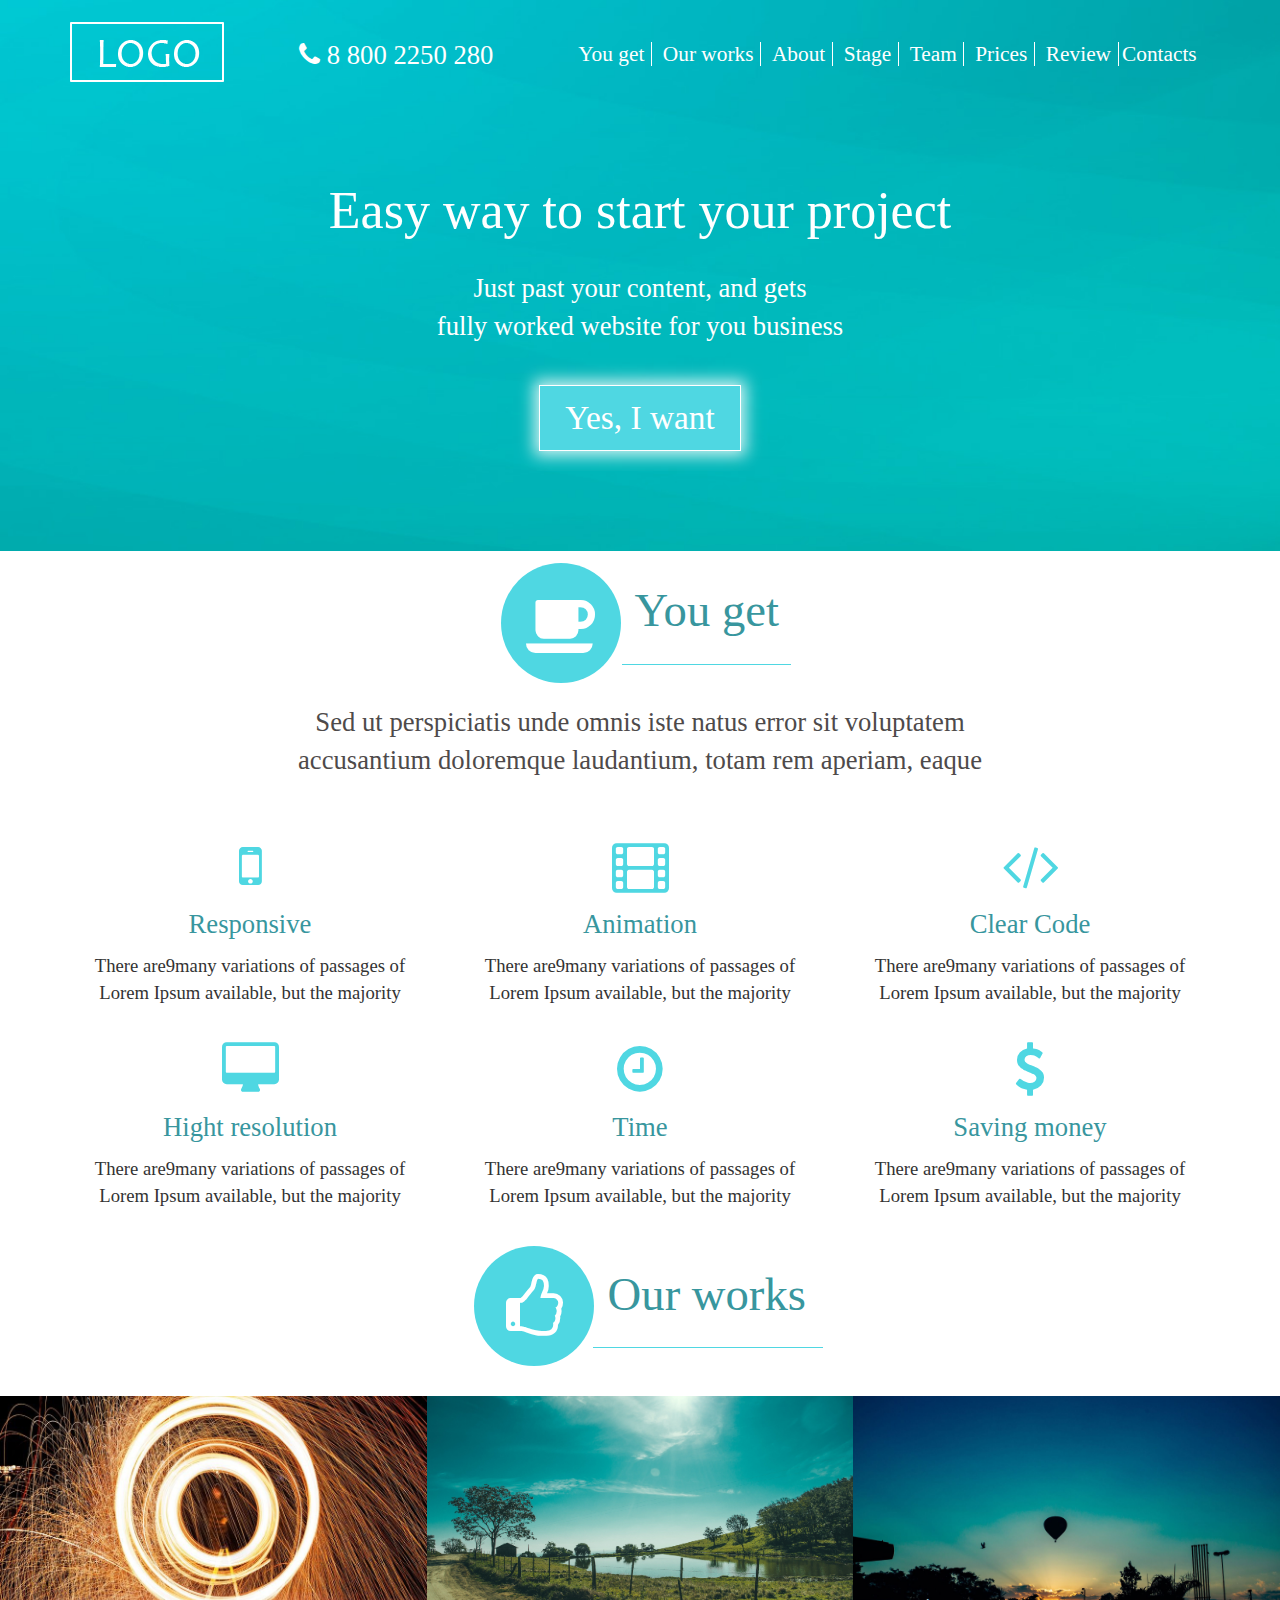
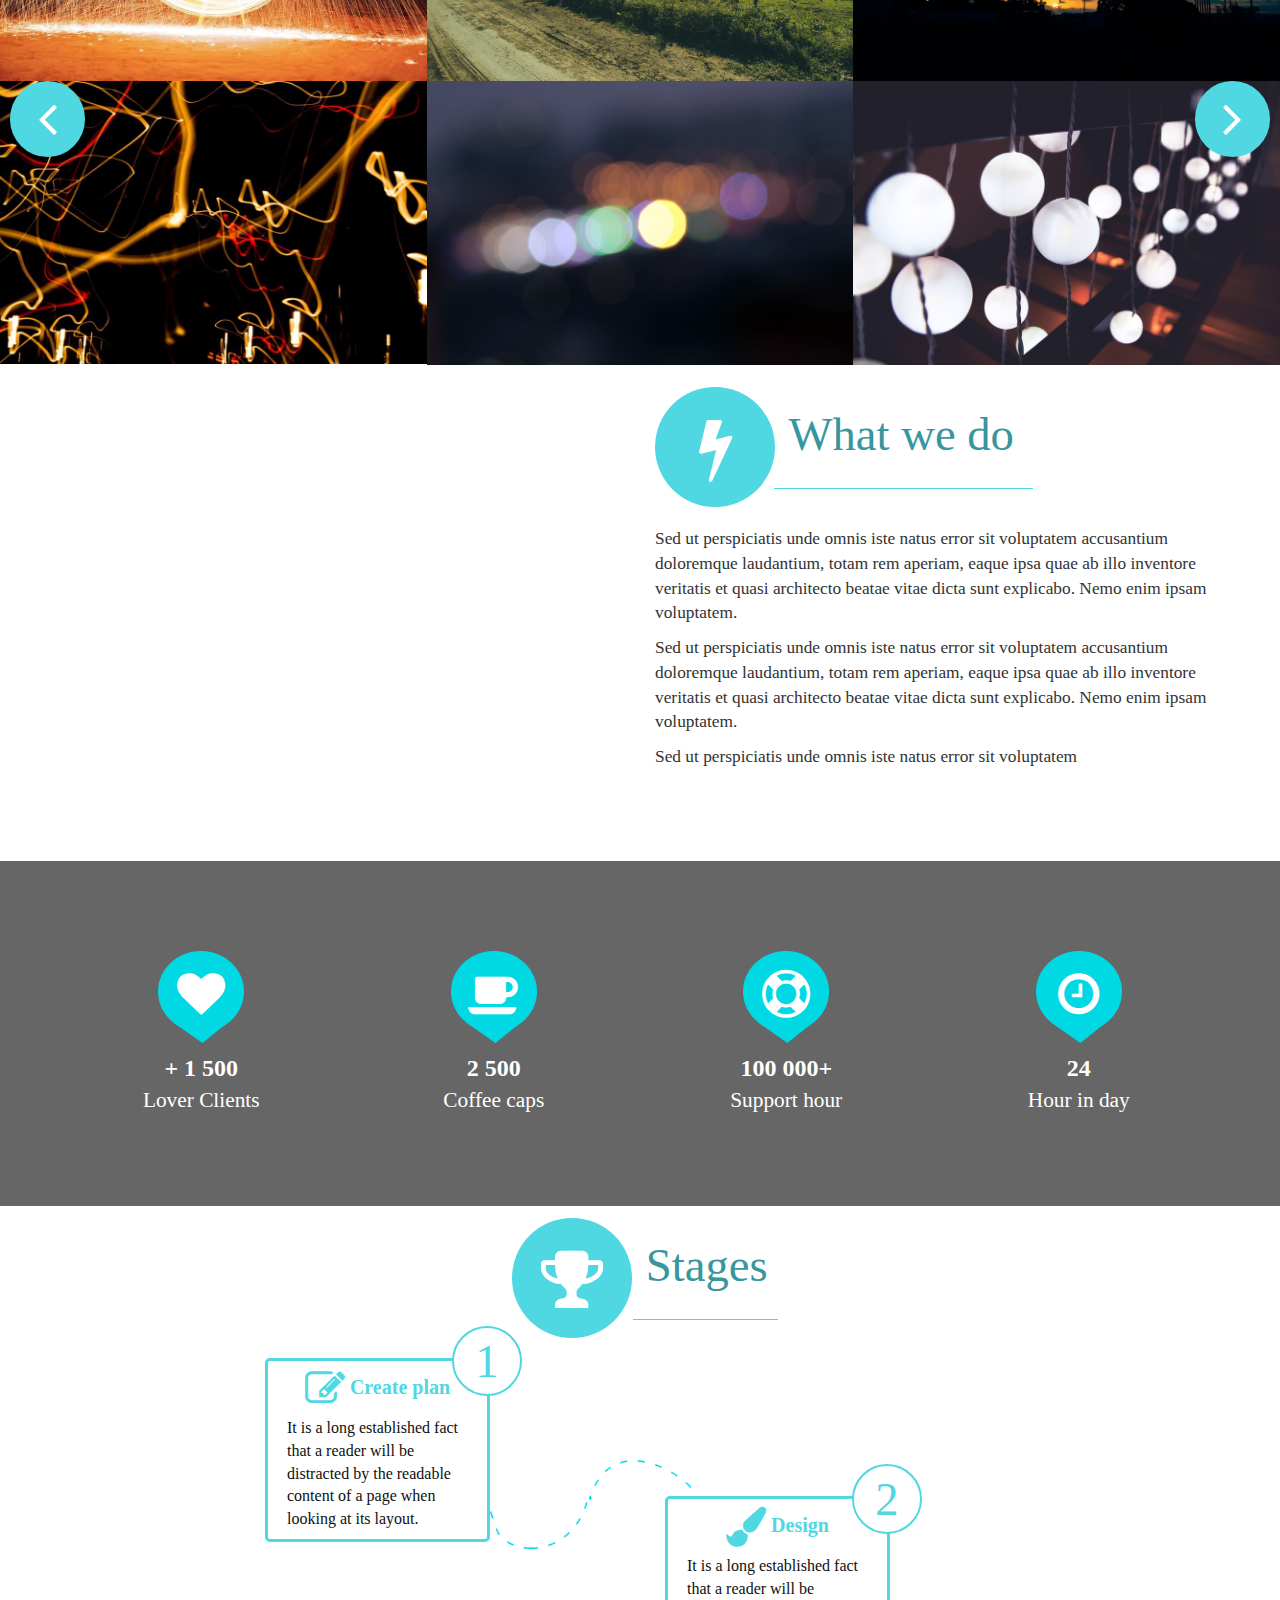
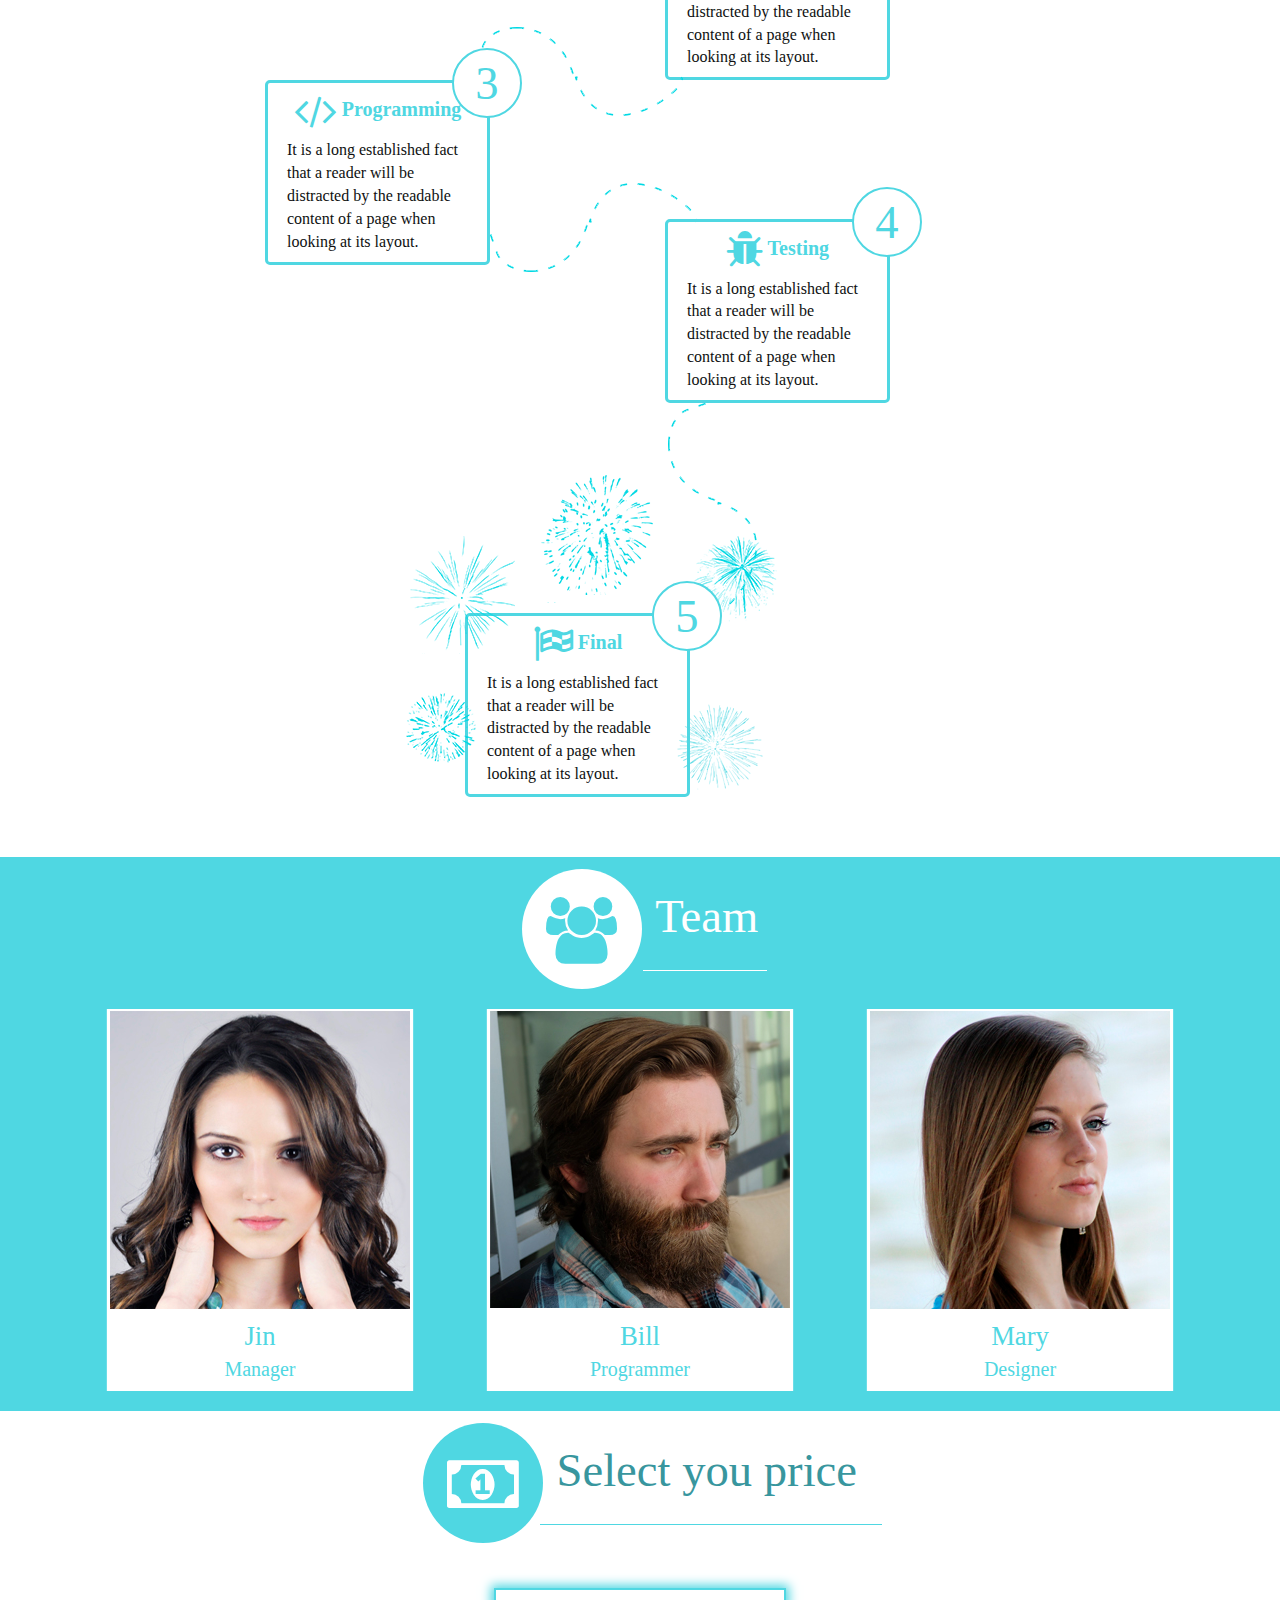
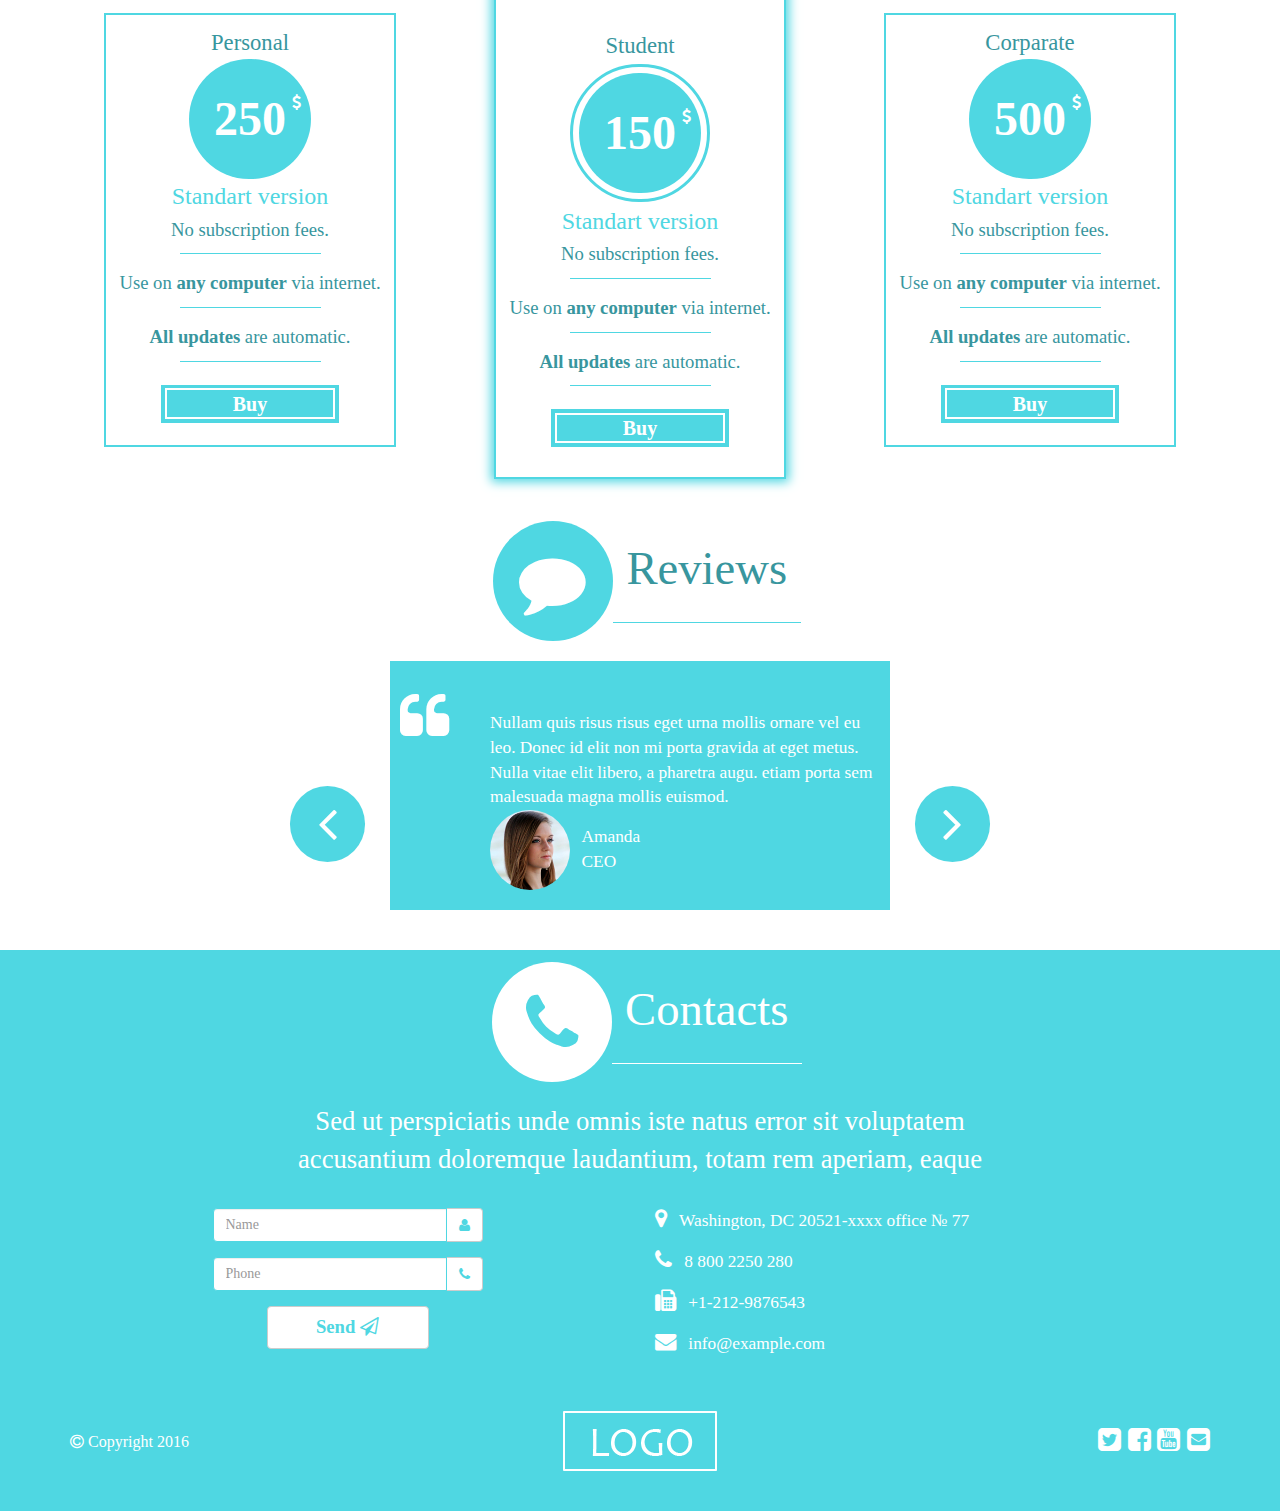
<file: html/index.html>
<!DOCTYPE html>

<html lang="en">
<head>
    <title>Landing page</title>
    <meta charset="utf-8"/>
    <meta name="viewport" content="width=device-width, initial-scale=1, maximum-scale=1, user-scalable=no">
    
    <link rel="stylesheet" href="assets/libs/font-awesome-4.6.3/css/font-awesome.min.css" />
    <link rel="stylesheet" href="assets/libs/bootstrap-3.3.6-dist/css/bootstrap.min.css" />
    <link rel="stylesheet" href="assets/libs/owl.carousel.2.0.0-beta.2.4/assets/owl.carousel.css" />
    
    <link rel="stylesheet" href="assets/libs/Magnific-Popup-master/magnific-popup.css" />
    <link rel="stylesheet" href="assets/css/animate.css" />
    <link rel="stylesheet" href="assets/css/style.css" />
    <link rel="stylesheet" href="assets/css/responsive.css" />
    
</head>

<body>
<!-- header-->
<header>
    <div  class="container">
        
        <div id="top-bar">
            <div class="row">
                <div class="col-lg-2 col-md-6  col-sm-2 col-xs-12" id="logo">
                    <img src="assets/images/logo.png" title="logo" alt="logo"  class="img-responsive"/>                
                </div>
                
                <div class="col-lg-3 col-md-6 col-sm-8 col-xs-9" id="top-phone">
                    <i class="fa fa-phone" aria-hidden="true"></i> 8 800 2250 280
                </div>
                
                <div class="col-lg-7 col-md-12 col-sm-12 col-xs-3" id="top-menu">                    
                    <nav>
                        <div id="mob-menu-btn"><i class="fa fa-bars" aria-hidden="true"></i></div>
                        <ul>
                            <li><a href="#advantage" class="menu-item">You get</a></li>
                            <li><a href="#gallery-works" class="menu-item">Our works</a></li>
                            <li><a href="#about" class="menu-item">About</a></li>
                            <li><a href="#stage" class="menu-item">Stage</a></li>
                            <li><a href="#team" class="menu-item">Team</a></li>
                            <li><a href="#price-list" class="menu-item">Prices</a></li>
                            <li><a href="#review" class="menu-item">Review</a></li>
                            <li><a href="#contacts" class="menu-item">Contacts</a></li>                        
                        </ul>
                    </nav>
                </div>
            </div>
        </div>        
        
        <div class="banner-block">
                <h1 class=""  data-animate="true" data-animate-type="bounceInLeft">Easy way to start your  project</h1>
                <div class="content-text " data-animate="true" data-animate-type="bounceInRight">Just past your content, and  gets <br/> fully worked website for you business</div>
                <a href="#callback-popup" class="btn-call-form " data-animate="true" data-animate-type="bounceInUp" data-toggle="modal" data-target="#callback-popup">Yes, I want</a>
        </div>
    </div>
</header>
<!-- / header-->
    
<!-- You get -->
<section class="section-box" id="advantage">
   <div class="container">
        <div class="section-title">
            <div class="section-icon" data-animate="true" data-animate-type="bounceIn">
                <i class="fa fa-coffee" aria-hidden="true"></i>
            </div>
            <div class="section-title">
                You get
            </div>
        </div>
        <div class="section-description text-center">
            <p>Sed ut perspiciatis unde omnis iste natus error sit voluptatem <br>
                accusantium doloremque laudantium, totam rem aperiam, eaque</p>
        </div>
        
        
        <div id="advantage-list">
            <div class="row">
                <div class="col-md-4  col-sx-12 col-sm-6 item " data-animate="true" data-animate-type="fadeIn">
                    <div class="icon">
                        <i class="fa fa-mobile" aria-hidden="true"></i>
                    </div>
                    <div class="title">
                        Responsive
                    </div>
                    <div class="description text-center">
                        There are9many variations 
                        of passages of Lorem 
                        Ipsum available, but the majority
                    </div>
                </div>
                
                <div class="col-md-4  col-sx-12 col-sm-6 item " data-animate="true" data-animate-type="fadeIn">
                    <div class="icon">
                        <i class="fa fa-film" aria-hidden="true"></i>
                    </div>
                    <div class="title">
                        Animation
                    </div>
                    <div class="description text-center">
                        There are9many variations 
                        of passages of Lorem 
                        Ipsum available, but the majority
                    </div>
                </div>
                
                
                <div class="col-md-4  col-sx-12 col-sm-6 item" data-animate="true" data-animate-type="fadeIn">
                    <div class="icon">
                        <i class="fa fa-code" aria-hidden="true"></i>
                    </div>
                    <div class="title">
                        Clear Code
                    </div>
                    <div class="description ">
                        There are9many variations 
                        of passages of Lorem 
                        Ipsum available, but the majority
                    </div>
                </div>
         
                <div class="col-md-4  col-sx-12 col-sm-6 item" data-animate="true" data-animate-type="fadeIn">
                    <div class="icon">
                        <i class="fa fa-desktop" aria-hidden="true"></i>
                    </div>
                    <div class="title">
                        Hight resolution
                    </div>
                    <div class="description text-center">
                        There are9many variations 
                        of passages of Lorem 
                        Ipsum available, but the majority
                    </div>
                </div>
                
                <div class="col-md-4  col-sx-12 col-sm-6 item" data-animate="true" data-animate-type="fadeIn">
                    <div class="icon">
                        <i class="fa fa-clock-o" aria-hidden="true"></i>
                    </div>
                    <div class="title">
                        Time
                    </div>
                    <div class="description text-center">
                        There are9many variations 
                        of passages of Lorem 
                        Ipsum available, but the majority
                    </div>
                </div>
                
                
                <div class="col-md-4  col-sx-12 col-sm-6 item" data-animate="true" data-animate-type="fadeIn">
                    <div class="icon">
                        <i class="fa fa-usd" aria-hidden="true"></i>
                    </div>
                    <div class="title">
                        Saving money
                    </div>
                    <div class="description ">
                        There are9many variations 
                        of passages of Lorem 
                        Ipsum available, but the majority
                    </div>
                </div>


            </div>    

            
            
        </div>
        
        
        
    </div> 
</section>
<!--/ You get -->


<!--Our works-->
<section class="section-box" id="gallery-works">
    <div class="container">
        <div class="section-title">
            <div class="section-icon" data-animate="true" data-animate-type="bounceIn">
                <i class="fa fa-thumbs-o-up" aria-hidden="true"></i>
            </div>
            <div class="section-title">
                Our works
            </div>
        </div>
    </div>    
    
        <div id="our-works-carousel" class="owl-carousel owl-theme">
            
            
            <div class="item">
               <div class="image-wrapp">                    
                        <img src="assets/images/pexels-photo-24578-large.jpg" class="img-responsive" alt="pexels-photo-24578-large"/>
                    
                    <a class="work-info magnific" href="assets/images/pexels-photo-24578-large.jpg">
                        <h2 >Lights of city</h2>
                        <div class="description">
                            Litle description for work
                        </div>
                        <div class="zoom">
                            <i class="fa fa-search-plus" aria-hidden="true"></i>
                        </div>
                    </a>
               </div>
                <div class="image-wrapp">
                    <img src="assets/images/abstract-large.jpg" class="img-responsive" alt="abstract-large"/>
                    <a class="work-info magnific" href="assets/images/abstract-large.jpg">
                        <h2 >Lights of city</h2>
                        <div class="description">
                            Litle description for work
                        </div>
                        <div class="zoom">
                            <i class="fa fa-search-plus" aria-hidden="true"></i>
                        </div>
                    </a>
               </div>
            </div>
            
                        <div class="item">
               <div class="image-wrapp">
                    <img src="assets/images/8A2EBFVGH2.jpg" class="img-responsive" alt="8A2EBFVGH2"/>
                    <a class="work-info magnific" href="assets/images/8A2EBFVGH2.jpg">
                        <h2 >Lights of city</h2>
                        <div class="description">
                            Litle description for work
                        </div>
                        <div class="zoom">
                            <i class="fa fa-search-plus" aria-hidden="true"></i>
                        </div>
                    </a>
               </div>
                <div class="image-wrapp">
                    <img src="assets/images/lights-dark-abstract-bokeh-large.jpg" class="img-responsive" alt="lights-dark-abstract-bokeh-large"/>
                    <a class="work-info magnific" href="assets/images/lights-dark-abstract-bokeh-large.jpg">
                        <h2 >Lights of city</h2>
                        <div class="description">
                            Litle description for work
                        </div>
                        <div class="zoom">
                            <i class="fa fa-search-plus" aria-hidden="true"></i>
                        </div>
                    </a>
               </div>
            </div>


            <div class="item">
               <div class="image-wrapp">
                    <img src="assets/images/PE6W7D0OZZ.jpg" class="img-responsive" alt="PE6W7D0OZZ"/>
                    <a class="work-info magnific" href="assets/images/tumblr_mpp6w0dxAm1st5lhmo1_1280.jpg">
                        <h2 >Lights of city</h2>
                        <div class="description">
                            Litle description for work
                        </div>
                        <div class="zoom">
                            <i class="fa fa-search-plus" aria-hidden="true"></i>
                        </div>
                    </a>
               </div>
                <div class="image-wrapp">
                    <img src="assets/images/stairs-lights-abstract-bubbles-large.jpg" class="img-responsive" alt="stairs-lights-abstract-bubbles-large"/>
                    <a class="work-info magnific" href="assets/images/stairs-lights-abstract-bubbles-large.jpg">
                        <h2 >Lights of city</h2>
                        <div class="description">
                            Litle description for work
                        </div>
                        <div class="zoom">
                            <i class="fa fa-search-plus" aria-hidden="true"></i>
                        </div>
                    </a>
               </div>
            </div>


            <div class="item">
               <div class="image-wrapp">
                    <img src="assets/images/pexels-photo-24578-large.jpg" class="img-responsive" alt="pexels-photo-24578-large.jpg"/>
                    <a class="work-info magnific" href="assets/images/pexels-photo-24578-large.jpg">
                        <h2 >Lights of city</h2>
                        <div class="description">
                            Litle description for work
                        </div>
                        <div class="zoom">
                            <i class="fa fa-search-plus" aria-hidden="true"></i>
                        </div>
                    </a>
               </div>
               <div class="image-wrapp">
                    <img src="assets/images/pexels-photo-24578-large.jpg" class="img-responsive" alt="pexels-photo-24578-large"/>
                    <a class="work-info magnific" href="assets/images/pexels-photo-24578-large.jpg">
                        <h2 >Lights of city</h2>
                        <div class="description">
                            Litle description for work
                        </div>
                        <div class="zoom">
                            <i class="fa fa-search-plus" aria-hidden="true"></i>
                        </div>
                    </a>
               </div>
            </div>


            <div class="item">
               <div class="image-wrapp">
                    <img src="assets/images/pexels-photo-24578-large.jpg" class="img-responsive" alt="pexels-photo-24578-large"/>
                    <a class="work-info magnific" href="assets/images/pexels-photo-24578-large.jpg">
                        <h2 >Lights of city</h2>
                        <div class="description">
                            Litle description for work
                        </div>
                        <div class="zoom">
                            <i class="fa fa-search-plus" aria-hidden="true"></i>
                        </div>
                    </a>
               </div>
               <div class="image-wrapp">
                    <img src="assets/images/pexels-photo-24578-large.jpg" class="img-responsive" alt="pexels-photo-24578-large"/>
                    <a class="work-info magnific" href="assets/images/pexels-photo-24578-large.jpg">
                        <h2 >Lights of city</h2>
                        <div class="description">
                            Litle description for work
                        </div>
                        <div class="zoom">
                            <i class="fa fa-search-plus" aria-hidden="true"></i>
                        </div>
                    </a>
               </div>
            </div>


            <div class="item">
               <div class="image-wrapp">
                    <img src="assets/images/pexels-photo-24578-large.jpg" class="img-responsive" alt="pexels-photo-24578-large"/>
                    <a class="work-info magnific" href="assets/images/pexels-photo-24578-large.jpg">
                        <h2 >Lights of city</h2>
                        <div class="description">
                            Litle description for work
                        </div>
                        <div class="zoom">
                            <i class="fa fa-search-plus" aria-hidden="true"></i>
                        </div>
                    </a>
               </div>
               <div class="image-wrapp">
                    <img src="assets/images/pexels-photo-24578-large.jpg" class="img-responsive" alt="pexels-photo-24578-large."/>
                    <a class="work-info magnific" href="assets/images/pexels-photo-24578-large.jpg">
                        <h2 >Lights of city</h2>
                        <div class="description">
                            Litle description for work
                        </div>
                        <div class="zoom">
                            <i class="fa fa-search-plus" aria-hidden="true"></i>
                        </div>
                    </a>
               </div>
            </div>

        </div>    
    
    
</section>
<!--/ Our works-->

<!--What we do-->
<section class="section-box" id="about">
    <div class="container">
        <div class="row">
            <div class="col-md-6 video-block">
                <iframe src="https://player.vimeo.com/video/34463132" width="100%" height="360" frameborder="0" webkitallowfullscreen mozallowfullscreen allowfullscreen></iframe>                
            </div>
            <div class="col-md-6">
             <div class="section-title text-left">
                <div class="section-icon" data-animate="true" data-animate-type="bounceIn">
                    <i class="fa fa-bolt" aria-hidden="true"></i>
                </div>
                <div class="section-title">
                   What we do
                </div>
            </div>
            <div class="about-text">
             <p>Sed ut perspiciatis unde omnis iste natus error sit voluptatem 
                accusantium doloremque laudantium, totam rem aperiam, eaque
                ipsa quae ab illo inventore veritatis et quasi architecto beatae vitae 
                dicta sunt explicabo. Nemo enim ipsam voluptatem.</p>
                <p>
                Sed ut perspiciatis unde omnis iste natus error sit voluptatem 
                accusantium doloremque laudantium, totam rem aperiam, eaque
                ipsa quae ab illo inventore veritatis et quasi architecto beatae vitae 
                dicta sunt explicabo. Nemo enim ipsam voluptatem.
                </p>
                <p>Sed ut perspiciatis unde omnis iste natus error sit voluptatem</p>
            </div> 

                
            </div>
        </div>
        
    </div>
</section>
<!--/ What we do-->

<!--Counters-->
<section class="section-box "   id="counters">
    <div class="shadow-bg counters-wrapp">
    <div class="container">
        <div class="row">
            <div class="col-md-3 col-xs-12">
                <div class="item " data-animate="true" data-animate-type="fadeInLeft">
                    <div class="icon">
                        <i class="fa fa-heart" aria-hidden="true"></i>
                    </div>
                    <div class="count">
                        + 1 500
                    </div>
                    <div class="title">
                        Lover Clients
                    </div>
                </div>
            </div>
            
            
            <div class="col-md-3 col-xs-12">
                <div class="item " data-animate="true" data-animate-type="fadeInLeft">
                    <div class="icon" >
                        <i class="fa fa-coffee" aria-hidden="true"></i>
                    </div>
                    <div class="count">
                         2 500
                    </div>
                    <div class="title">
                        Coffee caps
                    </div>
                </div>
            </div>
            
            
             <div class="col-md-3 col-xs-12">
                <div class="item  " data-animate="true" data-animate-type="fadeInRight">
                    <div class="icon">
                        <i class="fa fa-life-ring" aria-hidden="true"></i>
                    </div>
                    <div class="count">
                         100 000+
                    </div>
                    <div class="title">
                        Support hour
                    </div>
                </div>
            </div>

            <div class="col-md-3 col-xs-12">
                <div class="item  " data-animate="true" data-animate-type="fadeInRight">
                    <div class="icon">
                        <i class="fa fa-clock-o" aria-hidden="true"></i>
                    </div>
                    <div class="count">
                         24
                    </div>
                    <div class="title">
                        Hour in day
                    </div>
                </div>
            </div>
            
            
            
        </div>
        </div>
    </div>
</section>

<!-- / Counters-->

<!--Stage-->
<section class="section-box" id="stage">
    <div class="section-title">
       <div class="section-icon" data-animate="true" data-animate-type="bounceIn">
           <i class="fa fa-trophy" aria-hidden="true"></i>
       </div>
       <div class="section-title">
          Stages
       </div>
   </div>
    
    <div class="container" id="stages">
       <div class="stage-wrapp">
        <div class="item left">
            <div class="numb">1</div>
            <div class="title">
                <i class="fa fa-pencil-square-o" aria-hidden="true"></i> Create plan
            </div>
            <div class="description">
                It is a long established fact 
                that a reader will be distracted 
                by the readable content of 
                a page when looking
                at its layout.
            </div>
            <div class="link "></div>
        </div>
        
        <div class="item right">
            <div class="numb">2</div>
            <div class="title">
                <i class="fa fa-paint-brush" aria-hidden="true"></i> Design
            </div>
            <div class="description">
                It is a long established fact 
                that a reader will be distracted 
                by the readable content of 
                a page when looking
                at its layout.
            </div>
            <div class="link "></div>
        </div>
        
        <div class="item left">
            <div class="numb">3</div>
            <div class="title">
                <i class="fa fa-code" aria-hidden="true"></i> Programming
            </div>
            <div class="description">
                It is a long established fact 
                that a reader will be distracted 
                by the readable content of 
                a page when looking
                at its layout.
            </div>
            <div class="link "></div>
        </div>
        
        
        <div class="item right ">
            <div class="numb">4</div>
            <div class="title">
                <i class="fa fa-bug" aria-hidden="true"></i> Testing
            </div>
            <div class="description">
                It is a long established fact 
                that a reader will be distracted 
                by the readable content of 
                a page when looking
                at its layout.
            </div>
            <div class="link down"></div>
        </div>
        
        
        <div class="item final">
            
            <div class="fireworks" data-animate="true" data-animate-type="zoomIn">
                <img src="assets/images/fireworks1.png" alt="fireworks"/>
            </div>
            <div class="fireworks" data-animate="true" data-animate-type="zoomIn">
                <img src="assets/images/fireworks2.png" alt="fireworks"/>
            </div>
            <div class="fireworks" data-animate="true" data-animate-type="zoomIn">
                <img src="assets/images/fireworks3.png" alt="fireworks"/>
            </div>
            <div class="fireworks" data-animate="true" data-animate-type="zoomIn">
                <img src="assets/images/fireworks4.png" alt="fireworks"/>
            </div>            
            <div class="fireworks" data-animate="true" data-animate-type="zoomIn">
                <img src="assets/images/fireworks5.png" alt="fireworks"/>
            </div>
            
            
            <div class="numb">5</div>
            <div class="title">
                <i class="fa fa-flag-checkered" aria-hidden="true"></i> Final
            </div>
            <div class="description">
                It is a long established fact 
                that a reader will be distracted 
                by the readable content of 
                a page when looking
                at its layout.
            </div>            
        </div>


    </div> 
    </div>    
</section>
<!-- / Stage-->


<!--Team-->
<section class="section-box" id="team">
   <div class="container">
        <div class="section-title version-2">
            <div class="section-icon" data-animate="true" data-animate-type="bounceIn">
                <i class="fa fa-users" aria-hidden="true"></i>
            </div>
            <div class="section-title">
               Team
            </div>
        </div>
        
        <div id="team-carousel">
            
            
            <div class="item">
                <div class="photo">
                    <img src="assets/images/model-female-girl-beautiful-51969.jpeg" alt="Bill" class="img-responsive"  />
                </div>
                <div class="info-wrapp">
                    <div class="info">
                        <div class="name">
                            Jin
                        </div>
                        <div class="profession">Manager</div>
                        <div class="links">
                            <a href="#">
                                <i class="fa fa-twitter-square" aria-hidden="true"></i>
                            </a>
                            <a href="#">
                                <i class="fa fa-facebook-square" aria-hidden="true"></i>
                            </a>
                            <a href="#">
                                <i class="fa fa-youtube-square" aria-hidden="true"></i>
                            </a>
                            <a href="#">
                                <i class="fa fa-envelope-square" aria-hidden="true"></i>
                            </a>
                        </div>
                    </div>
                </div>
            </div>
            
                        <div class="item">
                <div class="photo">
                    <img src="assets/images/pexels-photo-65108.jpeg" alt="Bill" class="img-responsive" />
                </div>
                <div class="info-wrapp">
                    <div class="info">
                        <div class="name">
                            Bill
                        </div>
                        <div class="profession">Programmer</div>
                        <div class="links">
                            <a href="#">
                                <i class="fa fa-twitter-square" aria-hidden="true"></i>
                            </a>
                            <a href="#">
                                <i class="fa fa-facebook-square" aria-hidden="true"></i>
                            </a>
                            <a href="#">
                                <i class="fa fa-youtube-square" aria-hidden="true"></i>
                            </a>
                            <a href="#">
                                <i class="fa fa-envelope-square" aria-hidden="true"></i>
                            </a>
                        </div>
                    </div>
                </div>
            </div>



            <div class="item">
                <div class="photo">
                    <img src="assets/images/girl-beautiful-young-face-53000.jpeg" alt="Bill" class="img-responsive" />
                </div>
                <div class="info-wrapp">
                    <div class="info">
                        <div class="name">
                            Mary
                        </div>
                        <div class="profession">Designer</div>
                        <div class="links">
                            <a href="#">
                                <i class="fa fa-twitter-square" aria-hidden="true"></i>
                            </a>
                            <a href="#">
                                <i class="fa fa-facebook-square" aria-hidden="true"></i>
                            </a>
                            <a href="#">
                                <i class="fa fa-youtube-square" aria-hidden="true"></i>
                            </a>
                            <a href="#">
                                <i class="fa fa-envelope-square" aria-hidden="true"></i>
                            </a>
                        </div>
                    </div>
                </div>
            </div>
            
            
            
        </div>        
    </div>     
</section>
<!--/ Team-->


<!--Price block-->
<section class="section-box" id="price-list">
    <div class="container">
        <div class="section-title">
            <div class="section-icon" data-animate="true" data-animate-type="bounceIn">
                <i class="fa fa-money" aria-hidden="true"></i>
            </div>
            <div class="section-title">
               Select you price
            </div>
        </div>
        
        <div class="row  price-box-wrapper">
            <div class="col-md-4">
                <div class="price-box">
                    <div class="title">
                        Personal
                    </div>
                    <div class="price">
                        250
                        <i class="fa fa-usd" aria-hidden="true"></i>
                    </div>
                    <div class="description">
                        Standart version
                    </div>
                    <ul class="option-list">
                        <li>No subscription fees.</li>
                        <li>Use on <b>any computer</b> via internet.</li>
                        <li><b>All updates</b> are automatic.</li>
                    </ul>
                    
                    <a class="buy-btn"  data-toggle="modal" data-target="#order-popup" href="#order-popup">
                        Buy
                    </a>                      
                </div>
            </div>
            
            
            <div class="col-md-4">
                <div class="price-box center-price">
                    <div class="title">
                        Student
                    </div>
                    <div class="price">
                        150
                        <i class="fa fa-usd" aria-hidden="true"></i>
                    </div>
                    <div class="description">
                        Standart version
                    </div>
                    <ul class="option-list">
                        <li>No subscription fees.</li>
                        <li>Use on <b>any computer</b> via internet.</li>
                        <li><b>All updates</b> are automatic.</li>
                    </ul>
                    
                    <a class="buy-btn"  data-toggle="modal" data-target="#order-popup" href="#order-popup">
                        Buy
                    </a>                      
                </div>
            </div>
            
            <div class="col-md-4">
                <div class="price-box">
                    <div class="title">
                        Corparate
                    </div>
                    <div class="price">
                        500
                        <i class="fa fa-usd" aria-hidden="true"></i>
                    </div>
                    <div class="description">
                        Standart version
                    </div>
                    <ul class="option-list">
                        <li>No subscription fees.</li>
                        <li>Use on <b>any computer</b> via internet.</li>
                        <li><b>All updates</b> are automatic.</li>
                    </ul>
                    
                    <a class="buy-btn"  data-toggle="modal" data-target="#order-popup" href="#order-popup">
                        Buy
                    </a>                     
                </div>
            </div>           
            
        </div>        
    </div>    
</section>
<!--/ Price block-->


<!--Reviews-->
<section class="section-box" id="review">
    <div class="container">
        <div class="section-title">
            <div class="section-icon" data-animate="true" data-animate-type="bounceIn">
                <i class="fa fa-comment" aria-hidden="true"></i>
            </div>
            <div class="section-title">
               Reviews
            </div>
        </div>
        
        <div id="reviews-carousel">
            <div class="item">
                <i class="fa fa-quote-left" aria-hidden="true"></i>
                <div class="review-text">
                    Nullam quis risus risus eget urna mollis ornare vel eu leo.
                    Donec id elit non mi porta gravida at eget metus. Nulla 
                    vitae elit libero, a pharetra augu. etiam porta sem malesuada
                    magna mollis euismod.
                </div>
                <div class="autor">
                    <div class="photo">
                        <img src="assets/images/review.jpg" class="img-responsive" alt="review">
                    </div>
                    <div class="autor-info">
                        <span class="autor-name">Amanda</span><br/>
                        <span class="autor-position">CEO</span>
                    </div>
                    
                </div>
            </div>
            
            <div class="item">
                <i class="fa fa-quote-left" aria-hidden="true"></i>
                <div class="review-text">
                    Nullam quis risus risus eget urna mollis ornare vel eu leo.
                    Donec id elit non mi porta gravida at eget metus. Nulla 
                    vitae elit libero, a pharetra augu. etiam porta sem malesuada
                    magna mollis euismod.
                </div>
                <div class="autor">
                    <div class="photo">
                        <img src="assets/images/model-female-girl-beautiful-51969.jpeg" class="img-responsive" alt="model-female-girl-beautiful-51969">
                    </div>
                    <div class="autor-info">
                        <span class="autor-name">Amanda</span><br/>
                        <span class="autor-position">CEO</span>
                    </div>
                    
                </div>
            </div>            
        </div>        
    </div>
</section>
<!--/ Reviews-->


<!-- Contacts -->
<section class="section-box" id="contacts">
        <div class="container">
            <div class="section-title version-2">
            <div class="section-icon" data-animate="true" data-animate-type="bounceIn">
                <i class="fa fa-phone" aria-hidden="true"></i>
            </div>
            <div class="section-title">
               Contacts
            </div>
        </div>
        <div class="section-description text-center">
            <p>Sed ut perspiciatis unde omnis iste natus error sit voluptatem <br>
                accusantium doloremque laudantium, totam rem aperiam, eaque</p>
        </div>
        
        <div class="row">
            <div class="col-md-6">                
                <div class="form-wrapp">
                    <form method="post" action="php/mail.php">
                        <input type="hidden" name="subject" value="Callback">
                   <div class="form-group">
                    <label class="sr-only" for="Name">Name</label>
                    <div class="input-group">                      
                      <input type="text" class="form-control" id="Name" placeholder="Name">
                      <div class="input-group-addon"><i class="fa fa-user" aria-hidden="true"></i></div>                      
                    </div>
                  </div>
                   
                  <div class="form-group">
                    <label class="sr-only" for="Phone">Phone</label>
                    <div class="input-group">                      
                      <input type="text" class="form-control" id="Phone" placeholder="Phone">
                      <div class="input-group-addon"><i class="fa fa-phone" aria-hidden="true"></i></div>                      
                    </div>
                  </div>
                  
                  <button class="btn  btn-default">
                    Send <i class="fa fa-paper-plane-o" aria-hidden="true"></i>
                  </button>
                  
                </form>
                </div>
               
            </div>
            
            <div class="col-md-6">
                <ul class="contacts-list">
                  <li><i class="fa fa-map-marker" aria-hidden="true"></i> Washington, DC 20521-xxxx  office № 77  </li>
                  <li><i class="fa fa-phone" aria-hidden="true"></i> 8 800 2250 280  </li>
                  <li><i class="fa fa-fax" aria-hidden="true"></i> +1-212-9876543  </li>
                  <li><i class="fa fa-envelope" aria-hidden="true"></i> info@example.com  </li>  
                </ul>
            </div>
            
            
        </div>
        
</div>   

</section>

<!--/  Contacts -->


<!--Footer-->
<footer>
    <div class="container">
    <div class="row">
    <div class="col-md-4 col-xs-4">
        <div id="copyright"><i class="fa fa-copyright" aria-hidden="true"></i> Copyright 2016</div>
    </div>
    
    <div class="col-md-4 col-xs-4 bottom-logo">
        <img src="assets/images/logo.png" alt="logo" class="img-responsive" >        
    </div>
    
    <div class="col-md-4 col-xs-4 text-right">
        
        <div class="socnet-list">
              <a href="#">
                    <i class="fa fa-twitter-square" aria-hidden="true"></i>
                </a>
                <a href="#">
                    <i class="fa fa-facebook-square" aria-hidden="true"></i>
                </a>
                <a href="#">
                    <i class="fa fa-youtube-square" aria-hidden="true"></i>
                </a>
                <a href="#">
                    <i class="fa fa-envelope-square" aria-hidden="true"></i>
                </a>
            
        </div>
        
    </div>
         </div>
    
    </div>
</footer>

<!--/ Footer-->

<div id="scroll-top">
    <i class="fa fa-chevron-up" aria-hidden="true"></i>
</div>

<!--Form popup-->
<!-- Button trigger modal -->


<!-- Modal -->
<!-- Callback popup -->
<div class="modal fade" id="callback-popup" tabindex="-1" role="dialog" aria-labelledby="myModalLabel">
  <div class="modal-dialog" role="document">
    <div class="modal-content">
      <div class="modal-header">
        <button type="button" class="close" data-dismiss="modal" aria-label="Close"><span aria-hidden="true">&times;</span></button>
        <h4 class="modal-title" id="myModalLabel">We call you!</h4>
      </div>
      <div class="modal-body">
            <div class="form-wrapp">
                <form method="post" action="php/mail.php">
                        <input type="hidden" name="subject" value="Callback">
                    <div class="form-group">
                     <label class="sr-only" for="Name">Name</label>
                     <div class="input-group">                      
                       <input type="text" class="form-control" id="Name" placeholder="Name">
                       <div class="input-group-addon"><i class="fa fa-user" aria-hidden="true"></i></div>                      
                     </div>
                   </div>
                    
                   <div class="form-group">
                     <label class="sr-only" for="Phone">Phone</label>
                     <div class="input-group">                      
                       <input type="text" class="form-control" id="Phone" placeholder="Phone">
                       <div class="input-group-addon"><i class="fa fa-phone" aria-hidden="true"></i></div>                      
                     </div>
                   </div>
                   
                   <div class="form-group">
                     <label class="sr-only" for="Comments">Comments</label>
                     <div class="input-group">                      
                       <textarea class="form-control" id="Comments" name="" rows="3" placeholder="Comments"></textarea>
                       <div class="input-group-addon"><i class="fa fa-comments" aria-hidden="true"></i></div>                      
                     </div>
                   </div>
                     <button type="button" class="btn btn-primary">Send <i class="fa fa-paper-plane" aria-hidden="true"></i></button>                            
              
            </form>
   </div>
      </div>
    </div>
  </div>
</div>



<!-- Order form -->
<div class="modal fade" id="order-popup" tabindex="-1" role="dialog" aria-labelledby="OrderLabelForM">
  <div class="modal-dialog" role="document">
    <div class="modal-content">
      <div class="modal-header">
        <button type="button" class="close" data-dismiss="modal" aria-label="Close"><span aria-hidden="true">&times;</span></button>
        <h4 class="modal-title" id="OrderLabelForM">Thanks what choose us !</h4>
      </div>
      <div class="modal-body">
            <div class="form-wrapp">                
                <form method="post" action="php/mail.php">
                    <input type="hidden" name="subject" value="Order form">
                    <div class="form-group">
                     <label class="sr-only" for="Name">Name</label>
                     <div class="input-group">                      
                       <input type="text" class="form-control" id="Name" placeholder="Name">
                       <div class="input-group-addon"><i class="fa fa-user" aria-hidden="true"></i></div>                      
                     </div>
                   </div>
                    
                   <div class="form-group">
                     <label class="sr-only" for="Phone">Phone</label>
                     <div class="input-group">                      
                       <input type="text" class="form-control" id="Phone" placeholder="Phone">
                       <div class="input-group-addon"><i class="fa fa-phone" aria-hidden="true"></i></div>                      
                     </div>
                   </div>
                   
                   <div class="form-group">
                     <label class="sr-only" for="Comments">Comments</label>
                     <div class="input-group">                      
                       <textarea class="form-control" id="Comments" name="" rows="3" placeholder="Comments"></textarea>
                       <div class="input-group-addon"><i class="fa fa-comments" aria-hidden="true"></i></div>                      
                     </div>
                   </div>
                     <button type="button" class="btn btn-primary">Buy <i class="fa fa-shopping-basket" aria-hidden="true"></i></button>                            
              
            </form>
   </div>
      </div>
    </div>
  </div>
</div>


<!-- / Form popup-->



    
    
<!-- Scripts -->    
<script type="text/javascript" src="assets/libs/jquery-1.12.0.min.js"></script>
<script type="text/javascript" src="assets/libs/bootstrap-3.3.6-dist/js/bootstrap.min.js"></script>
<script type="text/javascript" src="assets/libs/jQuery-viewport-checker-master/jquery.viewportchecker.js"></script>
<script type="text/javascript" src="assets/libs/owl.carousel.2.0.0-beta.2.4/owl.carousel.min.js"></script>
<script type="text/javascript" src="assets/libs/Magnific-Popup-master/jquery.magnific-popup.min.js"></script>
<script type="text/javascript" src="assets/libs/parallax.js-1.4.2/parallax.min.js"></script>

<script type="text/javascript" src="assets/js/script.js"></script>
<!-- / Scripts -->    

</body>
</html>
</file>
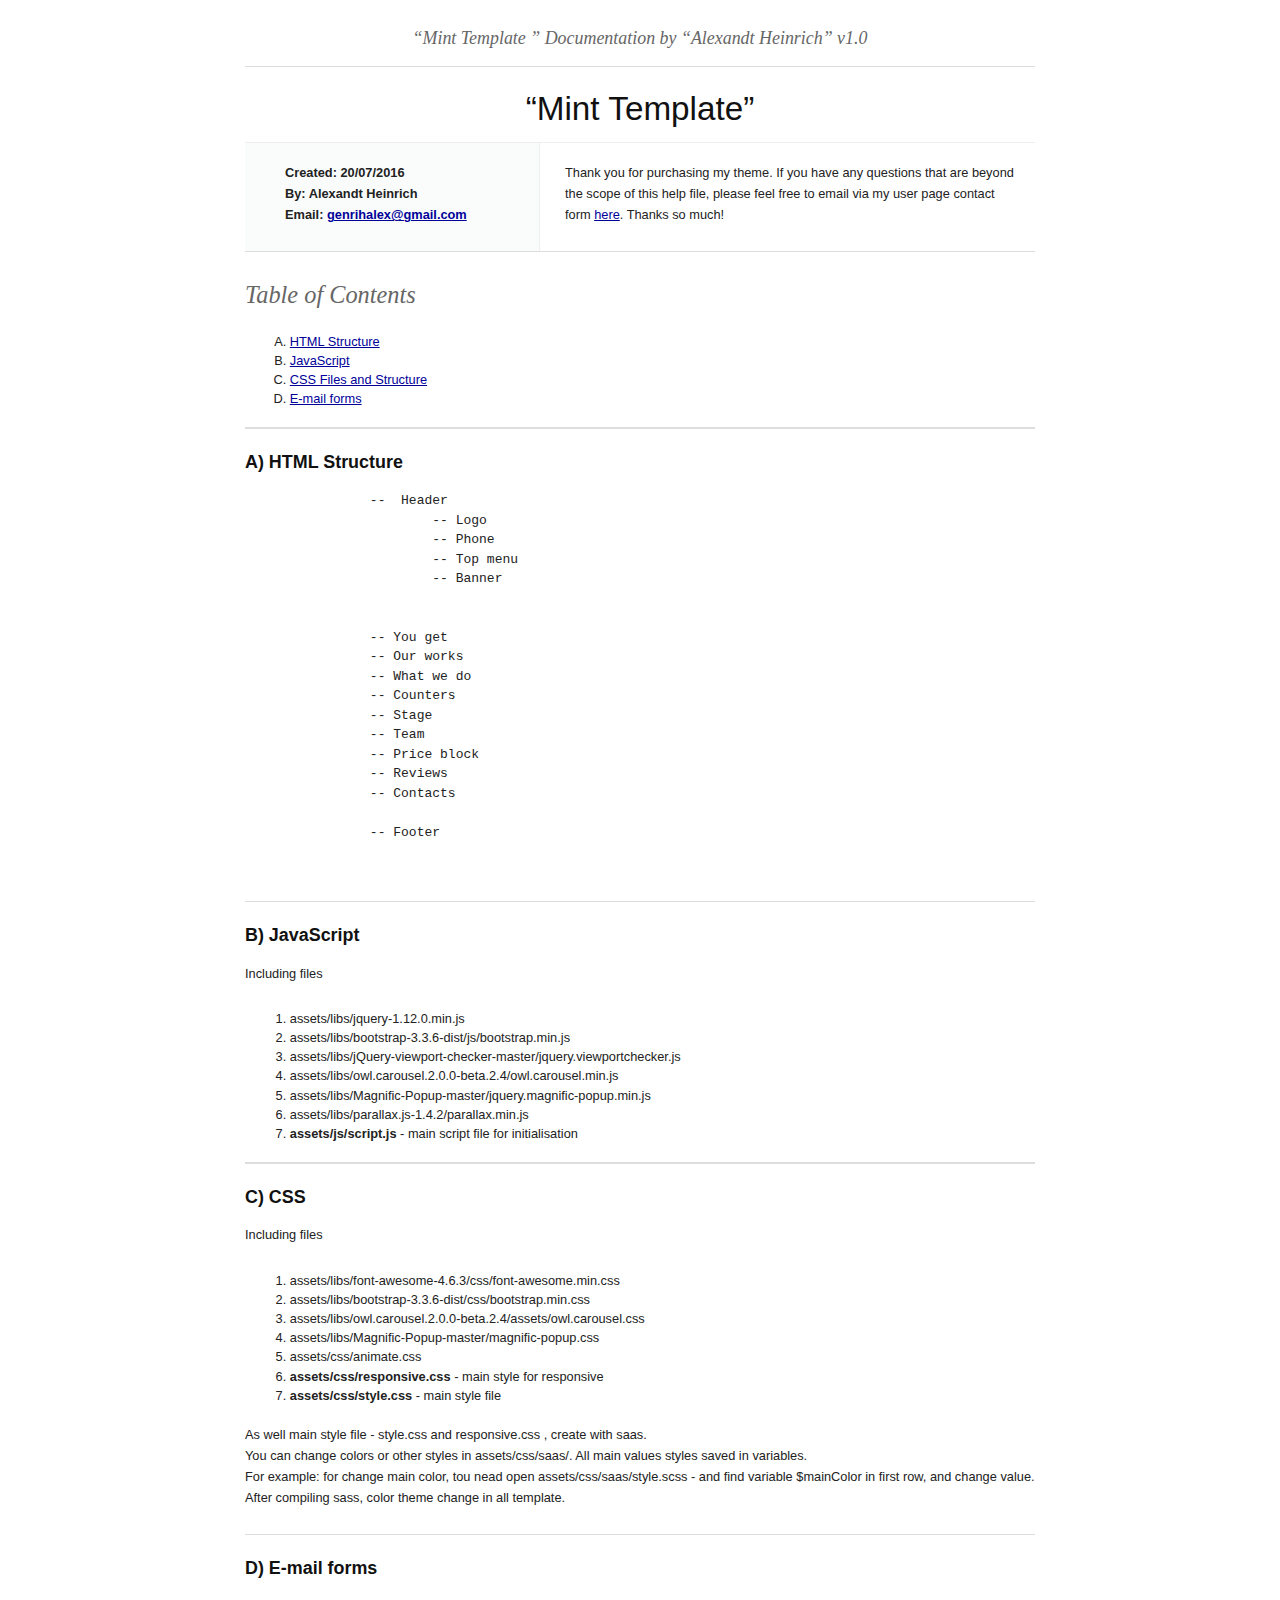
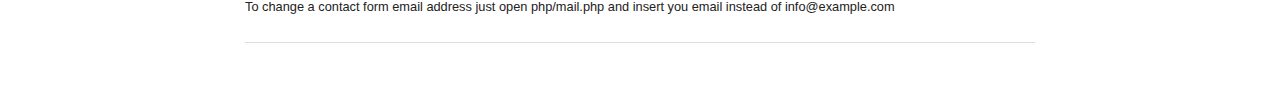
<file: html/help/index.html>
<!DOCTYPE HTML PUBLIC "-//W3C//DTD HTML 4.01//EN" "http://www.w3.org/TR/html4/strict.dtd">
<head lang="en">
	<meta http-equiv="content-type" content="text/html;charset=utf-8">
	<title>Template Documentation Template</title>
	<!-- Framework CSS -->
	<link rel="stylesheet" href="assets/blueprint-css/screen.css" type="text/css" media="screen, projection">
	<link rel="stylesheet" href="assets/blueprint-css/print.css" type="text/css" media="print">
	<!--[if lt IE 8]><link rel="stylesheet" href="assets/blueprint-css/ie.css" type="text/css" media="screen, projection"><![endif]-->
	<link rel="stylesheet" href="assets/blueprint-css/plugins/fancy-type/screen.css" type="text/css" media="screen, projection">
	<style type="text/css" media="screen">
		p, table, hr, .box { margin-bottom:25px; }
		.box p { margin-bottom:10px; }
	</style>
</head>


<body>
	<div class="container">
	
		<h3 class="center alt">&ldquo;Mint Template &rdquo; Documentation by &ldquo;Alexandt Heinrich&rdquo; v1.0</h3>
		
		<hr>
		
		<h1 class="center">&ldquo;Mint Template&rdquo;</h1>
		
		<div class="borderTop">
			<div class="span-6 colborder info prepend-1">
				<p class="prepend-top">
					<strong>
					Created: 20/07/2016<br>
					By: Alexandt Heinrich<br>
					Email: <a href="mailto:genrihalex@gmail.com">genrihalex@gmail.com</a>
					</strong>
				</p>
			</div><!-- end div .span-6 -->		
	
			<div class="span-12 last">
				<p class="prepend-top append-0">Thank you for purchasing my theme. If you have any questions that are beyond the scope of this help file, please feel free to email via my user page contact form <a href="http://themeforest.net/user/alexandr_genrih">here</a>. Thanks so much!</p>
			</div>
		</div><!-- end div .borderTop -->
		
		<hr>
		
		<h2 id="toc" class="alt">Table of Contents</h2>
		<ol class="alpha">
			<li><a href="#htmlStructure">HTML Structure</a></li>
			<li><a href="#javascript">JavaScript</a></li>
			<li><a href="#cssFiles">CSS Files and Structure</a></li>
			<li><a href="#forms">E-mail forms</a></li>
		</ol>
		
		<hr>
		
		<h3 id="htmlStructure"><strong>A) HTML Structure</strong> </h3>
	<pre>
		--  Header 
			-- Logo
			-- Phone
			-- Top menu				
			-- Banner			
		
		
		-- You get 
		-- Our works			
		-- What we do			
		-- Counters			
		-- Stage
		-- Team		
		-- Price block
		-- Reviews
		-- Contacts		
		
		-- Footer
		
	</pre>		

		<hr>
		
		<h3 id="javascript"><strong>B) JavaScript</strong></h3>
		
		<p>Including files</p>
		
		<ol>
			<li>assets/libs/jquery-1.12.0.min.js</li>
			<li>assets/libs/bootstrap-3.3.6-dist/js/bootstrap.min.js</li>
			<li>assets/libs/jQuery-viewport-checker-master/jquery.viewportchecker.js</li>
			<li>assets/libs/owl.carousel.2.0.0-beta.2.4/owl.carousel.min.js</li>
			<li>assets/libs/Magnific-Popup-master/jquery.magnific-popup.min.js</li>
			<li>assets/libs/parallax.js-1.4.2/parallax.min.js</li>
			<li><b>assets/js/script.js</b> - main script file for initialisation</li>			
		</ol>	  
	
		<hr>
		
		
		<h3 id="cssFiles"><strong>C) CSS</strong></h3>
		
			<p>Including files</p>
		
		<ol>
			<li>assets/libs/font-awesome-4.6.3/css/font-awesome.min.css</li>
			<li>assets/libs/bootstrap-3.3.6-dist/css/bootstrap.min.css</li>
			<li>assets/libs/owl.carousel.2.0.0-beta.2.4/assets/owl.carousel.css</li>
			<li>assets/libs/Magnific-Popup-master/magnific-popup.css</li>
			<li>assets/css/animate.css</li>			
			<li><b>assets/css/responsive.css</b> - main style for responsive</li>
			<li><b>assets/css/style.css</b> - main style file</li>
		</ol>	  
	
	<p>
		As well  main style file - style.css  and  responsive.css , create with saas.<br/>
		You can change colors or other styles in assets/css/saas/. All main values  styles saved in variables.<br>
		For example: for change main color, tou nead open assets/css/saas/style.scss - and find variable $mainColor in first row, and change value.<br>
		After compiling sass,  color theme change in all template.
	</p>
	
	
		<hr>
		
		
		<h3 id="forms"><strong>D) E-mail forms</strong></h3>
		
			<p>To change a contact form email address just open php/mail.php and insert you email instead of info@example.com</p>		
		
	
		<hr>
		
		
		
		
		<hr class="space">
	</div><!-- end div .container -->
</body>
</html>
</file>
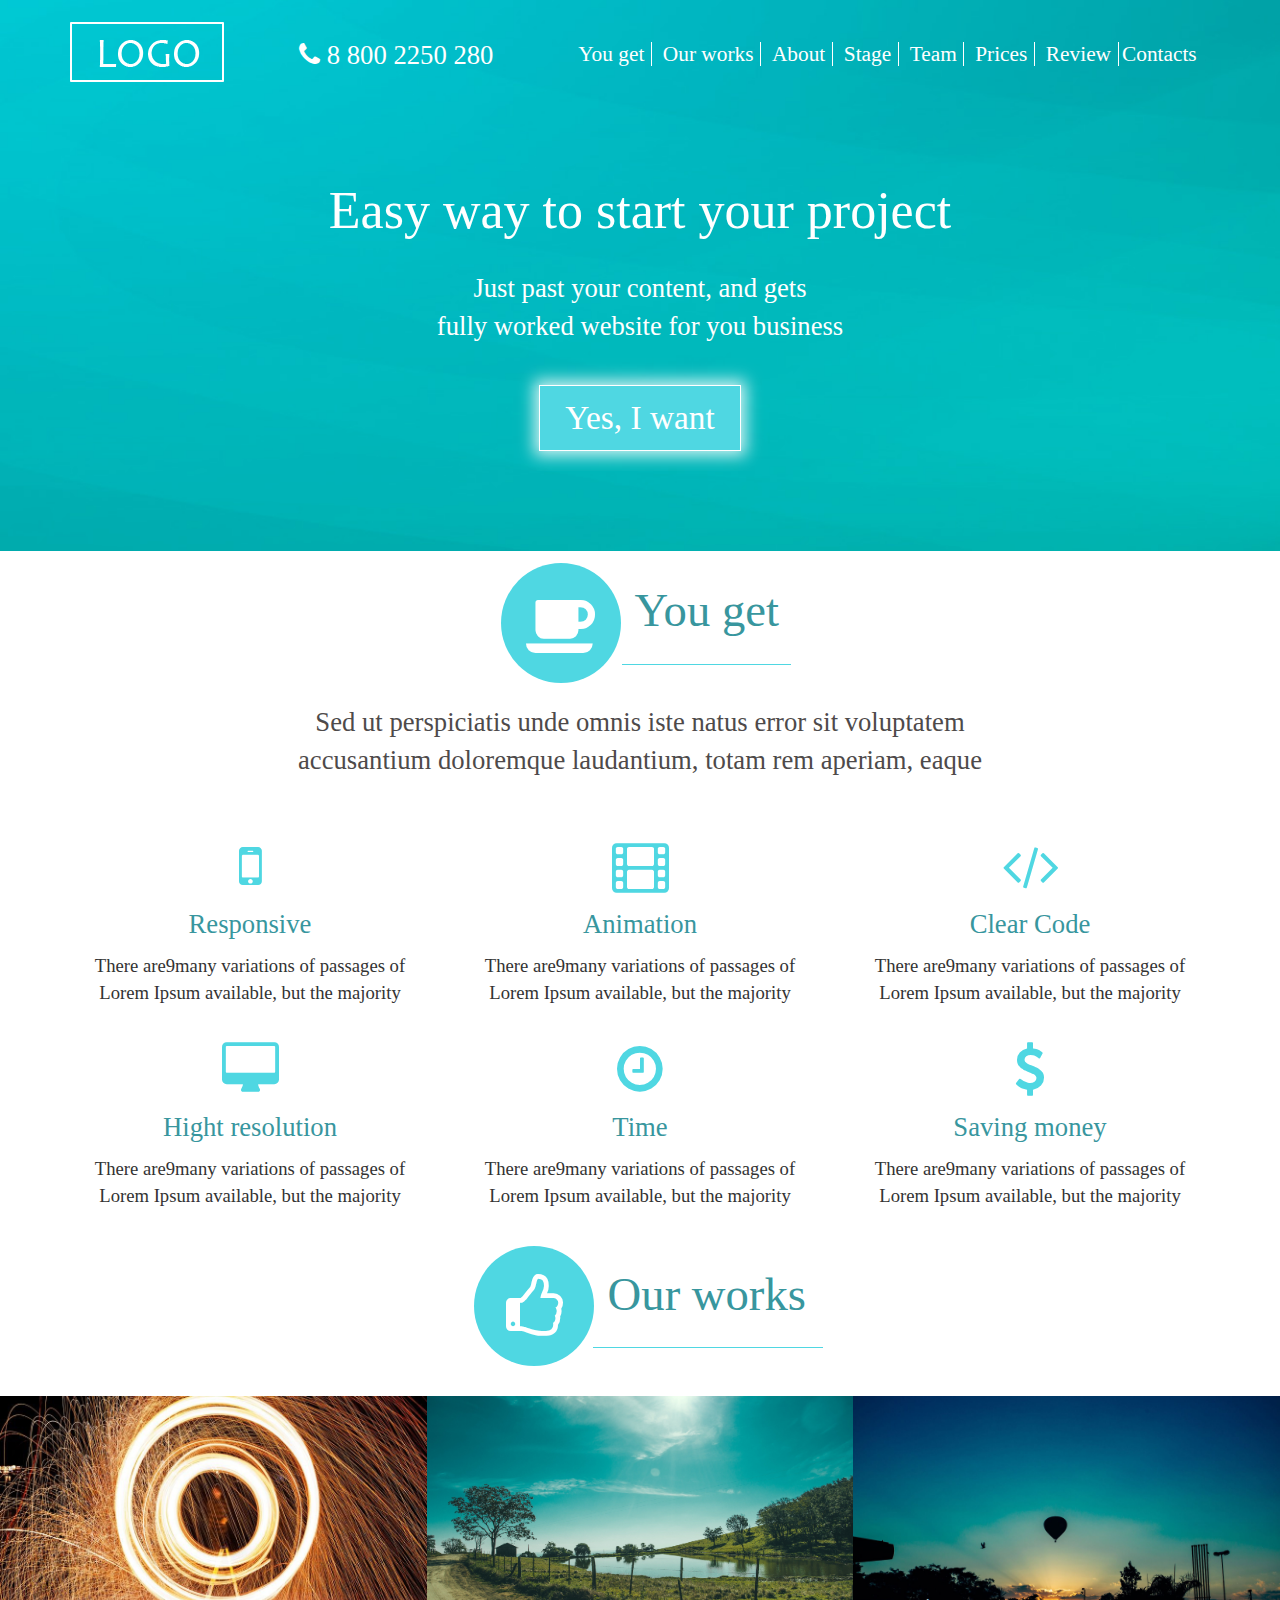
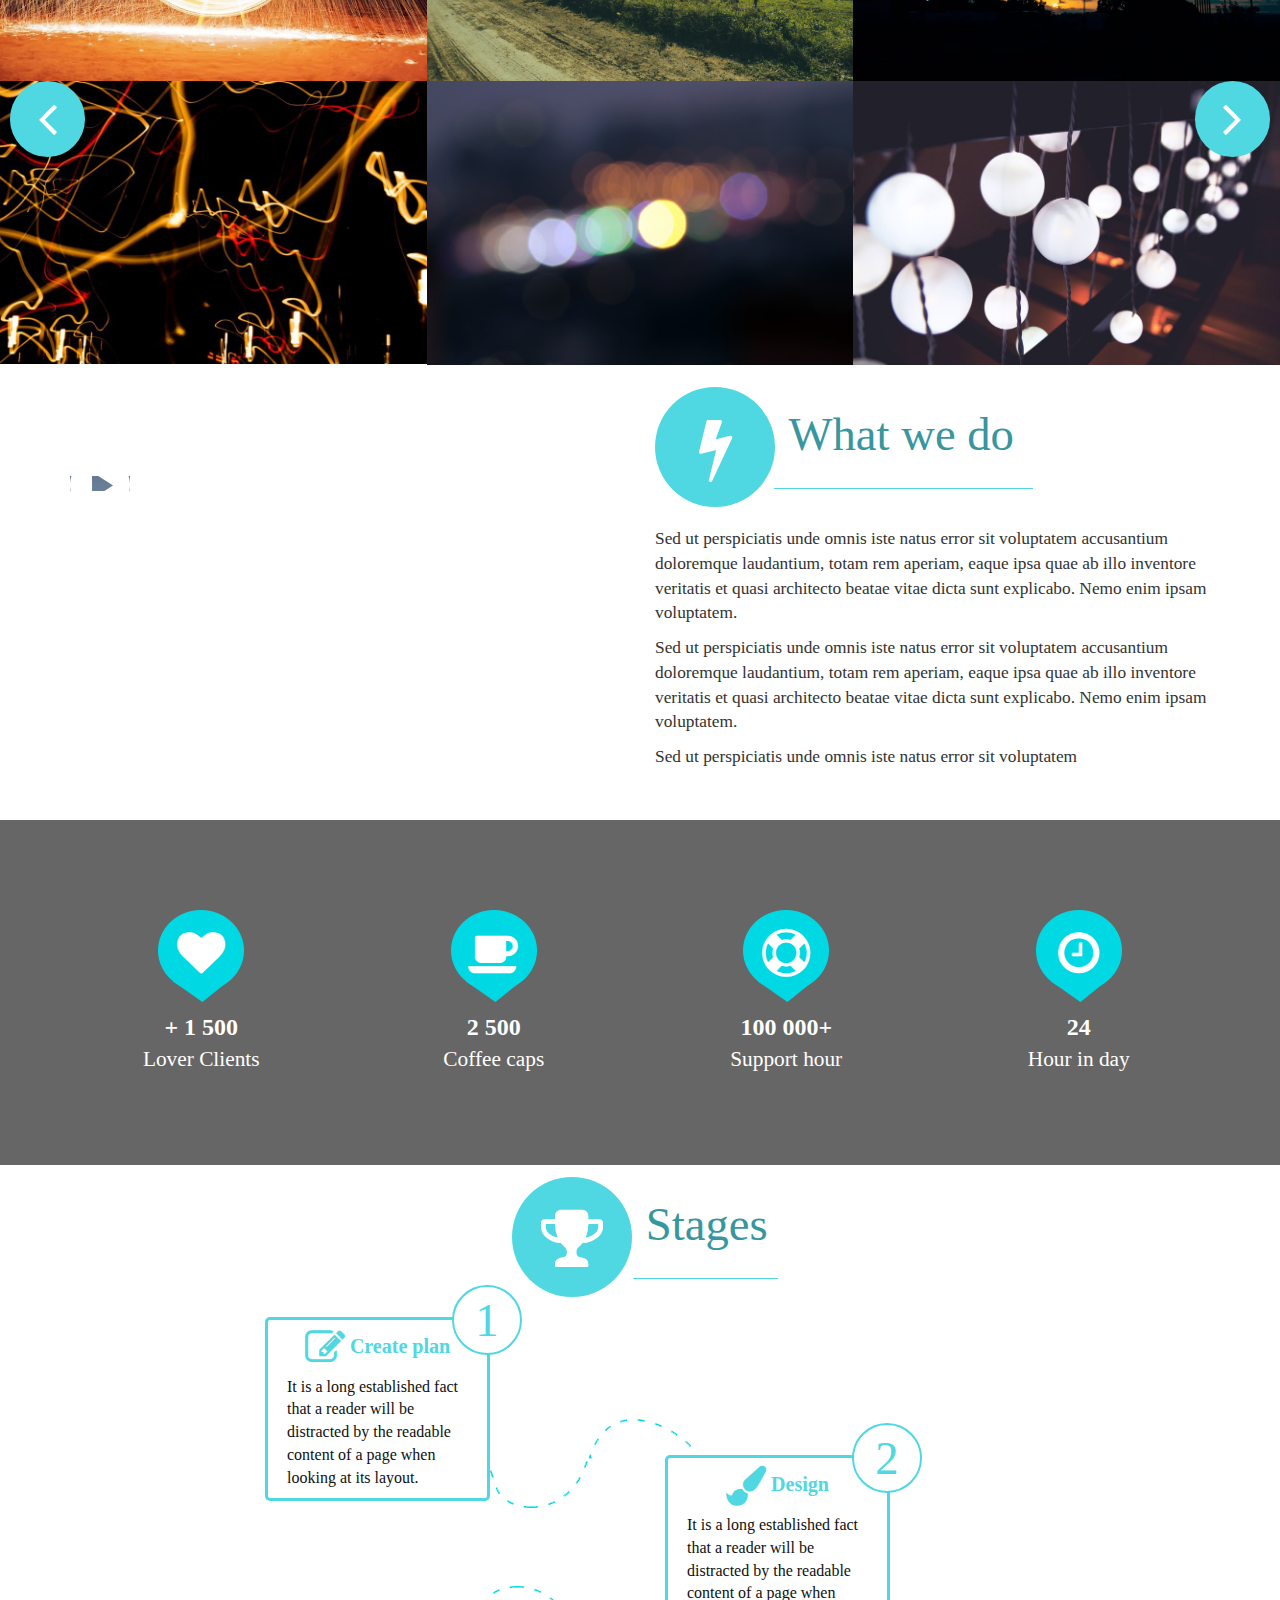
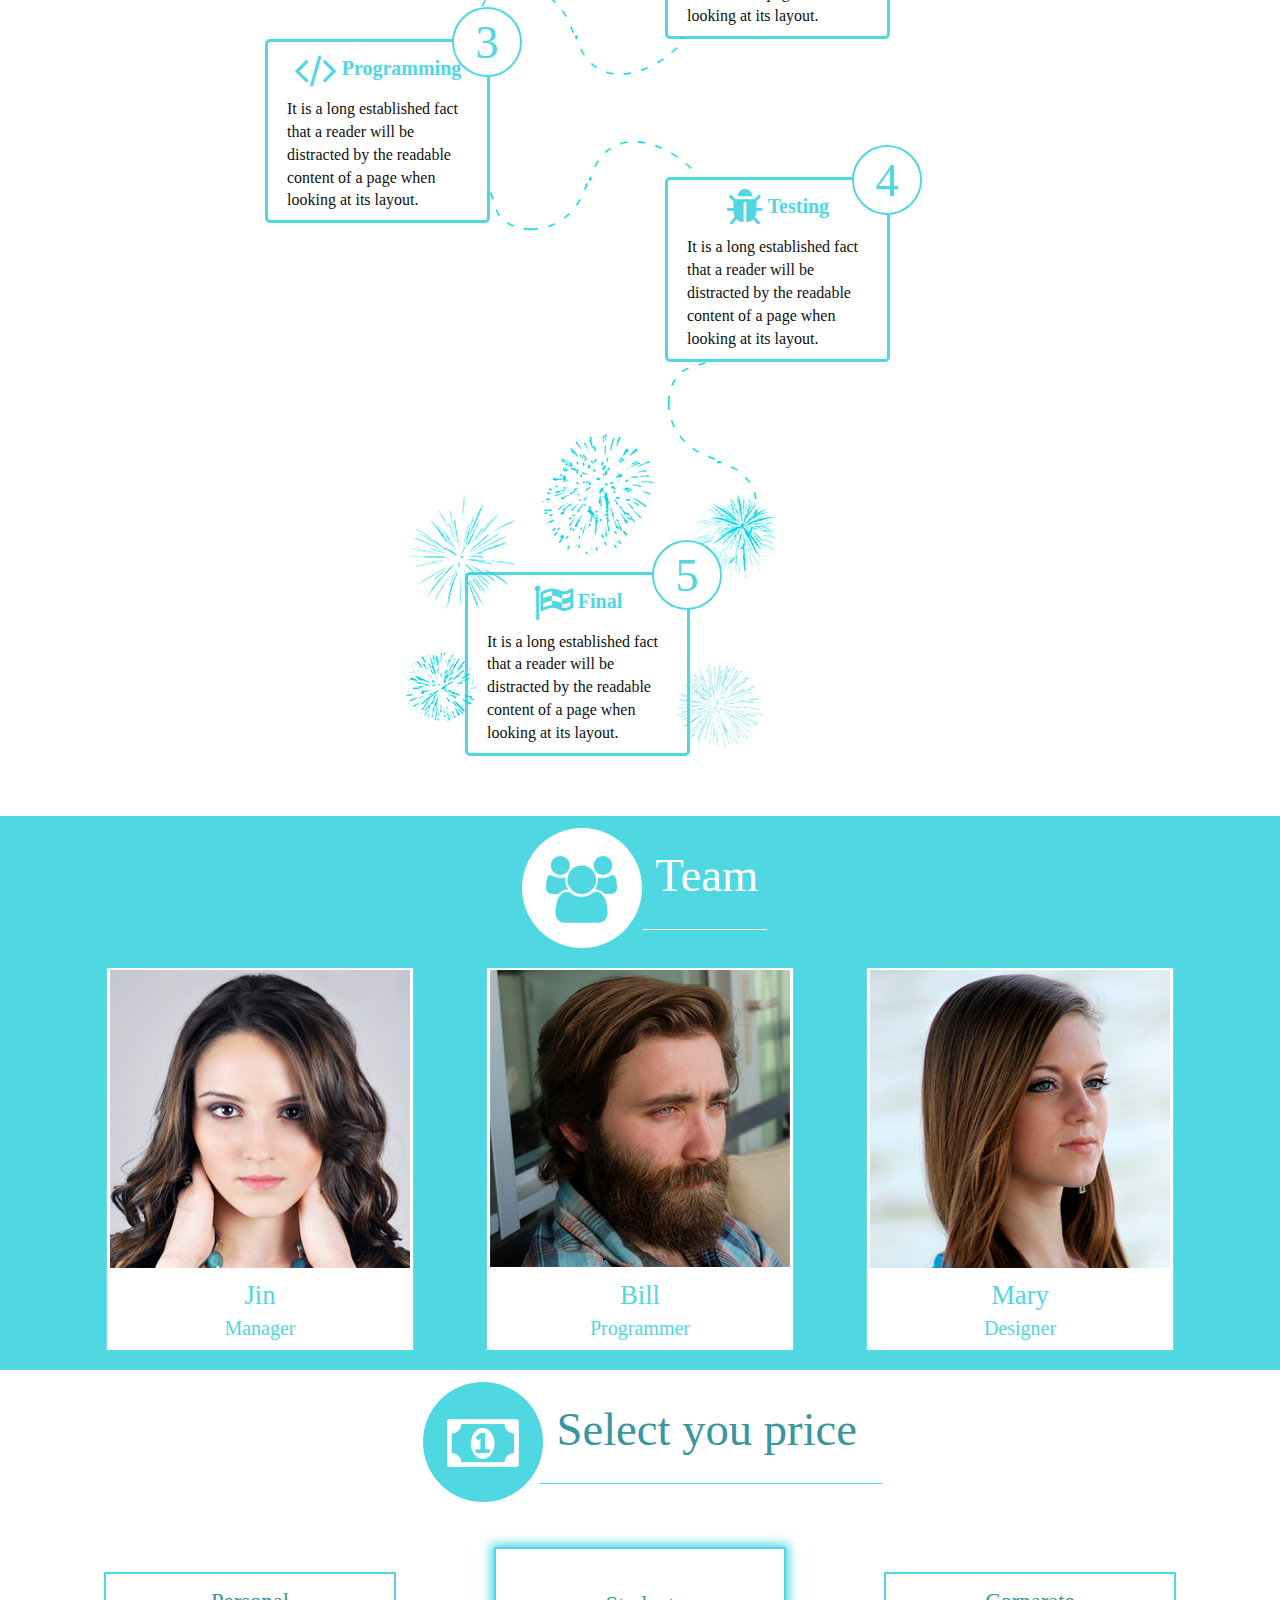
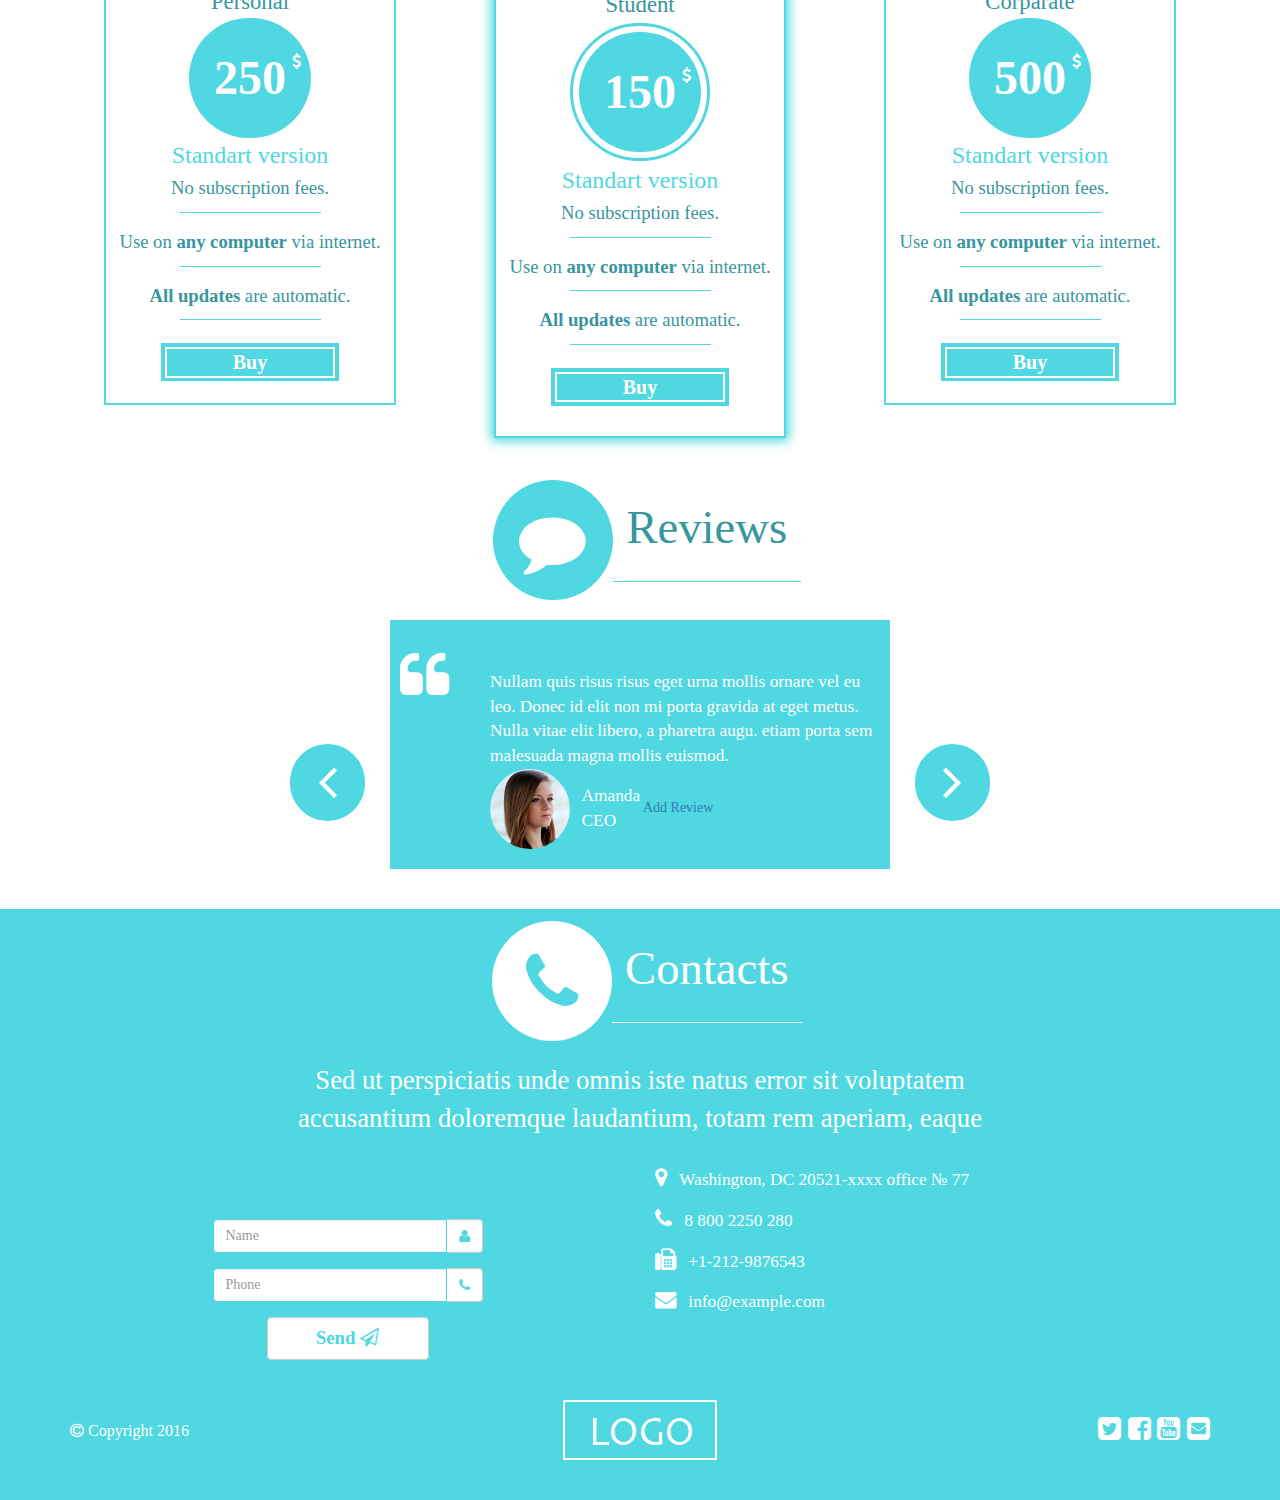
<file: html/html/index.html>
<!DOCTYPE html>

<html lang="en">
<head>
    <title>Landing page</title>
    <meta charset="utf-8"/>
    <meta name="viewport" content="width=device-width, initial-scale=1, maximum-scale=1, user-scalable=no">
    
    <link rel="stylesheet" href="assets/libs/font-awesome-4.6.3/css/font-awesome.min.css" />
    <link rel="stylesheet" href="assets/libs/bootstrap-3.3.6-dist/css/bootstrap.min.css" />
    <link rel="stylesheet" href="assets/libs/owl.carousel.2.0.0-beta.2.4/assets/owl.carousel.css" />
    
    <link rel="stylesheet" href="assets/libs/Magnific-Popup-master/magnific-popup.css" />
    <link rel="stylesheet" href="assets/css/animate.css" />
    <link rel="stylesheet" href="assets/css/style.css" />
    <link rel="stylesheet" href="assets/css/responsive.css" />
    
</head>

<body>
<!-- header-->
<header>
    <div id="top-bar">
        <div  class="container">                
            <div class="row">
                <div class="col-lg-2 col-md-6  col-sm-2 col-xs-12" id="logo">
                    <img src="assets/images/logo.png" title="logo" alt="logo"  class="img-responsive"/>                
                </div>
                
                <div class="col-lg-3 col-md-6 col-sm-8 col-xs-9" id="top-phone">
                    <i class="fa fa-phone" aria-hidden="true"></i> 8 800 2250 280
                </div>
                
                <div class="col-lg-7 col-md-12 col-sm-12 col-xs-3" id="top-menu">                    
                    <nav>
                        <div id="mob-menu-btn"><i class="fa fa-bars" aria-hidden="true"></i></div>
                        <ul>
                            <li><a href="#advantage" class="menu-item">You get</a></li>
                            <li><a href="#gallery-works" class="menu-item">Our works</a></li>
                            <li><a href="#about" class="menu-item">About</a></li>
                            <li><a href="#stage" class="menu-item">Stage</a></li>
                            <li><a href="#team" class="menu-item">Team</a></li>
                            <li><a href="#price-list" class="menu-item">Prices</a></li>
                            <li><a href="#review" class="menu-item">Review</a></li>
                            <li><a href="#contacts" class="menu-item">Contacts</a></li>                        
                        </ul>
                    </nav>
                </div>
            </div>
        </div>        
    </div>
       <div  class="container">                 
        <div class="banner-block">
                <h1 class=""  data-animate="true" data-animate-type="bounceInLeft">Easy way to start your  project</h1>
                <div class="content-text " data-animate="true" data-animate-type="bounceInRight">Just past your content, and  gets <br/> fully worked website for you business</div>
                <a href="#callback-popup" class="btn-call-form " data-animate="true" data-animate-type="bounceInUp" data-toggle="modal" data-target="#callback-popup">Yes, I want</a>
        </div>
    </div>
</header>
<!-- / header-->
    
<!-- You get -->
<section class="section-box" id="advantage">
   <div class="container">
        <div class="section-title">
            <div class="section-icon" data-animate="true" data-animate-type="bounceIn">
                <i class="fa fa-coffee" aria-hidden="true"></i>
            </div>
            <div class="section-title">
                You get
            </div>
        </div>
        <div class="section-description text-center">
            <p>Sed ut perspiciatis unde omnis iste natus error sit voluptatem <br>
                accusantium doloremque laudantium, totam rem aperiam, eaque</p>
        </div>
        
        
        <div id="advantage-list">
            <div class="row">
                <div class="col-md-4  col-sx-12 col-sm-6 item " data-animate="true" data-animate-type="fadeIn">
                    <div class="icon">
                        <i class="fa fa-mobile" aria-hidden="true"></i>
                    </div>
                    <div class="title">
                        Responsive
                    </div>
                    <div class="description text-center">
                        There are9many variations 
                        of passages of Lorem 
                        Ipsum available, but the majority
                    </div>
                </div>
                
                <div class="col-md-4  col-sx-12 col-sm-6 item " data-animate="true" data-animate-type="fadeIn">
                    <div class="icon">
                        <i class="fa fa-film" aria-hidden="true"></i>
                    </div>
                    <div class="title">
                        Animation
                    </div>
                    <div class="description text-center">
                        There are9many variations 
                        of passages of Lorem 
                        Ipsum available, but the majority
                    </div>
                </div>
                
                
                <div class="col-md-4  col-sx-12 col-sm-6 item" data-animate="true" data-animate-type="fadeIn">
                    <div class="icon">
                        <i class="fa fa-code" aria-hidden="true"></i>
                    </div>
                    <div class="title">
                        Clear Code
                    </div>
                    <div class="description ">
                        There are9many variations 
                        of passages of Lorem 
                        Ipsum available, but the majority
                    </div>
                </div>
         
                <div class="col-md-4  col-sx-12 col-sm-6 item" data-animate="true" data-animate-type="fadeIn">
                    <div class="icon">
                        <i class="fa fa-desktop" aria-hidden="true"></i>
                    </div>
                    <div class="title">
                        Hight resolution
                    </div>
                    <div class="description text-center">
                        There are9many variations 
                        of passages of Lorem 
                        Ipsum available, but the majority
                    </div>
                </div>
                
                <div class="col-md-4  col-sx-12 col-sm-6 item" data-animate="true" data-animate-type="fadeIn">
                    <div class="icon">
                        <i class="fa fa-clock-o" aria-hidden="true"></i>
                    </div>
                    <div class="title">
                        Time
                    </div>
                    <div class="description text-center">
                        There are9many variations 
                        of passages of Lorem 
                        Ipsum available, but the majority
                    </div>
                </div>
                
                
                <div class="col-md-4  col-sx-12 col-sm-6 item" data-animate="true" data-animate-type="fadeIn">
                    <div class="icon">
                        <i class="fa fa-usd" aria-hidden="true"></i>
                    </div>
                    <div class="title">
                        Saving money
                    </div>
                    <div class="description ">
                        There are9many variations 
                        of passages of Lorem 
                        Ipsum available, but the majority
                    </div>
                </div>


            </div>    

            
            
        </div>
        
        
        
    </div> 
</section>
<!--/ You get -->


<!--Our works-->
<section class="section-box" id="gallery-works">
    <div class="container">
        <div class="section-title">
            <div class="section-icon" data-animate="true" data-animate-type="bounceIn">
                <i class="fa fa-thumbs-o-up" aria-hidden="true"></i>
            </div>
            <div class="section-title">
                Our works
            </div>
        </div>
    </div>    
    
        <div id="our-works-carousel" class="owl-carousel owl-theme">
            
            
            <div class="item">
               <div class="image-wrapp">                    
                        <img src="assets/images/pexels-photo-24578-large.jpg" class="img-responsive" alt="pexels-photo-24578-large"/>
                    
                    <a class="work-info magnific" href="assets/images/pexels-photo-24578-large.jpg">
                        <h2 >Lights of city</h2>
                        <div class="description">
                            Litle description for work
                        </div>
                        <div class="zoom">
                            <i class="fa fa-search-plus" aria-hidden="true"></i>
                        </div>
                    </a>
               </div>
                <div class="image-wrapp">
                    <img src="assets/images/abstract-large.jpg" class="img-responsive" alt="abstract-large"/>
                    <a class="work-info magnific" href="assets/images/abstract-large.jpg">
                        <h2 >Lights of city</h2>
                        <div class="description">
                            Litle description for work
                        </div>
                        <div class="zoom">
                            <i class="fa fa-search-plus" aria-hidden="true"></i>
                        </div>
                    </a>
               </div>
            </div>
            
                        <div class="item">
               <div class="image-wrapp">
                    <img src="assets/images/8A2EBFVGH2.jpg" class="img-responsive" alt="8A2EBFVGH2"/>
                    <a class="work-info magnific" href="assets/images/8A2EBFVGH2.jpg">
                        <h2 >Lights of city</h2>
                        <div class="description">
                            Litle description for work
                        </div>
                        <div class="zoom">
                            <i class="fa fa-search-plus" aria-hidden="true"></i>
                        </div>
                    </a>
               </div>
                <div class="image-wrapp">
                    <img src="assets/images/lights-dark-abstract-bokeh-large.jpg" class="img-responsive" alt="lights-dark-abstract-bokeh-large"/>
                    <a class="work-info magnific" href="assets/images/lights-dark-abstract-bokeh-large.jpg">
                        <h2 >Lights of city</h2>
                        <div class="description">
                            Litle description for work
                        </div>
                        <div class="zoom">
                            <i class="fa fa-search-plus" aria-hidden="true"></i>
                        </div>
                    </a>
               </div>
            </div>


            <div class="item">
               <div class="image-wrapp">
                    <img src="assets/images/PE6W7D0OZZ.jpg" class="img-responsive" alt="PE6W7D0OZZ"/>
                    <a class="work-info magnific" href="assets/images/tumblr_mpp6w0dxAm1st5lhmo1_1280.jpg">
                        <h2 >Lights of city</h2>
                        <div class="description">
                            Litle description for work
                        </div>
                        <div class="zoom">
                            <i class="fa fa-search-plus" aria-hidden="true"></i>
                        </div>
                    </a>
               </div>
                <div class="image-wrapp">
                    <img src="assets/images/stairs-lights-abstract-bubbles-large.jpg" class="img-responsive" alt="stairs-lights-abstract-bubbles-large"/>
                    <a class="work-info magnific" href="assets/images/stairs-lights-abstract-bubbles-large.jpg">
                        <h2 >Lights of city</h2>
                        <div class="description">
                            Litle description for work
                        </div>
                        <div class="zoom">
                            <i class="fa fa-search-plus" aria-hidden="true"></i>
                        </div>
                    </a>
               </div>
            </div>


            <div class="item">
               <div class="image-wrapp">
                    <img src="assets/images/pexels-photo-24578-large.jpg" class="img-responsive" alt="pexels-photo-24578-large.jpg"/>
                    <a class="work-info magnific" href="assets/images/pexels-photo-24578-large.jpg">
                        <h2 >Lights of city</h2>
                        <div class="description">
                            Litle description for work
                        </div>
                        <div class="zoom">
                            <i class="fa fa-search-plus" aria-hidden="true"></i>
                        </div>
                    </a>
               </div>
               <div class="image-wrapp">
                    <img src="assets/images/pexels-photo-24578-large.jpg" class="img-responsive" alt="pexels-photo-24578-large"/>
                    <a class="work-info magnific" href="assets/images/pexels-photo-24578-large.jpg">
                        <h2 >Lights of city</h2>
                        <div class="description">
                            Litle description for work
                        </div>
                        <div class="zoom">
                            <i class="fa fa-search-plus" aria-hidden="true"></i>
                        </div>
                    </a>
               </div>
            </div>


            <div class="item">
               <div class="image-wrapp">
                    <img src="assets/images/pexels-photo-24578-large.jpg" class="img-responsive" alt="pexels-photo-24578-large"/>
                    <a class="work-info magnific" href="assets/images/pexels-photo-24578-large.jpg">
                        <h2 >Lights of city</h2>
                        <div class="description">
                            Litle description for work
                        </div>
                        <div class="zoom">
                            <i class="fa fa-search-plus" aria-hidden="true"></i>
                        </div>
                    </a>
               </div>
               <div class="image-wrapp">
                    <img src="assets/images/pexels-photo-24578-large.jpg" class="img-responsive" alt="pexels-photo-24578-large"/>
                    <a class="work-info magnific" href="assets/images/pexels-photo-24578-large.jpg">
                        <h2 >Lights of city</h2>
                        <div class="description">
                            Litle description for work
                        </div>
                        <div class="zoom">
                            <i class="fa fa-search-plus" aria-hidden="true"></i>
                        </div>
                    </a>
               </div>
            </div>


            <div class="item">
               <div class="image-wrapp">
                    <img src="assets/images/pexels-photo-24578-large.jpg" class="img-responsive" alt="pexels-photo-24578-large"/>
                    <a class="work-info magnific" href="assets/images/pexels-photo-24578-large.jpg">
                        <h2 >Lights of city</h2>
                        <div class="description">
                            Litle description for work
                        </div>
                        <div class="zoom">
                            <i class="fa fa-search-plus" aria-hidden="true"></i>
                        </div>
                    </a>
               </div>
               <div class="image-wrapp">
                    <img src="assets/images/pexels-photo-24578-large.jpg" class="img-responsive" alt="pexels-photo-24578-large."/>
                    <a class="work-info magnific" href="assets/images/pexels-photo-24578-large.jpg">
                        <h2 >Lights of city</h2>
                        <div class="description">
                            Litle description for work
                        </div>
                        <div class="zoom">
                            <i class="fa fa-search-plus" aria-hidden="true"></i>
                        </div>
                    </a>
               </div>
            </div>

        </div>    
    
    
</section>
<!--/ Our works-->

<!--What we do-->
<section class="section-box" id="about">
    <div class="container">
        <div class="row">
            <div class="col-md-6 video-block">
                <a class="video-preview magnific" href="https://vimeo.com/45830194" style="background-image: url(assets/images/video-preview.jpg);" id="video-about-us">
                    <img alt="video" src="assets/images/video-icon.png">
                </a>
                
            </div>
            <div class="col-md-6">
             <div class="section-title text-left">
                <div class="section-icon" data-animate="true" data-animate-type="bounceIn">
                    <i class="fa fa-bolt" aria-hidden="true"></i>
                </div>
                <div class="section-title">
                   What we do
                </div>
            </div>
            <div class="about-text">
             <p>Sed ut perspiciatis unde omnis iste natus error sit voluptatem 
                accusantium doloremque laudantium, totam rem aperiam, eaque
                ipsa quae ab illo inventore veritatis et quasi architecto beatae vitae 
                dicta sunt explicabo. Nemo enim ipsam voluptatem.</p>
                <p>
                Sed ut perspiciatis unde omnis iste natus error sit voluptatem 
                accusantium doloremque laudantium, totam rem aperiam, eaque
                ipsa quae ab illo inventore veritatis et quasi architecto beatae vitae 
                dicta sunt explicabo. Nemo enim ipsam voluptatem.
                </p>
                <p>Sed ut perspiciatis unde omnis iste natus error sit voluptatem</p>
            </div> 

                
            </div>
        </div>
        
    </div>
</section>
<!--/ What we do-->

<!--Counters-->
<section class="section-box "   id="counters">
    <div class="shadow-bg counters-wrapp">
    <div class="container">
        <div class="row">
            <div class="col-md-3 col-xs-12">
                <div class="item " data-animate="true" data-animate-type="fadeInLeft">
                    <div class="icon">
                        <i class="fa fa-heart" aria-hidden="true"></i>
                    </div>
                    <div class="count">
                        + 1 500
                    </div>
                    <div class="title">
                        Lover Clients
                    </div>
                </div>
            </div>
            
            
            <div class="col-md-3 col-xs-12">
                <div class="item " data-animate="true" data-animate-type="fadeInLeft">
                    <div class="icon" >
                        <i class="fa fa-coffee" aria-hidden="true"></i>
                    </div>
                    <div class="count">
                         2 500
                    </div>
                    <div class="title">
                        Coffee caps
                    </div>
                </div>
            </div>
            
            
             <div class="col-md-3 col-xs-12">
                <div class="item  " data-animate="true" data-animate-type="fadeInRight">
                    <div class="icon">
                        <i class="fa fa-life-ring" aria-hidden="true"></i>
                    </div>
                    <div class="count">
                         100 000+
                    </div>
                    <div class="title">
                        Support hour
                    </div>
                </div>
            </div>

            <div class="col-md-3 col-xs-12">
                <div class="item  " data-animate="true" data-animate-type="fadeInRight">
                    <div class="icon">
                        <i class="fa fa-clock-o" aria-hidden="true"></i>
                    </div>
                    <div class="count">
                         24
                    </div>
                    <div class="title">
                        Hour in day
                    </div>
                </div>
            </div>
            
            
            
        </div>
        </div>
    </div>
</section>

<!-- / Counters-->

<!--Stage-->
<section class="section-box" id="stage">
    <div class="section-title">
       <div class="section-icon" data-animate="true" data-animate-type="bounceIn">
           <i class="fa fa-trophy" aria-hidden="true"></i>
       </div>
       <div class="section-title">
          Stages
       </div>
   </div>
    
    <div class="container" id="stages">
       <div class="stage-wrapp">
        <div class="item left">
            <div class="numb">1</div>
            <div class="title">
                <i class="fa fa-pencil-square-o" aria-hidden="true"></i> Create plan
            </div>
            <div class="description">
                It is a long established fact 
                that a reader will be distracted 
                by the readable content of 
                a page when looking
                at its layout.
            </div>
            <div class="link "></div>
        </div>
        
        <div class="item right">
            <div class="numb">2</div>
            <div class="title">
                <i class="fa fa-paint-brush" aria-hidden="true"></i> Design
            </div>
            <div class="description">
                It is a long established fact 
                that a reader will be distracted 
                by the readable content of 
                a page when looking
                at its layout.
            </div>
            <div class="link "></div>
        </div>
        
        <div class="item left">
            <div class="numb">3</div>
            <div class="title">
                <i class="fa fa-code" aria-hidden="true"></i> Programming
            </div>
            <div class="description">
                It is a long established fact 
                that a reader will be distracted 
                by the readable content of 
                a page when looking
                at its layout.
            </div>
            <div class="link "></div>
        </div>
        
        
        <div class="item right ">
            <div class="numb">4</div>
            <div class="title">
                <i class="fa fa-bug" aria-hidden="true"></i> Testing
            </div>
            <div class="description">
                It is a long established fact 
                that a reader will be distracted 
                by the readable content of 
                a page when looking
                at its layout.
            </div>
            <div class="link down"></div>
        </div>
        
        
        <div class="item final">
            
            <div class="fireworks" data-animate="true" data-animate-type="zoomIn">
                <img src="assets/images/fireworks1.png" alt="fireworks"/>
            </div>
            <div class="fireworks" data-animate="true" data-animate-type="zoomIn">
                <img src="assets/images/fireworks2.png" alt="fireworks"/>
            </div>
            <div class="fireworks" data-animate="true" data-animate-type="zoomIn">
                <img src="assets/images/fireworks3.png" alt="fireworks"/>
            </div>
            <div class="fireworks" data-animate="true" data-animate-type="zoomIn">
                <img src="assets/images/fireworks4.png" alt="fireworks"/>
            </div>            
            <div class="fireworks" data-animate="true" data-animate-type="zoomIn">
                <img src="assets/images/fireworks5.png" alt="fireworks"/>
            </div>
            
            
            <div class="numb">5</div>
            <div class="title">
                <i class="fa fa-flag-checkered" aria-hidden="true"></i> Final
            </div>
            <div class="description">
                It is a long established fact 
                that a reader will be distracted 
                by the readable content of 
                a page when looking
                at its layout.
            </div>            
        </div>


    </div> 
    </div>    
</section>
<!-- / Stage-->


<!--Team-->
<section class="section-box" id="team">
   <div class="container">
        <div class="section-title version-2">
            <div class="section-icon" data-animate="true" data-animate-type="bounceIn">
                <i class="fa fa-users" aria-hidden="true"></i>
            </div>
            <div class="section-title">
               Team
            </div>
        </div>
        
        <div id="team-carousel">
            
            
            <div class="item">
                <div class="photo">
                    <img src="assets/images/model-female-girl-beautiful-51969.jpeg" alt="Bill" class="img-responsive"  />
                </div>
                <div class="info-wrapp">
                    <div class="info">
                        <div class="name">
                            Jin
                        </div>
                        <div class="profession">Manager</div>
                        <div class="links">
                            <a href="#">
                                <i class="fa fa-twitter-square" aria-hidden="true"></i>
                            </a>
                            <a href="#">
                                <i class="fa fa-facebook-square" aria-hidden="true"></i>
                            </a>
                            <a href="#">
                                <i class="fa fa-youtube-square" aria-hidden="true"></i>
                            </a>
                            <a href="#">
                                <i class="fa fa-envelope-square" aria-hidden="true"></i>
                            </a>
                        </div>
                    </div>
                </div>
            </div>
            
                        <div class="item">
                <div class="photo">
                    <img src="assets/images/pexels-photo-65108.jpeg" alt="Bill" class="img-responsive" />
                </div>
                <div class="info-wrapp">
                    <div class="info">
                        <div class="name">
                            Bill
                        </div>
                        <div class="profession">Programmer</div>
                        <div class="links">
                            <a href="#">
                                <i class="fa fa-twitter-square" aria-hidden="true"></i>
                            </a>
                            <a href="#">
                                <i class="fa fa-facebook-square" aria-hidden="true"></i>
                            </a>
                            <a href="#">
                                <i class="fa fa-youtube-square" aria-hidden="true"></i>
                            </a>
                            <a href="#">
                                <i class="fa fa-envelope-square" aria-hidden="true"></i>
                            </a>
                        </div>
                    </div>
                </div>
            </div>



            <div class="item">
                <div class="photo">
                    <img src="assets/images/girl-beautiful-young-face-53000.jpeg" alt="Bill" class="img-responsive" />
                </div>
                <div class="info-wrapp">
                    <div class="info">
                        <div class="name">
                            Mary
                        </div>
                        <div class="profession">Designer</div>
                        <div class="links">
                            <a href="#">
                                <i class="fa fa-twitter-square" aria-hidden="true"></i>
                            </a>
                            <a href="#">
                                <i class="fa fa-facebook-square" aria-hidden="true"></i>
                            </a>
                            <a href="#">
                                <i class="fa fa-youtube-square" aria-hidden="true"></i>
                            </a>
                            <a href="#">
                                <i class="fa fa-envelope-square" aria-hidden="true"></i>
                            </a>
                        </div>
                    </div>
                </div>
            </div>
            
            
            
        </div>        
    </div>     
</section>
<!--/ Team-->


<!--Price block-->
<section class="section-box" id="price-list">
    <div class="container">
        <div class="section-title">
            <div class="section-icon" data-animate="true" data-animate-type="bounceIn">
                <i class="fa fa-money" aria-hidden="true"></i>
            </div>
            <div class="section-title">
               Select you price
            </div>
        </div>
        
        <div class="row  price-box-wrapper">
            <div class="col-md-4">
                <div class="price-box">
                    <div class="title">
                        Personal
                    </div>
                    <div class="price">
                        250
                        <i class="fa fa-usd" aria-hidden="true"></i>
                    </div>
                    <div class="description">
                        Standart version
                    </div>
                    <ul class="option-list">
                        <li>No subscription fees.</li>
                        <li>Use on <b>any computer</b> via internet.</li>
                        <li><b>All updates</b> are automatic.</li>
                    </ul>
                    
                    <a class="buy-btn"  data-toggle="modal" data-target="#order-popup" href="#order-popup">
                        Buy
                    </a>                      
                </div>
            </div>
            
            
            <div class="col-md-4">
                <div class="price-box center-price">
                    <div class="title">
                        Student
                    </div>
                    <div class="price">
                        150
                        <i class="fa fa-usd" aria-hidden="true"></i>
                    </div>
                    <div class="description">
                        Standart version
                    </div>
                    <ul class="option-list">
                        <li>No subscription fees.</li>
                        <li>Use on <b>any computer</b> via internet.</li>
                        <li><b>All updates</b> are automatic.</li>
                    </ul>
                    
                    <a class="buy-btn"  data-toggle="modal" data-target="#order-popup" href="#order-popup">
                        Buy
                    </a>                      
                </div>
            </div>
            
            <div class="col-md-4">
                <div class="price-box">
                    <div class="title">
                        Corparate
                    </div>
                    <div class="price">
                        500
                        <i class="fa fa-usd" aria-hidden="true"></i>
                    </div>
                    <div class="description">
                        Standart version
                    </div>
                    <ul class="option-list">
                        <li>No subscription fees.</li>
                        <li>Use on <b>any computer</b> via internet.</li>
                        <li><b>All updates</b> are automatic.</li>
                    </ul>
                    
                    <a class="buy-btn"  data-toggle="modal" data-target="#order-popup" href="#order-popup">
                        Buy
                    </a>                     
                </div>
            </div>           
            
        </div>        
    </div>    
</section>
<!--/ Price block-->


<!--Reviews-->
<section class="section-box" id="review">
    <div class="container">
        <div class="section-title">
            <div class="section-icon" data-animate="true" data-animate-type="bounceIn">
                <i class="fa fa-comment" aria-hidden="true"></i>
            </div>
            <div class="section-title">
               Reviews
            </div>
        </div>
        
        <div id="reviews-carousel">
            <div class="item">
                <i class="fa fa-quote-left" aria-hidden="true"></i>
                <div class="review-text">
                    Nullam quis risus risus eget urna mollis ornare vel eu leo.
                    Donec id elit non mi porta gravida at eget metus. Nulla 
                    vitae elit libero, a pharetra augu. etiam porta sem malesuada
                    magna mollis euismod.
                </div>
                <div class="autor">
                    <div class="photo">
                        <img src="assets/images/review.jpg" class="img-responsive" alt="review">
                    </div>
                    <div class="autor-info">
                        <span class="autor-name">Amanda</span><br/>
                        <span class="autor-position">CEO</span>
                    </div>
                    <a href="#callback-popup" class="btn-call-form " data-animate="true" data-animate-type="bounceInUp" data-toggle="modal" data-target="#review-popup">Add Review</a>
                    
                </div>
            </div>
            
            <div class="item">
                <i class="fa fa-quote-left" aria-hidden="true"></i>
                <div class="review-text">
                    Nullam quis risus risus eget urna mollis ornare vel eu leo.
                    Donec id elit non mi porta gravida at eget metus. Nulla 
                    vitae elit libero, a pharetra augu. etiam porta sem malesuada
                    magna mollis euismod.
                </div>
                <div class="autor">
                    <div class="photo">
                        <img src="assets/images/model-female-girl-beautiful-51969.jpeg" class="img-responsive" alt="model-female-girl-beautiful-51969">
                    </div>
                    <div class="autor-info">
                        <span class="autor-name">Amanda</span><br/>
                        <span class="autor-position">CEO</span>
                    </div>
                    <a href="#callback-popup" class="btn-call-form " data-animate="true" data-animate-type="bounceInUp" data-toggle="modal" data-target="#review-popup">Add Review</a>
                </div>
            </div>            
        </div>        
    </div>
</section>
<!--/ Reviews-->


<!-- Contacts -->
<section class="section-box" id="contacts">
        <div class="container">
            <div class="section-title version-2">
            <div class="section-icon" data-animate="true" data-animate-type="bounceIn">
                <i class="fa fa-phone" aria-hidden="true"></i>
            </div>
            <div class="section-title">
               Contacts
            </div>
        </div>
        <div class="section-description text-center">
            <p>Sed ut perspiciatis unde omnis iste natus error sit voluptatem <br>
                accusantium doloremque laudantium, totam rem aperiam, eaque</p>
        </div>
        
        <div class="row">
            <div class="col-md-6">                
                <div class="form-wrapp">
                    <form method="post" action="php/mail.php" class="popup-form">
                        <div class="alert" role="alert"></div>
                        <input type="hidden" name="subject" value="Callback">
                        <div class="form-group">
                         <label class="sr-only" for="Name">Name</label>
                         <div class="input-group">                      
                           <input type="text" name="Name" class="form-control" id="Name" placeholder="Name">
                           <div class="input-group-addon"><i class="fa fa-user" aria-hidden="true"></i></div>                      
                         </div>
                       </div>
                   
                        <div class="form-group">
                          <label class="sr-only" for="Phone">Phone</label>
                          <div class="input-group">                      
                            <input type="text" name="Phone" class="form-control" id="Phone" placeholder="Phone">
                            <div class="input-group-addon"><i class="fa fa-phone" aria-hidden="true"></i></div>                      
                          </div>
                        </div>
                  
                        <button class="btn  btn-default" type="submit">
                          Send <i class="fa fa-paper-plane-o" aria-hidden="true"></i>
                        </button>
                  
                </form>
                </div>
               
            </div>
            
            <div class="col-md-6">
                <ul class="contacts-list">
                  <li><i class="fa fa-map-marker" aria-hidden="true"></i> Washington, DC 20521-xxxx  office № 77  </li>
                  <li><i class="fa fa-phone" aria-hidden="true"></i> 8 800 2250 280  </li>
                  <li><i class="fa fa-fax" aria-hidden="true"></i> +1-212-9876543  </li>
                  <li><i class="fa fa-envelope" aria-hidden="true"></i> info@example.com  </li>  
                </ul>
            </div>
            
            
        </div>
        
</div>   

</section>

<!--/  Contacts -->


<!--Footer-->
<footer>
    <div class="container">
    <div class="row">
    <div class="col-md-4 col-xs-4">
        <div id="copyright"><i class="fa fa-copyright" aria-hidden="true"></i> Copyright 2016</div>
    </div>
    
    <div class="col-md-4 col-xs-4 bottom-logo">
        <img src="assets/images/logo.png" alt="logo" class="img-responsive" >        
    </div>
    
    <div class="col-md-4 col-xs-4 text-right">
        
        <div class="socnet-list">
              <a href="#">
                    <i class="fa fa-twitter-square" aria-hidden="true"></i>
                </a>
                <a href="#">
                    <i class="fa fa-facebook-square" aria-hidden="true"></i>
                </a>
                <a href="#">
                    <i class="fa fa-youtube-square" aria-hidden="true"></i>
                </a>
                <a href="#">
                    <i class="fa fa-envelope-square" aria-hidden="true"></i>
                </a>
            
        </div>
        
    </div>
         </div>
    
    </div>
</footer>

<!--/ Footer-->

<div id="scroll-top">
    <i class="fa fa-chevron-up" aria-hidden="true"></i>
</div>

<!--Form popup-->
<!-- Button trigger modal -->


<!-- Modal -->
<!-- Callback popup -->
<div class="modal fade" id="callback-popup" tabindex="-1" role="dialog" aria-labelledby="myModalLabel">
  <div class="modal-dialog" role="document">
    <div class="modal-content">
      <div class="modal-header">
        <button type="button" class="close" data-dismiss="modal" aria-label="Close"><span aria-hidden="true">&times;</span></button>
        <h4 class="modal-title" id="myModalLabel">We call you!</h4>
      </div>
      <div class="modal-body">
            <div class="form-wrapp">
                <form method="post" action="php/mail.php" class="popup-form">
                    <div class="alert" role="alert"></div>
                        <input type="hidden" name="subject" value="Callback">
                    <div class="form-group">
                     <label class="sr-only" for="Name">Name</label>
                     <div class="input-group">                      
                       <input type="text" name="Name" class="form-control" id="Name" placeholder="Name">
                       <div class="input-group-addon"><i class="fa fa-user" aria-hidden="true"></i></div>                      
                     </div>
                   </div>
                    
                   <div class="form-group">
                     <label class="sr-only" for="Phone">Phone</label>
                     <div class="input-group">                      
                       <input type="text" name="Phone" class="form-control" id="Phone" placeholder="Phone">
                       <div class="input-group-addon"><i class="fa fa-phone" aria-hidden="true"></i></div>                      
                     </div>
                   </div>
                   
                   <div class="form-group">
                     <label class="sr-only" for="Comments">Comments</label>
                     <div class="input-group">                      
                       <textarea class="form-control" id="Comments" name="Comments" rows="3" placeholder="Comments"></textarea>
                       <div class="input-group-addon"><i class="fa fa-comments" aria-hidden="true"></i></div>                      
                     </div>
                   </div>
                     <button type="submit" class="btn btn-primary">Send <i class="fa fa-paper-plane" aria-hidden="true"></i></button>                            
              
            </form>
   </div>
      </div>
    </div>
  </div>
</div>



<!-- Add review popup -->
<div class="modal fade" id="review-popup" tabindex="-1" role="dialog" >
  <div class="modal-dialog" role="document">
    <div class="modal-content">
      <div class="modal-header">
        <button type="button" class="close" data-dismiss="modal" aria-label="Close"><span aria-hidden="true">&times;</span></button>
        <h4 class="modal-title" id="myModalLabel">Send you review</h4>
      </div>
      <div class="modal-body">
            <div class="form-wrapp">
                <form method="post" action="php/mail.php" class="popup-form">
                    <div class="alert" role="alert"></div>
                        <input type="hidden" name="subject" value="Callback">
                    <div class="form-group">
                     <label class="sr-only" for="Name">Name</label>
                     <div class="input-group">                      
                       <input type="text" name="Name" class="form-control" id="Name" placeholder="Name">
                       <div class="input-group-addon"><i class="fa fa-user" aria-hidden="true"></i></div>                      
                     </div>
                   </div>
                    
                   <div class="form-group">
                     <label class="sr-only" for="Email">E-mail</label>
                     <div class="input-group">                      
                       <input type="text" name="Email" class="form-control" id="Email" placeholder="Email">
                       <div class="input-group-addon"><i class="fa fa-envelope" aria-hidden="true"></i></div>                      
                     </div>
                   </div>
                   
                   <div class="form-group">
                     <label class="sr-only" for="Comments">Review</label>
                     <div class="input-group">                      
                       <textarea class="form-control" id="Comments" name="Comments" rows="3" placeholder="Comments"></textarea>
                       <div class="input-group-addon"><i class="fa fa-comments" aria-hidden="true"></i></div>                      
                     </div>
                   </div>
                     <button type="submit" class="btn btn-primary">Send <i class="fa fa-paper-plane" aria-hidden="true"></i></button>                            
              
            </form>
   </div>
      </div>
    </div>
  </div>
</div>



<!-- Order form -->
<div class="modal fade" id="order-popup" tabindex="-1" role="dialog" aria-labelledby="OrderLabelForM">
  <div class="modal-dialog" role="document">
    <div class="modal-content">
      <div class="modal-header">
        <button type="button" class="close" data-dismiss="modal" aria-label="Close"><span aria-hidden="true">&times;</span></button>
        <h4 class="modal-title" id="OrderLabelForM">Thanks what choose us !</h4>
      </div>
      <div class="modal-body">
            <div class="form-wrapp">                
                <form method="post" action="php/mail.php" class="popup-form">
                    
                    <div class="alert" role="alert"></div>
                    
                    
                    <input type="hidden" name="subject" value="Order form">
                    <div class="form-group">
                     <label class="sr-only" for="Name">Name</label>
                     <div class="input-group">                      
                       <input type="text" name="Name" class="form-control" id="Name" placeholder="Name">
                       <div class="input-group-addon"><i class="fa fa-user" aria-hidden="true"></i></div>                      
                     </div>
                   </div>
                    
                   <div class="form-group">
                     <label class="sr-only" for="Phone">Phone</label>
                     <div class="input-group">                      
                       <input type="text" name="Phone" class="form-control" id="Phone" placeholder="Phone">
                       <div class="input-group-addon"><i class="fa fa-phone" aria-hidden="true"></i></div>                      
                     </div>
                   </div>
                   
                   <div class="form-group">
                     <label class="sr-only" for="Comments">Comments</label>
                     <div class="input-group">                      
                       <textarea class="form-control" id="Comments" name="Comments" rows="3" placeholder="Comments"></textarea>
                       <div class="input-group-addon"><i class="fa fa-comments" aria-hidden="true"></i></div>                      
                     </div>
                   </div>
                     <button type="submit" class="btn btn-primary">Buy <i class="fa fa-shopping-basket" aria-hidden="true"></i></button>                            
              
            </form>
   </div>
      </div>
    </div>
  </div>
</div>
<!-- / Form popup-->

    
    
<!-- Scripts -->    
<script type="text/javascript" src="assets/libs/jquery-1.12.0.min.js"></script>
<script type="text/javascript" src="assets/libs/bootstrap-3.3.6-dist/js/bootstrap.min.js"></script>
<script type="text/javascript" src="assets/libs/jQuery-viewport-checker-master/jquery.viewportchecker.js"></script>
<script type="text/javascript" src="assets/libs/owl.carousel.2.0.0-beta.2.4/owl.carousel.min.js"></script>
<script type="text/javascript" src="assets/libs/Magnific-Popup-master/jquery.magnific-popup.min.js"></script>
<script type="text/javascript" src="assets/libs/parallax.js-1.4.2/parallax.min.js"></script>

<script type="text/javascript" src="assets/js/script.js"></script>
<!-- / Scripts -->    

</body>
</html>
</file>
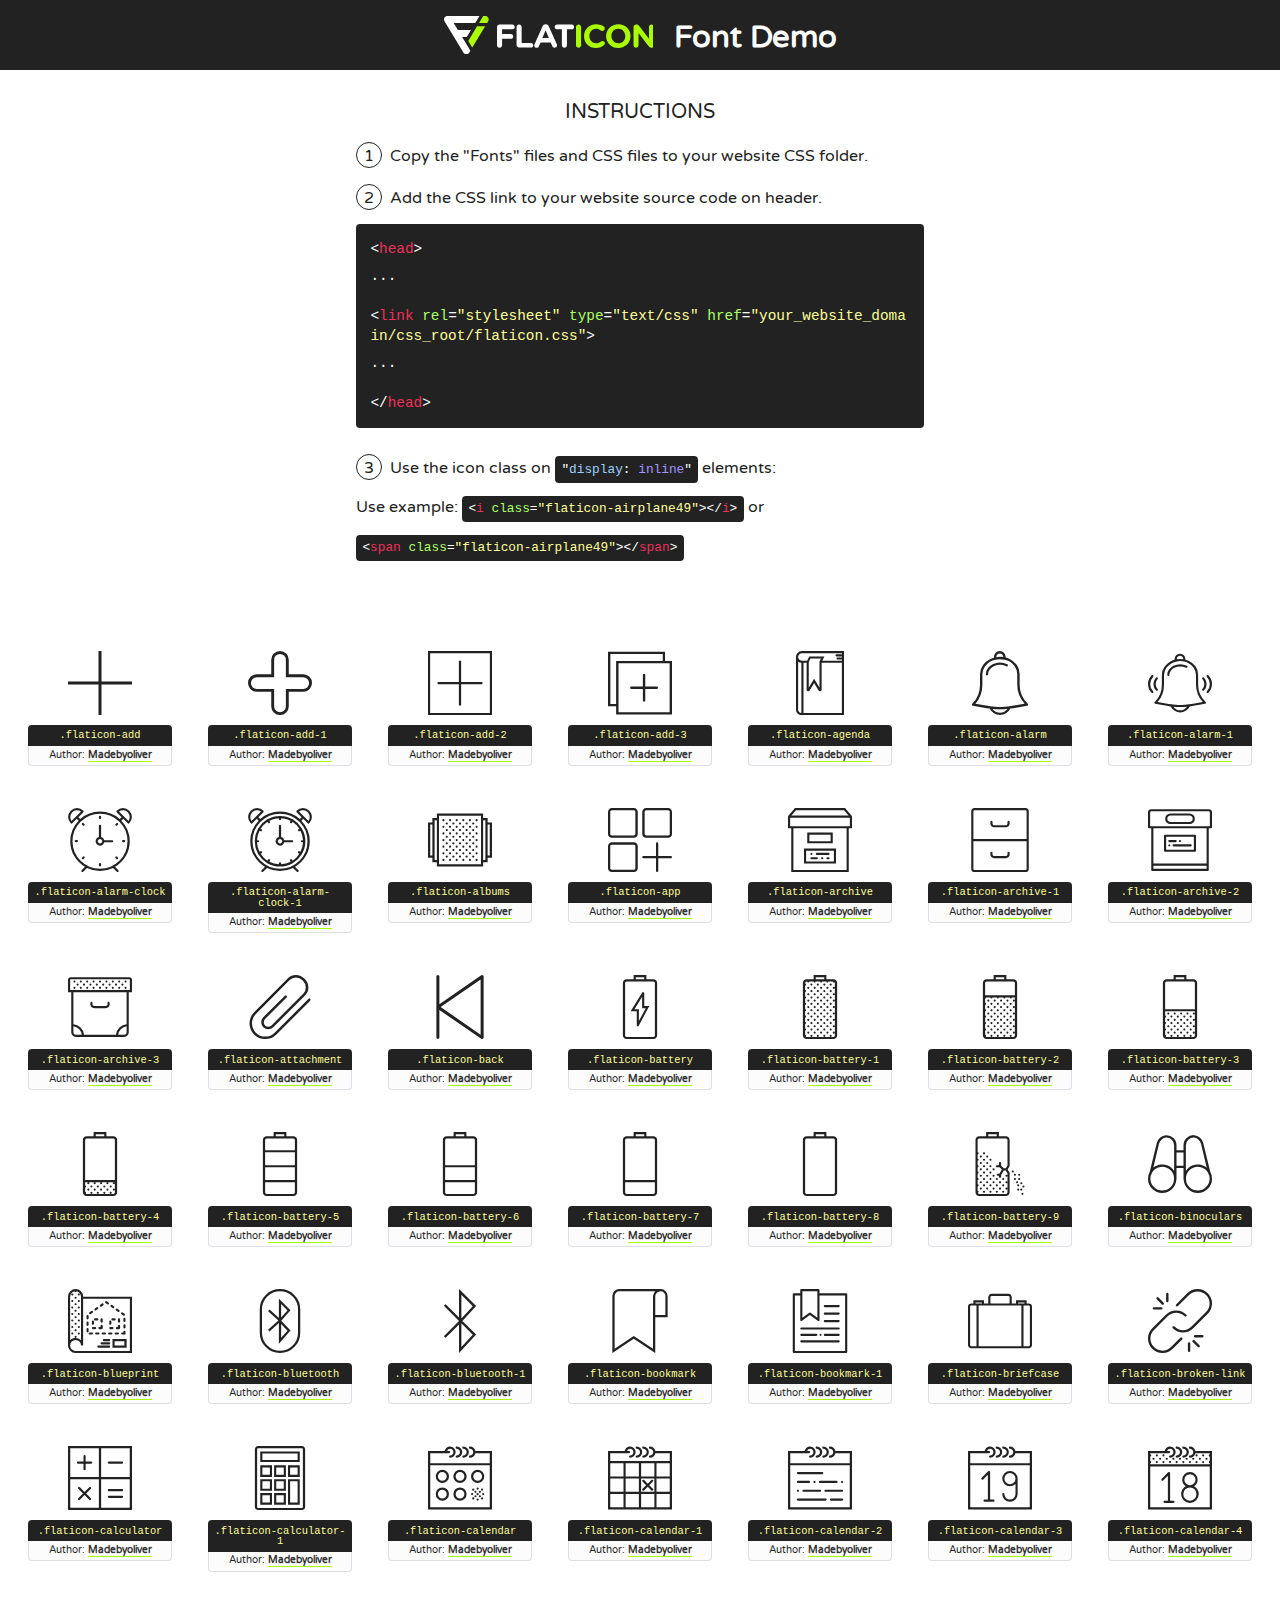
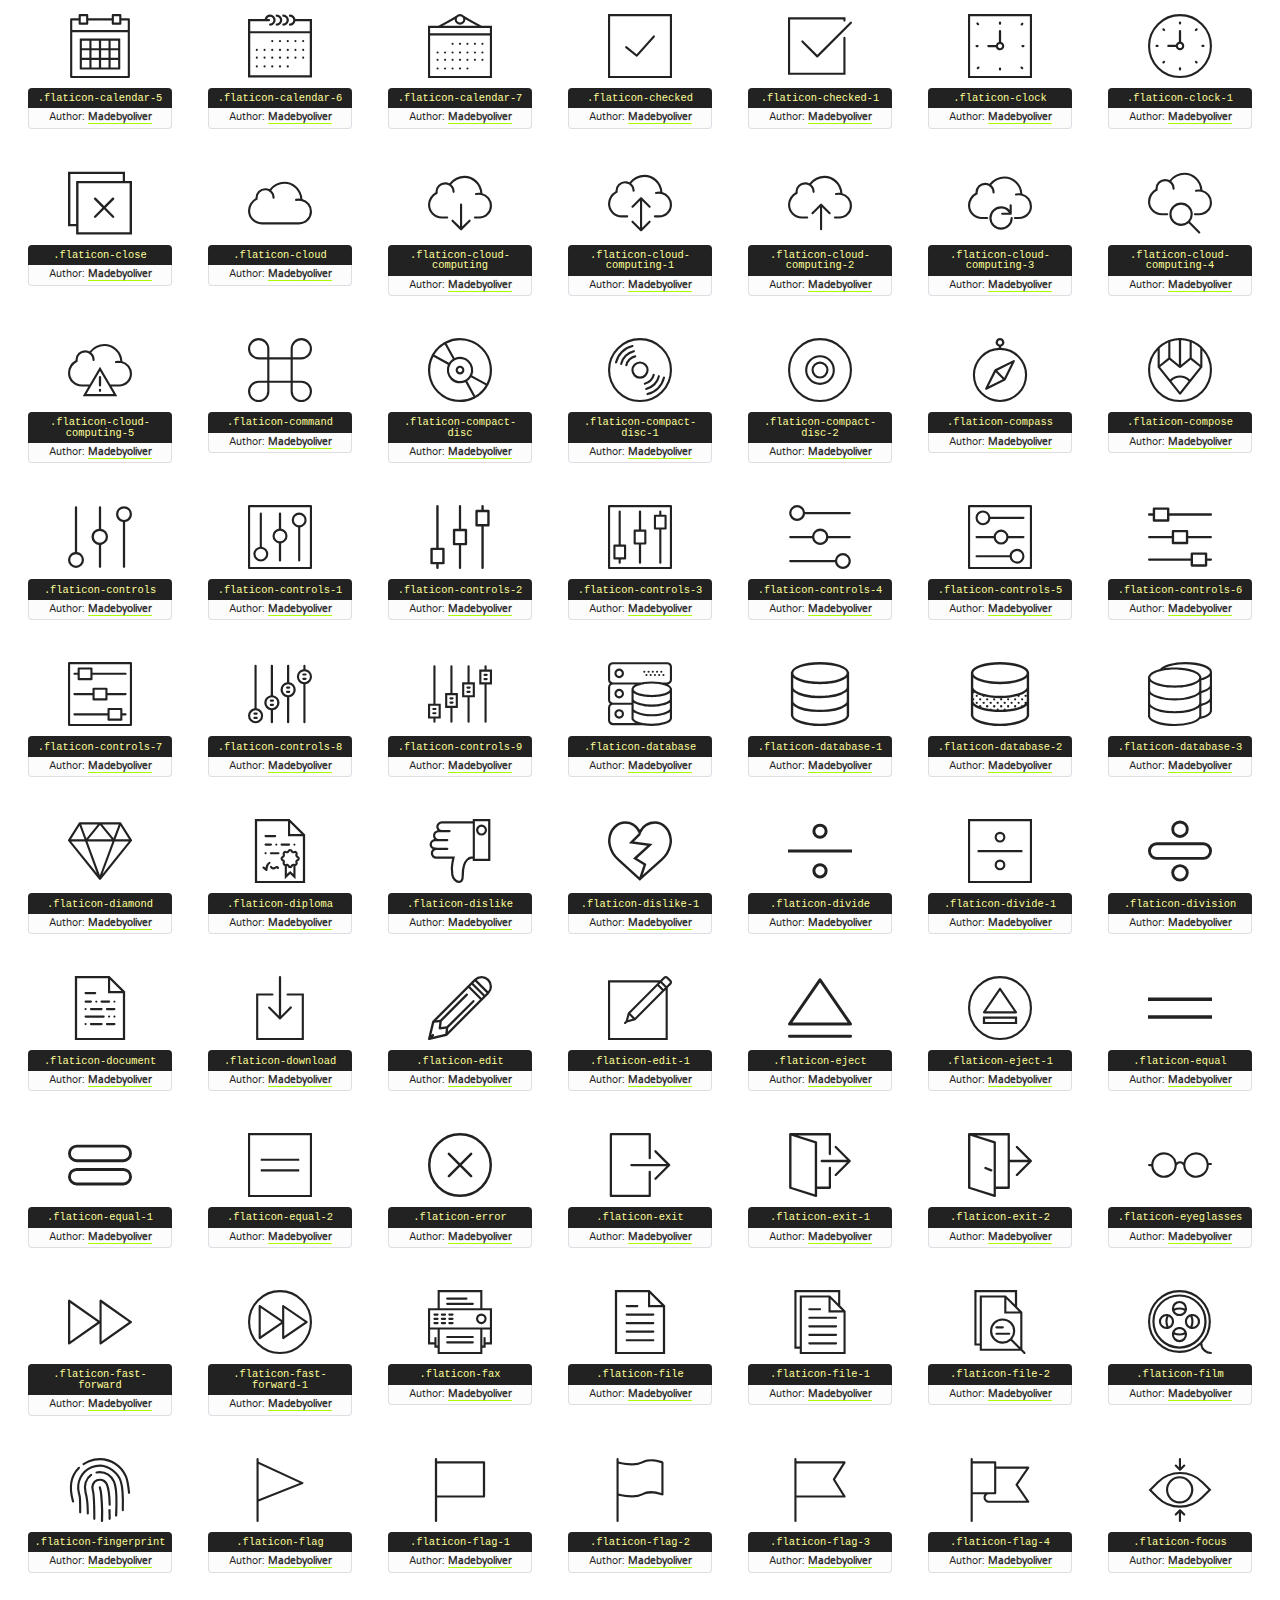
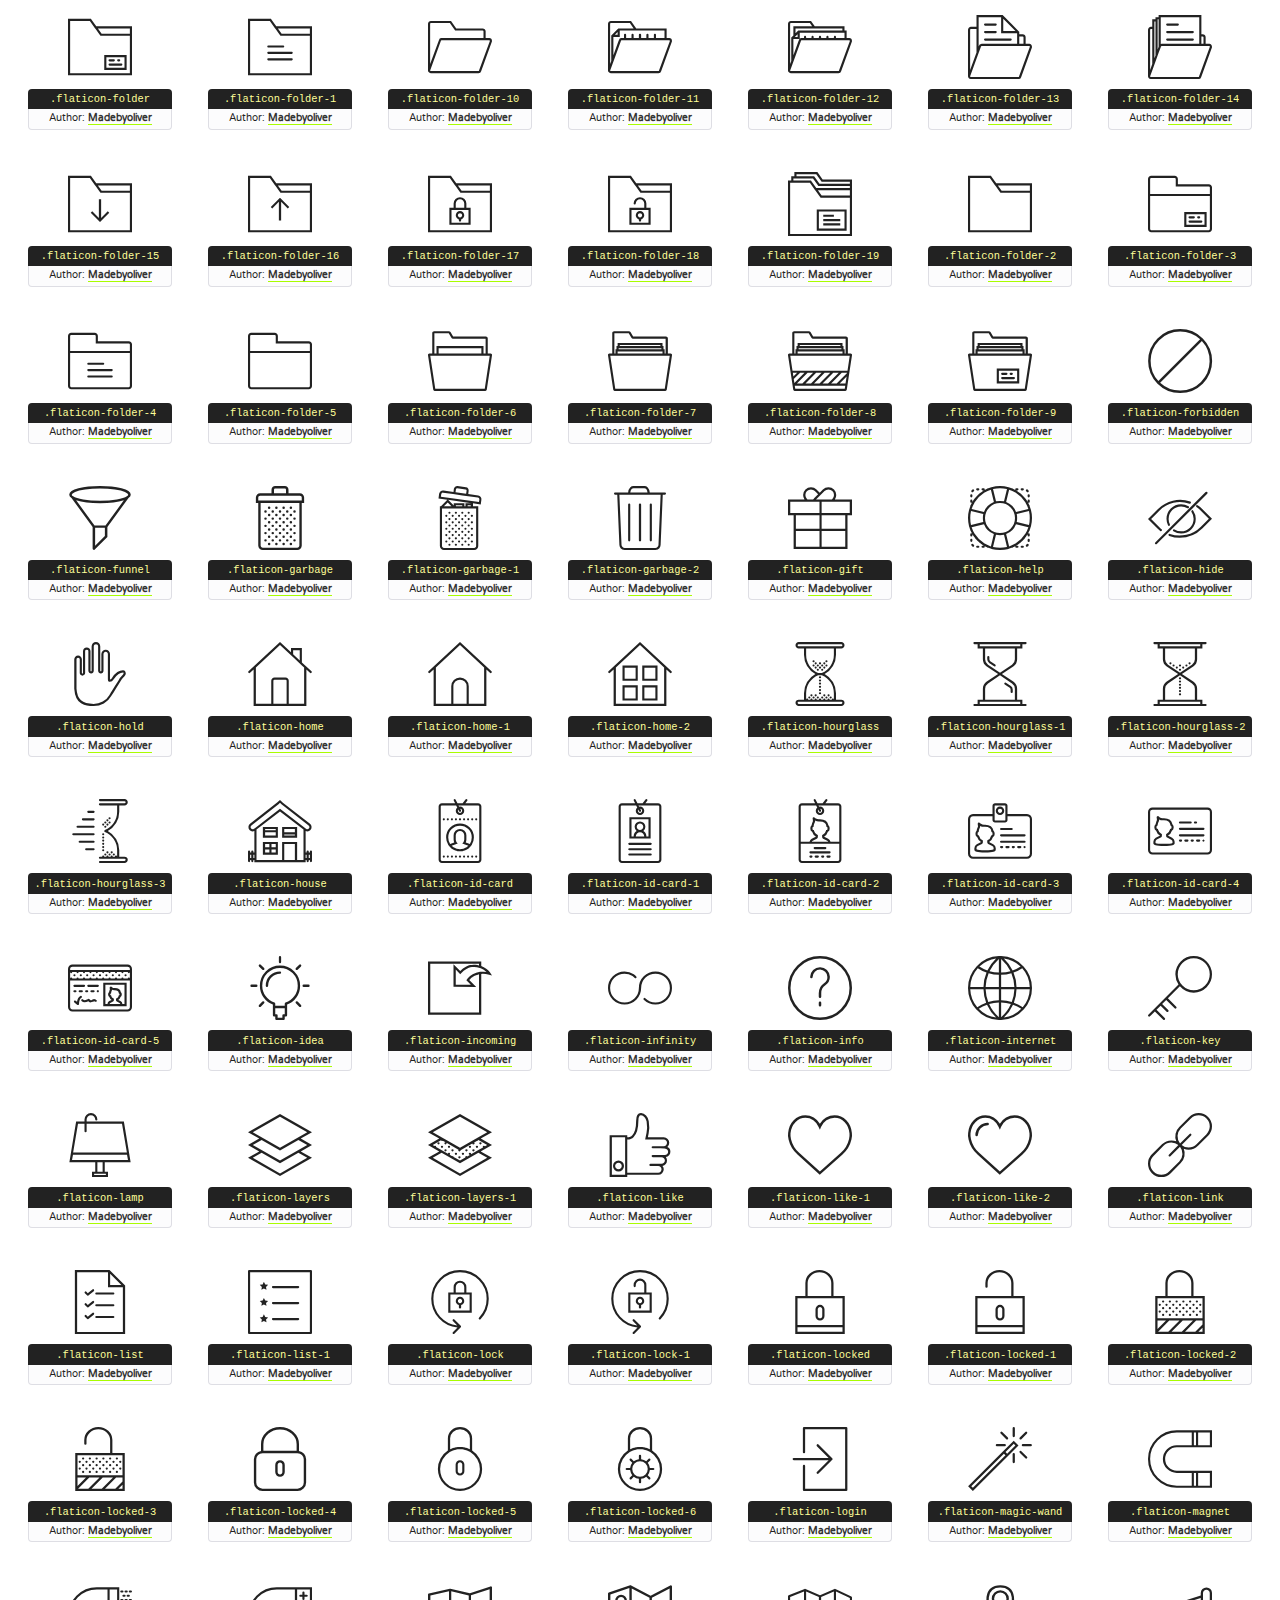
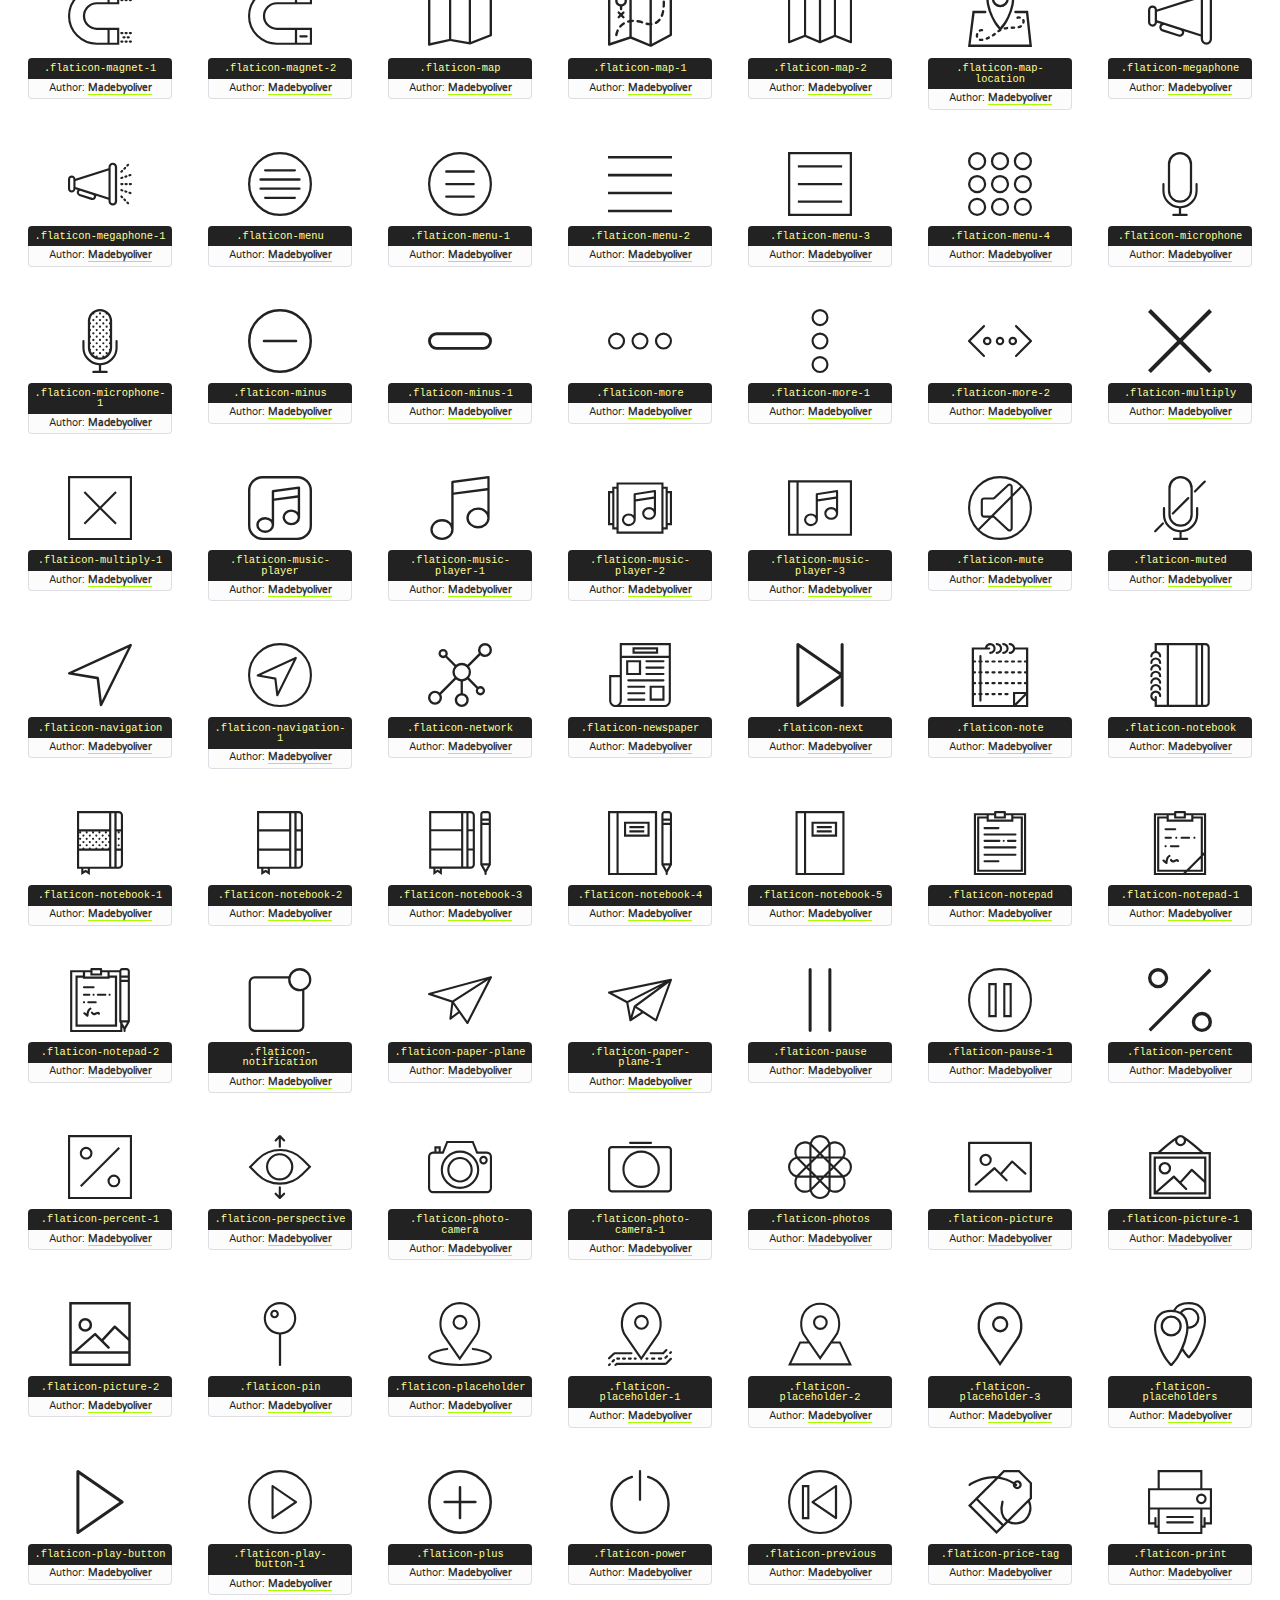
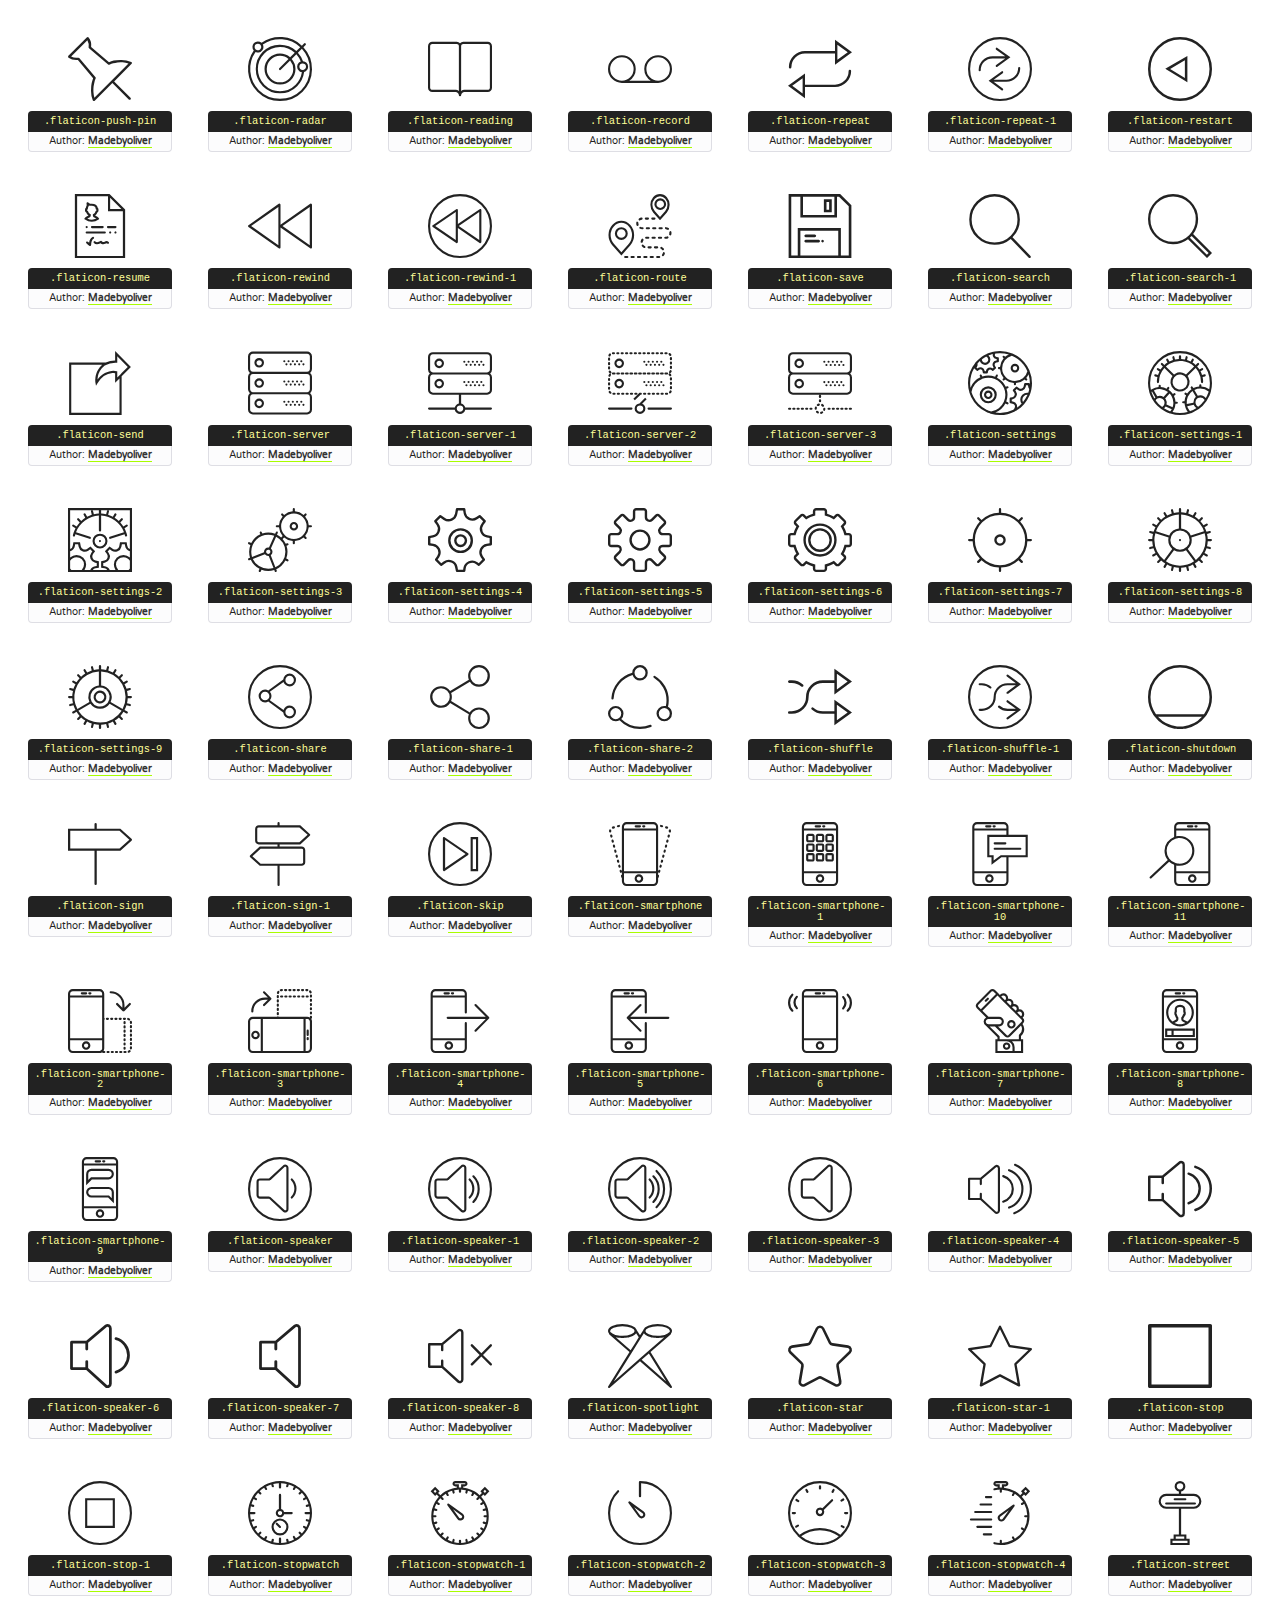
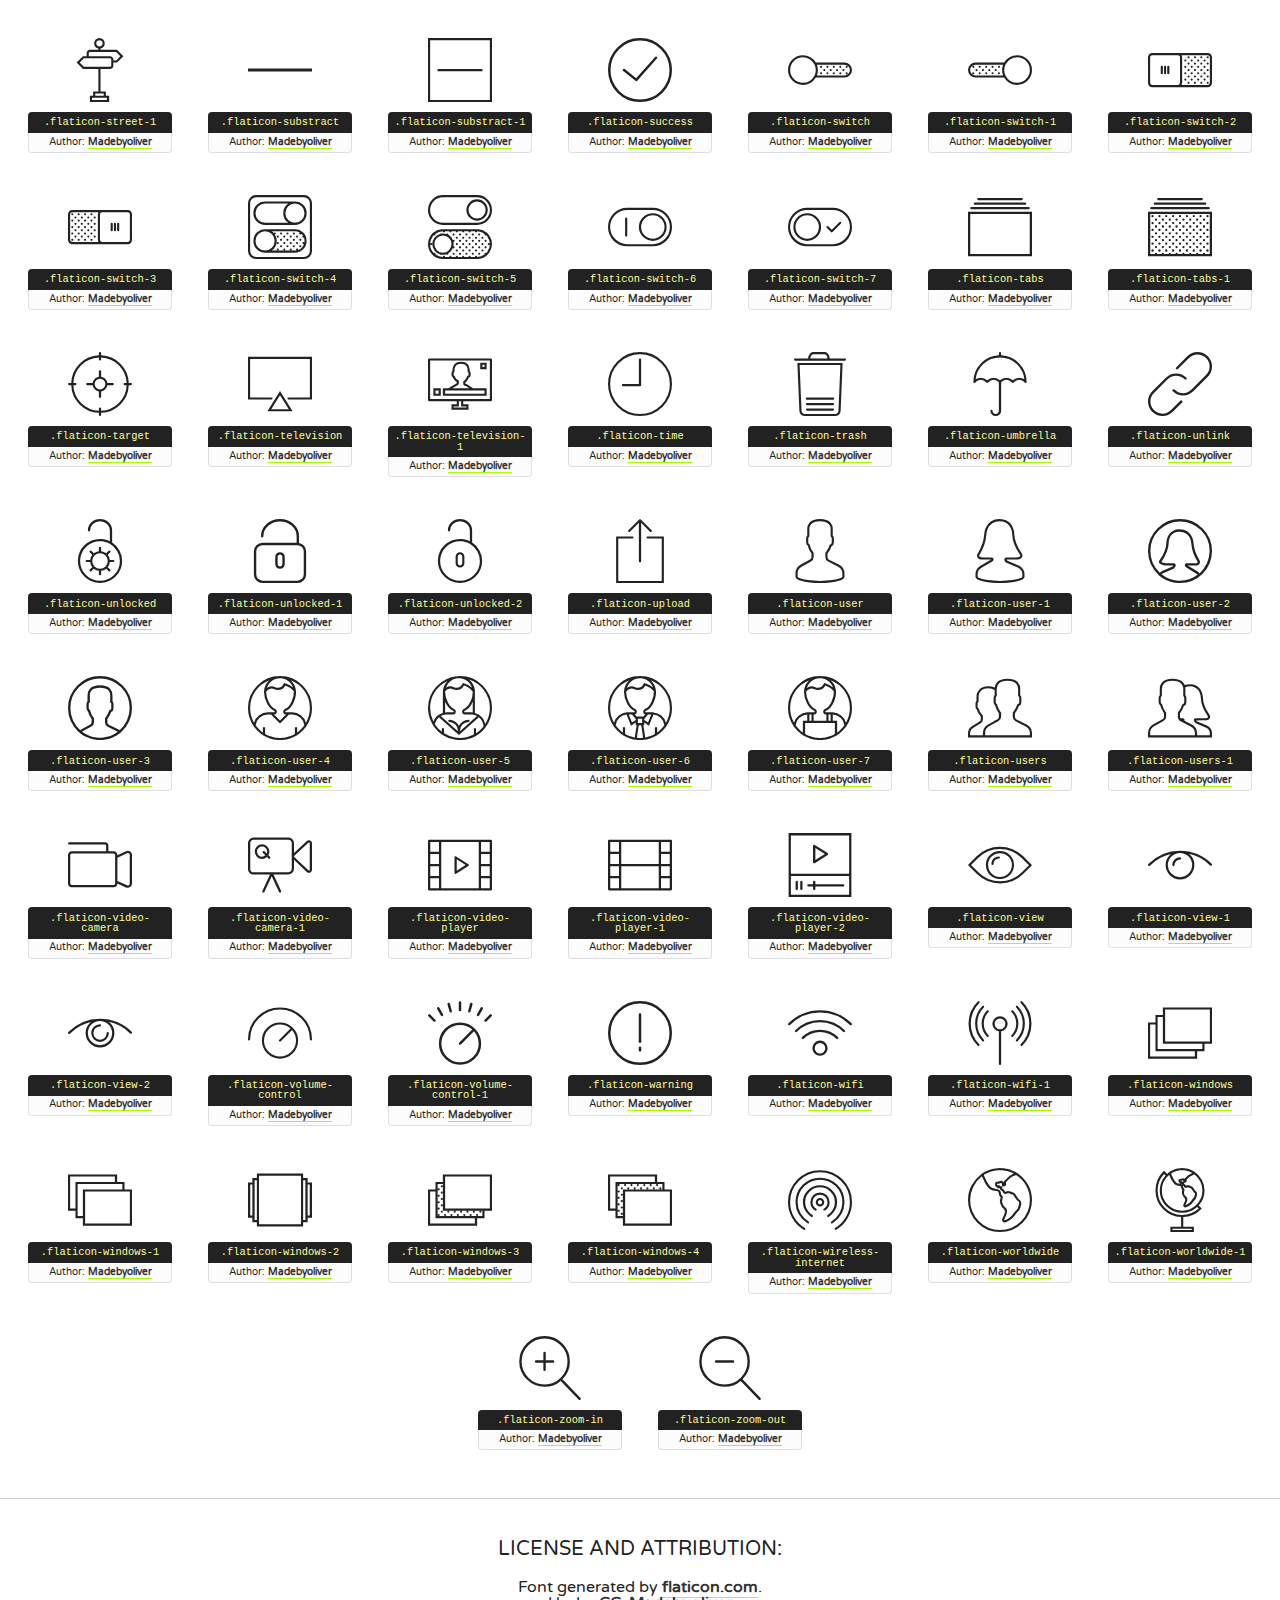
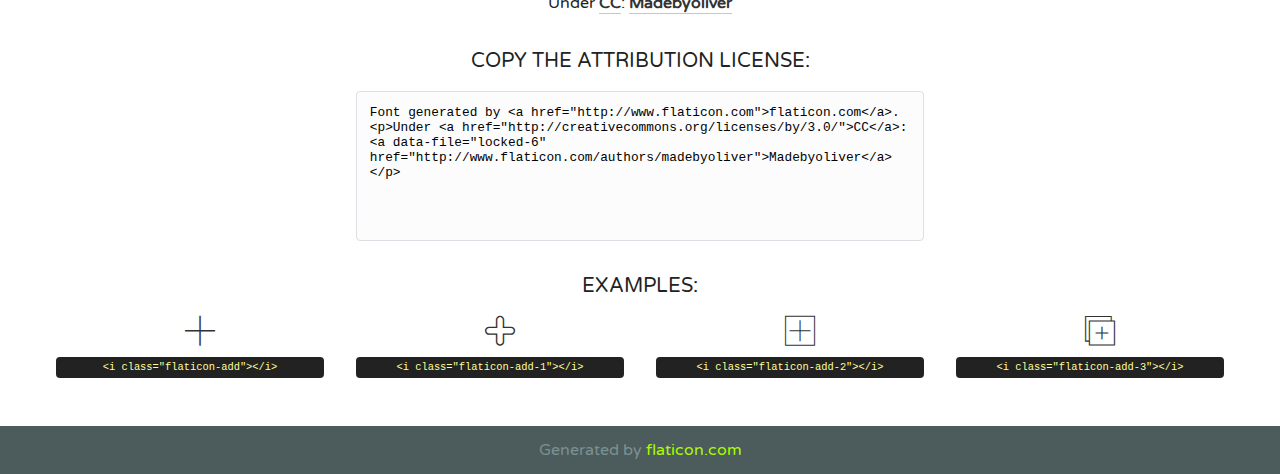
<file: images/149086-essential-set/font/flaticon.html>
<!DOCTYPE html>
<!--
  Flaticon icon font: Flaticon
  Creation date: 22/06/2016 15:41
-->
<html>
<!DOCTYPE html>
<html>

<head>
    <title>Flaticon WebFont</title>
    <link href="http://fonts.googleapis.com/css?family=Varela+Round" rel="stylesheet" type="text/css" />
    <link rel="stylesheet" type="text/css" href="flaticon.css">
    <meta charset="UTF-8">
    <style>
    html, body, div, span, applet, object, iframe,
    h1, h2, h3, h4, h5, h6, p, blockquote, pre,
    a, abbr, acronym, address, big, cite, code,
    del, dfn, em, img, ins, kbd, q, s, samp,
    small, strike, strong, sub, sup, tt, var,
    b, u, i, center,
    dl, dt, dd, ol, ul, li,
    fieldset, form, label, legend,
    table, caption, tbody, tfoot, thead, tr, th, td,
    article, aside, canvas, details, embed, 
    figure, figcaption, footer, header, hgroup, 
    menu, nav, output, ruby, section, summary,
    time, mark, audio, video {
        margin: 0;
        padding: 0;
        border: 0;
        font-size: 100%;
        font: inherit;
        vertical-align: baseline;
    }
    /* HTML5 display-role reset for older browsers */
    article, aside, details, figcaption, figure, 
    footer, header, hgroup, menu, nav, section {
        display: block;
    }
    body {
        line-height: 1;
    }
    ol, ul {
        list-style: none;
    }
    blockquote, q {
        quotes: none;
    }
    blockquote:before, blockquote:after,
    q:before, q:after {
        content: '';
        content: none;
    }
    table {
        border-collapse: collapse;
        border-spacing: 0;
    }
    body {
        font-family: 'Varela Round', Helvetica, Arial, sans-serif;
        font-size: 16px;
        color: #222;
    }
    a {
        color: #333;
        border-bottom: 1px solid #a9fd00;
        font-weight: bold;
        text-decoration: none;
    }
    * {
        -moz-box-sizing: border-box;
        -webkit-box-sizing: border-box;
        box-sizing: border-box;
        margin: 0;
        padding: 0;
    }
    [class^="flaticon-"]:before, [class*=" flaticon-"]:before, [class^="flaticon-"]:after, [class*=" flaticon-"]:after {
        font-family: Flaticon;
        font-size: 30px;
        font-style: normal;
        margin-left: 20px;
        color: #333;
    }
    .wrapper {
        max-width: 600px;
        margin: auto;
        padding: 0 1em;
    }
    .title {
        font-size: 1.25em;
        text-align: center;
        margin-bottom: 1em;
        text-transform: uppercase;
    }
    header {
        text-align: center;
        background-color: #222;
        color: #fff;
        padding: 1em;
    }
    header .logo {
        width: 210px;
        height: 38px;
        display: inline-block;
        vertical-align: middle;
        margin-right: 1em;
        border: none;
    }
    header strong {
        font-size: 1.95em;
        font-weight: bold;
        vertical-align: middle;
        margin-top: 5px;
        display: inline-block;
    }
    .demo {
        margin: 2em auto;
        line-height: 1.25em;
    }
    .demo ul li {
        margin-bottom: 1em;
    }
    .demo ul li .num {
        color: #222;
        border-radius: 20px;
        display: inline-block;
        width: 26px;
        padding: 3px;
        height: 26px;
        text-align: center;
        margin-right: 0.5em;
        border: 1px solid #222;
    }
    .demo ul li code {
        background-color: #222;
        border-radius: 4px;
        padding: 0.25em 0.5em;
        display: inline-block;
        color: #fff;
        font-family: Consolas,Monaco,Lucida Console,Liberation Mono,DejaVu Sans Mono,Bitstream Vera Sans Mono,Courier New, monospace;
        font-weight: lighter;
        margin-top: 1em;
        font-size: 0.8em;
        word-break: break-all;
    }
    .demo ul li code.big {
        padding: 1em;
        font-size: 0.9em;
    }
    .demo ul li code .red {
        color: #EF3159;
    }
    .demo ul li code .green {
        color: #ACFF65;
    }
    .demo ul li code .yellow {
        color: #FFFF99;
    }
    .demo ul li code .blue {
        color: #99D3FF;
    }
    .demo ul li code .purple {
        color: #A295FF;
    }
    .demo ul li code .dots {
        margin-top: 0.5em;
        display: block;
    }
    #glyphs {
        border-bottom: 1px solid #ccc;
        padding: 2em 0;
        text-align: center;
    }
    .glyph {
        display: inline-block;
        width: 9em;
        margin: 1em;
        text-align: center;
        vertical-align: top;
        background: #FFF;
    }
    .glyph .glyph-icon {
        padding: 10px;
        display: block;
        font-family:"Flaticon";
        font-size: 64px;
        line-height: 1;
    }
    .glyph .glyph-icon:before {
        font-size: 64px;
        color: #222;
        margin-left: 0;
    }
    .class-name {
        font-size: 0.65em;
        background-color: #222;
        color: #fff;
        border-radius: 4px 4px 0 0;
        padding: 0.5em;
        color: #FFFF99;
        font-family: Consolas,Monaco,Lucida Console,Liberation Mono,DejaVu Sans Mono,Bitstream Vera Sans Mono,Courier New, monospace;
    }
    .author-name {
        font-size: 0.6em;
        background-color: #fcfcfd;
        border: 1px solid #DEDEE4;
        border-top: 0;
        border-radius: 0 0 4px 4px;
        padding: 0.5em;
    }
    .class-name:last-child {
        font-size: 10px;
        color:#888;
    }
    .class-name:last-child a {
        font-size: 10px;
        color:#555;
    }
    .class-name:last-child a:hover {
        color:#a9fd00;
    }
    .glyph > input {
        display: block;
        width: 100px;
        margin: 5px auto;
        text-align: center;
        font-size: 12px;
        cursor: text;
    }
    .glyph > input.icon-input {
        font-family:"Flaticon";
        font-size: 16px;
        margin-bottom: 10px;
    }
    .attribution .title {
        margin-top: 2em;
    }
    .attribution textarea {
        background-color: #fcfcfd;
        padding: 1em;
        border: none;
        box-shadow: none;
        border: 1px solid #DEDEE4;
        border-radius: 4px;
        resize: none;
        width: 100%;
        height: 150px;
        font-size: 0.8em;
        font-family: Consolas,Monaco,Lucida Console,Liberation Mono,DejaVu Sans Mono,Bitstream Vera Sans Mono,Courier New, monospace;
        -webkit-appearance: none;
    }
    .iconsuse {
        margin: 2em auto;
        text-align: center;
        max-width: 1200px;
    }
    .iconsuse:after {
        content: '';
        display: table;
        clear: both;
    }
    .iconsuse .image {
        float: left;
        width: 25%;
        padding: 0 1em;
    }
    .iconsuse .image p {
        margin-bottom: 1em;
    }
    .iconsuse .image span {
        display: block;
        font-size: 0.65em;
        background-color: #222;
        color: #fff;
        border-radius: 4px;
        padding: 0.5em;
        color: #FFFF99;
        margin-top: 1em;
        font-family: Consolas,Monaco,Lucida Console,Liberation Mono,DejaVu Sans Mono,Bitstream Vera Sans Mono,Courier New, monospace;
    }
    #footer {
        text-align: center;
        background-color: #4C5B5C;
        color: #7c9192;
        padding: 1em;
    }
    #footer a {
        border: none;
        color: #a9fd00;
        font-weight: normal;
    }
    @media (max-width: 960px) {
        .iconsuse .image {
            width: 50%;
        }
    }
    @media (max-width: 560px) {
        .iconsuse .image {
            width: 100%;
        }
    }
    </style>
</head>

<body class="characters-off">

    <header>
        <a href="http://www.flaticon.com" target="_blank" class="logo">
            <svg version="1.1" xmlns="http://www.w3.org/2000/svg" xmlns:xlink="http://www.w3.org/1999/xlink" xmlns:a="http://ns.adobe.com/AdobeSVGViewerExtensions/3.0/" viewBox="0 0 560.875 102.036" enable-background="new 0 0 560.875 102.036" xml:space="preserve">
                <defs>
                </defs>
                <g>
                    <g class="letters">
                        <path fill="#ffffff" d="M141.596,29.675c0-3.777,2.985-6.767,6.764-6.767h34.438c3.426,0,6.15,2.728,6.15,6.15
                        c0,3.43-2.724,6.149-6.15,6.149h-27.674v13.091h23.719c3.429,0,6.151,2.724,6.151,6.15c0,3.43-2.723,6.149-6.151,6.149h-23.719
                        v17.574c0,3.773-2.986,6.761-6.764,6.761c-3.779,0-6.764-2.989-6.764-6.761V29.675z"></path>
                        <path fill="#ffffff" d="M193.844,29.149c0-3.781,2.985-6.767,6.764-6.767c3.776,0,6.763,2.985,6.763,6.767v42.957h25.039
                        c3.426,0,6.149,2.726,6.149,6.153c0,3.425-2.723,6.15-6.149,6.15h-31.802c-3.779,0-6.764-2.986-6.764-6.768V29.149z"></path>
                        <path fill="#ffffff" d="M241.891,75.71l21.438-48.407c1.492-3.341,4.215-5.357,7.906-5.357h0.792
                        c3.686,0,6.323,2.017,7.815,5.357l21.439,48.407c0.436,0.967,0.701,1.845,0.701,2.723c0,3.602-2.809,6.501-6.414,6.501
                        c-3.161,0-5.269-1.845-6.499-4.655l-4.132-9.661h-27.059l-4.301,10.102c-1.144,2.631-3.426,4.214-6.237,4.214
                        c-3.517,0-6.24-2.81-6.24-6.325C241.1,77.64,241.451,76.677,241.891,75.71z M279.932,58.666l-8.521-20.297l-8.526,20.297H279.932
                        z"></path>
                        <path fill="#ffffff" d="M314.864,35.387H301.86c-3.429,0-6.239-2.813-6.239-6.238c0-3.429,2.811-6.24,6.239-6.24h39.533
                        c3.426,0,6.237,2.811,6.237,6.24c0,3.425-2.811,6.238-6.237,6.238h-13.001v42.785c0,3.773-2.99,6.761-6.764,6.761
                        c-3.779,0-6.764-2.989-6.764-6.761V35.387z"></path>
                        <path fill="#A9FD00" d="M352.615,29.149c0-3.781,2.985-6.767,6.767-6.767c3.774,0,6.761,2.985,6.761,6.767v49.024
                        c0,3.773-2.987,6.761-6.761,6.761c-3.781,0-6.767-2.989-6.767-6.761V29.149z"></path>
                        <path fill="#A9FD00" d="M374.132,53.836v-0.179c0-17.481,13.178-31.801,32.065-31.801c9.22,0,15.459,2.458,20.557,6.238
                        c1.402,1.054,2.637,2.985,2.637,5.357c0,3.692-2.985,6.59-6.681,6.59c-1.845,0-3.071-0.702-4.044-1.319
                        c-3.776-2.813-7.729-4.393-12.562-4.393c-10.364,0-17.831,8.611-17.831,19.154v0.173c0,10.542,7.291,19.329,17.831,19.329
                        c5.715,0,9.492-1.756,13.359-4.834c1.049-0.874,2.458-1.491,4.039-1.491c3.429,0,6.325,2.813,6.325,6.236
                        c0,2.106-1.056,3.78-2.282,4.834c-5.539,4.834-12.036,7.733-21.878,7.733C387.572,85.464,374.132,71.493,374.132,53.836z"></path>
                        <path fill="#A9FD00" d="M433.009,53.836v-0.179c0-17.481,13.79-31.801,32.766-31.801c18.981,0,32.592,14.143,32.592,31.628v0.173
                        c0,17.483-13.785,31.807-32.769,31.807C446.625,85.464,433.009,71.32,433.009,53.836z M484.224,53.836v-0.179
                        c0-10.539-7.725-19.326-18.626-19.326c-10.893,0-18.449,8.611-18.449,19.154v0.173c0,10.542,7.73,19.329,18.626,19.329
                        C476.676,72.986,484.224,64.378,484.224,53.836z"></path>
                        <path fill="#A9FD00" d="M506.233,29.321c0-3.774,2.99-6.763,6.767-6.763h1.401c3.252,0,5.183,1.583,7.029,3.953l26.093,34.265
                        V29.059c0-3.692,2.99-6.677,6.681-6.677c3.683,0,6.671,2.985,6.671,6.677v48.934c0,3.78-2.987,6.765-6.764,6.765h-0.436
                        c-3.257,0-5.188-1.581-7.034-3.953l-27.056-35.492v32.944c0,3.687-2.985,6.676-6.678,6.676c-3.683,0-6.673-2.989-6.673-6.676
                        V29.321z"></path>
                    </g>
                    <g class="insignia">
                        <path fill="#ffffff" d="M48.372,56.137h12.517l11.156-18.537H37.186L25.688,18.539h57.825L94.668,0H9.271
                        C5.925,0,2.842,1.801,1.198,4.716c-1.644,2.907-1.593,6.482,0.134,9.343l50.38,83.501c1.678,2.781,4.689,4.476,7.938,4.476
                        c3.246,0,6.257-1.695,7.935-4.476l2.898-4.804L48.372,56.137z"></path>
                        <g class="i">
                            <path fill="#A9FD00" d="M93.575,18.539h0.031v0.004l21.652,0.004l2.705-4.488c1.727-2.861,1.778-6.436,0.133-9.343
                            C116.454,1.801,113.371,0,110.026,0h-5.294L93.575,18.539z"></path>
                            <polygon fill="#A9FD00" points="88.291,27.356 64.725,66.486 75.519,84.404 109.942,27.356"></polygon>
                        </g>
                    </g>
                </g>
            </svg>
        </a>
        <strong>Font Demo</strong>
    </header>


    <section class="demo wrapper">

        <p class="title">Instructions</p>

        <ul>
            <li>
                <span class="num">1</span>Copy the "Fonts" files and CSS files to your website CSS folder.
            </li>
            <li>
                <span class="num">2</span>Add the CSS link to your website source code on header.
                <code class="big">
                    &lt;<span class="red">head</span>&gt;
                    <br/><span class="dots">...</span>
                    <br/>&lt;<span class="red">link</span> <span class="green">rel</span>=<span class="yellow">"stylesheet"</span> <span class="green">type</span>=<span class="yellow">"text/css"</span> <span class="green">href</span>=<span class="yellow">"your_website_domain/css_root/flaticon.css"</span>&gt;
                    <br/><span class="dots">...</span>
                    <br/>&lt;/<span class="red">head</span>&gt;
                </code>
            </li>

            <li>
                <p>
                    <span class="num">3</span>Use the icon class on <code>"<span class="blue">display</span>:<span class="purple"> inline</span>"</code> elements:
                    <br />
                    Use example: <code>&lt;<span class="red">i</span> <span class="green">class</span>=<span class="yellow">&quot;flaticon-airplane49&quot;</span>&gt;&lt;/<span class="red">i</span>&gt;</code> or <code>&lt;<span class="red">span</span> <span class="green">class</span>=<span class="yellow">&quot;flaticon-airplane49&quot;</span>&gt;&lt;/<span class="red">span</span>&gt;</code>
            </li>
        </ul>

    </section>




   <section id="glyphs">          
    
      
        <div class="glyph"><div class="glyph-icon flaticon-add"></div>
            <div class="class-name">.flaticon-add</div>
            <div class="author-name">Author: <a data-file="add" href="http://www.flaticon.com/authors/madebyoliver">Madebyoliver</a> </div> 
        </div>        
        
        <div class="glyph"><div class="glyph-icon flaticon-add-1"></div>
            <div class="class-name">.flaticon-add-1</div>
            <div class="author-name">Author: <a data-file="add-1" href="http://www.flaticon.com/authors/madebyoliver">Madebyoliver</a> </div> 
        </div>        
        
        <div class="glyph"><div class="glyph-icon flaticon-add-2"></div>
            <div class="class-name">.flaticon-add-2</div>
            <div class="author-name">Author: <a data-file="add-2" href="http://www.flaticon.com/authors/madebyoliver">Madebyoliver</a> </div> 
        </div>        
        
        <div class="glyph"><div class="glyph-icon flaticon-add-3"></div>
            <div class="class-name">.flaticon-add-3</div>
            <div class="author-name">Author: <a data-file="add-3" href="http://www.flaticon.com/authors/madebyoliver">Madebyoliver</a> </div> 
        </div>        
        
        <div class="glyph"><div class="glyph-icon flaticon-agenda"></div>
            <div class="class-name">.flaticon-agenda</div>
            <div class="author-name">Author: <a data-file="agenda" href="http://www.flaticon.com/authors/madebyoliver">Madebyoliver</a> </div> 
        </div>        
        
        <div class="glyph"><div class="glyph-icon flaticon-alarm"></div>
            <div class="class-name">.flaticon-alarm</div>
            <div class="author-name">Author: <a data-file="alarm" href="http://www.flaticon.com/authors/madebyoliver">Madebyoliver</a> </div> 
        </div>        
        
        <div class="glyph"><div class="glyph-icon flaticon-alarm-1"></div>
            <div class="class-name">.flaticon-alarm-1</div>
            <div class="author-name">Author: <a data-file="alarm-1" href="http://www.flaticon.com/authors/madebyoliver">Madebyoliver</a> </div> 
        </div>        
        
        <div class="glyph"><div class="glyph-icon flaticon-alarm-clock"></div>
            <div class="class-name">.flaticon-alarm-clock</div>
            <div class="author-name">Author: <a data-file="alarm-clock" href="http://www.flaticon.com/authors/madebyoliver">Madebyoliver</a> </div> 
        </div>        
        
        <div class="glyph"><div class="glyph-icon flaticon-alarm-clock-1"></div>
            <div class="class-name">.flaticon-alarm-clock-1</div>
            <div class="author-name">Author: <a data-file="alarm-clock-1" href="http://www.flaticon.com/authors/madebyoliver">Madebyoliver</a> </div> 
        </div>        
        
        <div class="glyph"><div class="glyph-icon flaticon-albums"></div>
            <div class="class-name">.flaticon-albums</div>
            <div class="author-name">Author: <a data-file="albums" href="http://www.flaticon.com/authors/madebyoliver">Madebyoliver</a> </div> 
        </div>        
        
        <div class="glyph"><div class="glyph-icon flaticon-app"></div>
            <div class="class-name">.flaticon-app</div>
            <div class="author-name">Author: <a data-file="app" href="http://www.flaticon.com/authors/madebyoliver">Madebyoliver</a> </div> 
        </div>        
        
        <div class="glyph"><div class="glyph-icon flaticon-archive"></div>
            <div class="class-name">.flaticon-archive</div>
            <div class="author-name">Author: <a data-file="archive" href="http://www.flaticon.com/authors/madebyoliver">Madebyoliver</a> </div> 
        </div>        
        
        <div class="glyph"><div class="glyph-icon flaticon-archive-1"></div>
            <div class="class-name">.flaticon-archive-1</div>
            <div class="author-name">Author: <a data-file="archive-1" href="http://www.flaticon.com/authors/madebyoliver">Madebyoliver</a> </div> 
        </div>        
        
        <div class="glyph"><div class="glyph-icon flaticon-archive-2"></div>
            <div class="class-name">.flaticon-archive-2</div>
            <div class="author-name">Author: <a data-file="archive-2" href="http://www.flaticon.com/authors/madebyoliver">Madebyoliver</a> </div> 
        </div>        
        
        <div class="glyph"><div class="glyph-icon flaticon-archive-3"></div>
            <div class="class-name">.flaticon-archive-3</div>
            <div class="author-name">Author: <a data-file="archive-3" href="http://www.flaticon.com/authors/madebyoliver">Madebyoliver</a> </div> 
        </div>        
        
        <div class="glyph"><div class="glyph-icon flaticon-attachment"></div>
            <div class="class-name">.flaticon-attachment</div>
            <div class="author-name">Author: <a data-file="attachment" href="http://www.flaticon.com/authors/madebyoliver">Madebyoliver</a> </div> 
        </div>        
        
        <div class="glyph"><div class="glyph-icon flaticon-back"></div>
            <div class="class-name">.flaticon-back</div>
            <div class="author-name">Author: <a data-file="back" href="http://www.flaticon.com/authors/madebyoliver">Madebyoliver</a> </div> 
        </div>        
        
        <div class="glyph"><div class="glyph-icon flaticon-battery"></div>
            <div class="class-name">.flaticon-battery</div>
            <div class="author-name">Author: <a data-file="battery" href="http://www.flaticon.com/authors/madebyoliver">Madebyoliver</a> </div> 
        </div>        
        
        <div class="glyph"><div class="glyph-icon flaticon-battery-1"></div>
            <div class="class-name">.flaticon-battery-1</div>
            <div class="author-name">Author: <a data-file="battery-1" href="http://www.flaticon.com/authors/madebyoliver">Madebyoliver</a> </div> 
        </div>        
        
        <div class="glyph"><div class="glyph-icon flaticon-battery-2"></div>
            <div class="class-name">.flaticon-battery-2</div>
            <div class="author-name">Author: <a data-file="battery-2" href="http://www.flaticon.com/authors/madebyoliver">Madebyoliver</a> </div> 
        </div>        
        
        <div class="glyph"><div class="glyph-icon flaticon-battery-3"></div>
            <div class="class-name">.flaticon-battery-3</div>
            <div class="author-name">Author: <a data-file="battery-3" href="http://www.flaticon.com/authors/madebyoliver">Madebyoliver</a> </div> 
        </div>        
        
        <div class="glyph"><div class="glyph-icon flaticon-battery-4"></div>
            <div class="class-name">.flaticon-battery-4</div>
            <div class="author-name">Author: <a data-file="battery-4" href="http://www.flaticon.com/authors/madebyoliver">Madebyoliver</a> </div> 
        </div>        
        
        <div class="glyph"><div class="glyph-icon flaticon-battery-5"></div>
            <div class="class-name">.flaticon-battery-5</div>
            <div class="author-name">Author: <a data-file="battery-5" href="http://www.flaticon.com/authors/madebyoliver">Madebyoliver</a> </div> 
        </div>        
        
        <div class="glyph"><div class="glyph-icon flaticon-battery-6"></div>
            <div class="class-name">.flaticon-battery-6</div>
            <div class="author-name">Author: <a data-file="battery-6" href="http://www.flaticon.com/authors/madebyoliver">Madebyoliver</a> </div> 
        </div>        
        
        <div class="glyph"><div class="glyph-icon flaticon-battery-7"></div>
            <div class="class-name">.flaticon-battery-7</div>
            <div class="author-name">Author: <a data-file="battery-7" href="http://www.flaticon.com/authors/madebyoliver">Madebyoliver</a> </div> 
        </div>        
        
        <div class="glyph"><div class="glyph-icon flaticon-battery-8"></div>
            <div class="class-name">.flaticon-battery-8</div>
            <div class="author-name">Author: <a data-file="battery-8" href="http://www.flaticon.com/authors/madebyoliver">Madebyoliver</a> </div> 
        </div>        
        
        <div class="glyph"><div class="glyph-icon flaticon-battery-9"></div>
            <div class="class-name">.flaticon-battery-9</div>
            <div class="author-name">Author: <a data-file="battery-9" href="http://www.flaticon.com/authors/madebyoliver">Madebyoliver</a> </div> 
        </div>        
        
        <div class="glyph"><div class="glyph-icon flaticon-binoculars"></div>
            <div class="class-name">.flaticon-binoculars</div>
            <div class="author-name">Author: <a data-file="binoculars" href="http://www.flaticon.com/authors/madebyoliver">Madebyoliver</a> </div> 
        </div>        
        
        <div class="glyph"><div class="glyph-icon flaticon-blueprint"></div>
            <div class="class-name">.flaticon-blueprint</div>
            <div class="author-name">Author: <a data-file="blueprint" href="http://www.flaticon.com/authors/madebyoliver">Madebyoliver</a> </div> 
        </div>        
        
        <div class="glyph"><div class="glyph-icon flaticon-bluetooth"></div>
            <div class="class-name">.flaticon-bluetooth</div>
            <div class="author-name">Author: <a data-file="bluetooth" href="http://www.flaticon.com/authors/madebyoliver">Madebyoliver</a> </div> 
        </div>        
        
        <div class="glyph"><div class="glyph-icon flaticon-bluetooth-1"></div>
            <div class="class-name">.flaticon-bluetooth-1</div>
            <div class="author-name">Author: <a data-file="bluetooth-1" href="http://www.flaticon.com/authors/madebyoliver">Madebyoliver</a> </div> 
        </div>        
        
        <div class="glyph"><div class="glyph-icon flaticon-bookmark"></div>
            <div class="class-name">.flaticon-bookmark</div>
            <div class="author-name">Author: <a data-file="bookmark" href="http://www.flaticon.com/authors/madebyoliver">Madebyoliver</a> </div> 
        </div>        
        
        <div class="glyph"><div class="glyph-icon flaticon-bookmark-1"></div>
            <div class="class-name">.flaticon-bookmark-1</div>
            <div class="author-name">Author: <a data-file="bookmark-1" href="http://www.flaticon.com/authors/madebyoliver">Madebyoliver</a> </div> 
        </div>        
        
        <div class="glyph"><div class="glyph-icon flaticon-briefcase"></div>
            <div class="class-name">.flaticon-briefcase</div>
            <div class="author-name">Author: <a data-file="briefcase" href="http://www.flaticon.com/authors/madebyoliver">Madebyoliver</a> </div> 
        </div>        
        
        <div class="glyph"><div class="glyph-icon flaticon-broken-link"></div>
            <div class="class-name">.flaticon-broken-link</div>
            <div class="author-name">Author: <a data-file="broken-link" href="http://www.flaticon.com/authors/madebyoliver">Madebyoliver</a> </div> 
        </div>        
        
        <div class="glyph"><div class="glyph-icon flaticon-calculator"></div>
            <div class="class-name">.flaticon-calculator</div>
            <div class="author-name">Author: <a data-file="calculator" href="http://www.flaticon.com/authors/madebyoliver">Madebyoliver</a> </div> 
        </div>        
        
        <div class="glyph"><div class="glyph-icon flaticon-calculator-1"></div>
            <div class="class-name">.flaticon-calculator-1</div>
            <div class="author-name">Author: <a data-file="calculator-1" href="http://www.flaticon.com/authors/madebyoliver">Madebyoliver</a> </div> 
        </div>        
        
        <div class="glyph"><div class="glyph-icon flaticon-calendar"></div>
            <div class="class-name">.flaticon-calendar</div>
            <div class="author-name">Author: <a data-file="calendar" href="http://www.flaticon.com/authors/madebyoliver">Madebyoliver</a> </div> 
        </div>        
        
        <div class="glyph"><div class="glyph-icon flaticon-calendar-1"></div>
            <div class="class-name">.flaticon-calendar-1</div>
            <div class="author-name">Author: <a data-file="calendar-1" href="http://www.flaticon.com/authors/madebyoliver">Madebyoliver</a> </div> 
        </div>        
        
        <div class="glyph"><div class="glyph-icon flaticon-calendar-2"></div>
            <div class="class-name">.flaticon-calendar-2</div>
            <div class="author-name">Author: <a data-file="calendar-2" href="http://www.flaticon.com/authors/madebyoliver">Madebyoliver</a> </div> 
        </div>        
        
        <div class="glyph"><div class="glyph-icon flaticon-calendar-3"></div>
            <div class="class-name">.flaticon-calendar-3</div>
            <div class="author-name">Author: <a data-file="calendar-3" href="http://www.flaticon.com/authors/madebyoliver">Madebyoliver</a> </div> 
        </div>        
        
        <div class="glyph"><div class="glyph-icon flaticon-calendar-4"></div>
            <div class="class-name">.flaticon-calendar-4</div>
            <div class="author-name">Author: <a data-file="calendar-4" href="http://www.flaticon.com/authors/madebyoliver">Madebyoliver</a> </div> 
        </div>        
        
        <div class="glyph"><div class="glyph-icon flaticon-calendar-5"></div>
            <div class="class-name">.flaticon-calendar-5</div>
            <div class="author-name">Author: <a data-file="calendar-5" href="http://www.flaticon.com/authors/madebyoliver">Madebyoliver</a> </div> 
        </div>        
        
        <div class="glyph"><div class="glyph-icon flaticon-calendar-6"></div>
            <div class="class-name">.flaticon-calendar-6</div>
            <div class="author-name">Author: <a data-file="calendar-6" href="http://www.flaticon.com/authors/madebyoliver">Madebyoliver</a> </div> 
        </div>        
        
        <div class="glyph"><div class="glyph-icon flaticon-calendar-7"></div>
            <div class="class-name">.flaticon-calendar-7</div>
            <div class="author-name">Author: <a data-file="calendar-7" href="http://www.flaticon.com/authors/madebyoliver">Madebyoliver</a> </div> 
        </div>        
        
        <div class="glyph"><div class="glyph-icon flaticon-checked"></div>
            <div class="class-name">.flaticon-checked</div>
            <div class="author-name">Author: <a data-file="checked" href="http://www.flaticon.com/authors/madebyoliver">Madebyoliver</a> </div> 
        </div>        
        
        <div class="glyph"><div class="glyph-icon flaticon-checked-1"></div>
            <div class="class-name">.flaticon-checked-1</div>
            <div class="author-name">Author: <a data-file="checked-1" href="http://www.flaticon.com/authors/madebyoliver">Madebyoliver</a> </div> 
        </div>        
        
        <div class="glyph"><div class="glyph-icon flaticon-clock"></div>
            <div class="class-name">.flaticon-clock</div>
            <div class="author-name">Author: <a data-file="clock" href="http://www.flaticon.com/authors/madebyoliver">Madebyoliver</a> </div> 
        </div>        
        
        <div class="glyph"><div class="glyph-icon flaticon-clock-1"></div>
            <div class="class-name">.flaticon-clock-1</div>
            <div class="author-name">Author: <a data-file="clock-1" href="http://www.flaticon.com/authors/madebyoliver">Madebyoliver</a> </div> 
        </div>        
        
        <div class="glyph"><div class="glyph-icon flaticon-close"></div>
            <div class="class-name">.flaticon-close</div>
            <div class="author-name">Author: <a data-file="close" href="http://www.flaticon.com/authors/madebyoliver">Madebyoliver</a> </div> 
        </div>        
        
        <div class="glyph"><div class="glyph-icon flaticon-cloud"></div>
            <div class="class-name">.flaticon-cloud</div>
            <div class="author-name">Author: <a data-file="cloud" href="http://www.flaticon.com/authors/madebyoliver">Madebyoliver</a> </div> 
        </div>        
        
        <div class="glyph"><div class="glyph-icon flaticon-cloud-computing"></div>
            <div class="class-name">.flaticon-cloud-computing</div>
            <div class="author-name">Author: <a data-file="cloud-computing" href="http://www.flaticon.com/authors/madebyoliver">Madebyoliver</a> </div> 
        </div>        
        
        <div class="glyph"><div class="glyph-icon flaticon-cloud-computing-1"></div>
            <div class="class-name">.flaticon-cloud-computing-1</div>
            <div class="author-name">Author: <a data-file="cloud-computing-1" href="http://www.flaticon.com/authors/madebyoliver">Madebyoliver</a> </div> 
        </div>        
        
        <div class="glyph"><div class="glyph-icon flaticon-cloud-computing-2"></div>
            <div class="class-name">.flaticon-cloud-computing-2</div>
            <div class="author-name">Author: <a data-file="cloud-computing-2" href="http://www.flaticon.com/authors/madebyoliver">Madebyoliver</a> </div> 
        </div>        
        
        <div class="glyph"><div class="glyph-icon flaticon-cloud-computing-3"></div>
            <div class="class-name">.flaticon-cloud-computing-3</div>
            <div class="author-name">Author: <a data-file="cloud-computing-3" href="http://www.flaticon.com/authors/madebyoliver">Madebyoliver</a> </div> 
        </div>        
        
        <div class="glyph"><div class="glyph-icon flaticon-cloud-computing-4"></div>
            <div class="class-name">.flaticon-cloud-computing-4</div>
            <div class="author-name">Author: <a data-file="cloud-computing-4" href="http://www.flaticon.com/authors/madebyoliver">Madebyoliver</a> </div> 
        </div>        
        
        <div class="glyph"><div class="glyph-icon flaticon-cloud-computing-5"></div>
            <div class="class-name">.flaticon-cloud-computing-5</div>
            <div class="author-name">Author: <a data-file="cloud-computing-5" href="http://www.flaticon.com/authors/madebyoliver">Madebyoliver</a> </div> 
        </div>        
        
        <div class="glyph"><div class="glyph-icon flaticon-command"></div>
            <div class="class-name">.flaticon-command</div>
            <div class="author-name">Author: <a data-file="command" href="http://www.flaticon.com/authors/madebyoliver">Madebyoliver</a> </div> 
        </div>        
        
        <div class="glyph"><div class="glyph-icon flaticon-compact-disc"></div>
            <div class="class-name">.flaticon-compact-disc</div>
            <div class="author-name">Author: <a data-file="compact-disc" href="http://www.flaticon.com/authors/madebyoliver">Madebyoliver</a> </div> 
        </div>        
        
        <div class="glyph"><div class="glyph-icon flaticon-compact-disc-1"></div>
            <div class="class-name">.flaticon-compact-disc-1</div>
            <div class="author-name">Author: <a data-file="compact-disc-1" href="http://www.flaticon.com/authors/madebyoliver">Madebyoliver</a> </div> 
        </div>        
        
        <div class="glyph"><div class="glyph-icon flaticon-compact-disc-2"></div>
            <div class="class-name">.flaticon-compact-disc-2</div>
            <div class="author-name">Author: <a data-file="compact-disc-2" href="http://www.flaticon.com/authors/madebyoliver">Madebyoliver</a> </div> 
        </div>        
        
        <div class="glyph"><div class="glyph-icon flaticon-compass"></div>
            <div class="class-name">.flaticon-compass</div>
            <div class="author-name">Author: <a data-file="compass" href="http://www.flaticon.com/authors/madebyoliver">Madebyoliver</a> </div> 
        </div>        
        
        <div class="glyph"><div class="glyph-icon flaticon-compose"></div>
            <div class="class-name">.flaticon-compose</div>
            <div class="author-name">Author: <a data-file="compose" href="http://www.flaticon.com/authors/madebyoliver">Madebyoliver</a> </div> 
        </div>        
        
        <div class="glyph"><div class="glyph-icon flaticon-controls"></div>
            <div class="class-name">.flaticon-controls</div>
            <div class="author-name">Author: <a data-file="controls" href="http://www.flaticon.com/authors/madebyoliver">Madebyoliver</a> </div> 
        </div>        
        
        <div class="glyph"><div class="glyph-icon flaticon-controls-1"></div>
            <div class="class-name">.flaticon-controls-1</div>
            <div class="author-name">Author: <a data-file="controls-1" href="http://www.flaticon.com/authors/madebyoliver">Madebyoliver</a> </div> 
        </div>        
        
        <div class="glyph"><div class="glyph-icon flaticon-controls-2"></div>
            <div class="class-name">.flaticon-controls-2</div>
            <div class="author-name">Author: <a data-file="controls-2" href="http://www.flaticon.com/authors/madebyoliver">Madebyoliver</a> </div> 
        </div>        
        
        <div class="glyph"><div class="glyph-icon flaticon-controls-3"></div>
            <div class="class-name">.flaticon-controls-3</div>
            <div class="author-name">Author: <a data-file="controls-3" href="http://www.flaticon.com/authors/madebyoliver">Madebyoliver</a> </div> 
        </div>        
        
        <div class="glyph"><div class="glyph-icon flaticon-controls-4"></div>
            <div class="class-name">.flaticon-controls-4</div>
            <div class="author-name">Author: <a data-file="controls-4" href="http://www.flaticon.com/authors/madebyoliver">Madebyoliver</a> </div> 
        </div>        
        
        <div class="glyph"><div class="glyph-icon flaticon-controls-5"></div>
            <div class="class-name">.flaticon-controls-5</div>
            <div class="author-name">Author: <a data-file="controls-5" href="http://www.flaticon.com/authors/madebyoliver">Madebyoliver</a> </div> 
        </div>        
        
        <div class="glyph"><div class="glyph-icon flaticon-controls-6"></div>
            <div class="class-name">.flaticon-controls-6</div>
            <div class="author-name">Author: <a data-file="controls-6" href="http://www.flaticon.com/authors/madebyoliver">Madebyoliver</a> </div> 
        </div>        
        
        <div class="glyph"><div class="glyph-icon flaticon-controls-7"></div>
            <div class="class-name">.flaticon-controls-7</div>
            <div class="author-name">Author: <a data-file="controls-7" href="http://www.flaticon.com/authors/madebyoliver">Madebyoliver</a> </div> 
        </div>        
        
        <div class="glyph"><div class="glyph-icon flaticon-controls-8"></div>
            <div class="class-name">.flaticon-controls-8</div>
            <div class="author-name">Author: <a data-file="controls-8" href="http://www.flaticon.com/authors/madebyoliver">Madebyoliver</a> </div> 
        </div>        
        
        <div class="glyph"><div class="glyph-icon flaticon-controls-9"></div>
            <div class="class-name">.flaticon-controls-9</div>
            <div class="author-name">Author: <a data-file="controls-9" href="http://www.flaticon.com/authors/madebyoliver">Madebyoliver</a> </div> 
        </div>        
        
        <div class="glyph"><div class="glyph-icon flaticon-database"></div>
            <div class="class-name">.flaticon-database</div>
            <div class="author-name">Author: <a data-file="database" href="http://www.flaticon.com/authors/madebyoliver">Madebyoliver</a> </div> 
        </div>        
        
        <div class="glyph"><div class="glyph-icon flaticon-database-1"></div>
            <div class="class-name">.flaticon-database-1</div>
            <div class="author-name">Author: <a data-file="database-1" href="http://www.flaticon.com/authors/madebyoliver">Madebyoliver</a> </div> 
        </div>        
        
        <div class="glyph"><div class="glyph-icon flaticon-database-2"></div>
            <div class="class-name">.flaticon-database-2</div>
            <div class="author-name">Author: <a data-file="database-2" href="http://www.flaticon.com/authors/madebyoliver">Madebyoliver</a> </div> 
        </div>        
        
        <div class="glyph"><div class="glyph-icon flaticon-database-3"></div>
            <div class="class-name">.flaticon-database-3</div>
            <div class="author-name">Author: <a data-file="database-3" href="http://www.flaticon.com/authors/madebyoliver">Madebyoliver</a> </div> 
        </div>        
        
        <div class="glyph"><div class="glyph-icon flaticon-diamond"></div>
            <div class="class-name">.flaticon-diamond</div>
            <div class="author-name">Author: <a data-file="diamond" href="http://www.flaticon.com/authors/madebyoliver">Madebyoliver</a> </div> 
        </div>        
        
        <div class="glyph"><div class="glyph-icon flaticon-diploma"></div>
            <div class="class-name">.flaticon-diploma</div>
            <div class="author-name">Author: <a data-file="diploma" href="http://www.flaticon.com/authors/madebyoliver">Madebyoliver</a> </div> 
        </div>        
        
        <div class="glyph"><div class="glyph-icon flaticon-dislike"></div>
            <div class="class-name">.flaticon-dislike</div>
            <div class="author-name">Author: <a data-file="dislike" href="http://www.flaticon.com/authors/madebyoliver">Madebyoliver</a> </div> 
        </div>        
        
        <div class="glyph"><div class="glyph-icon flaticon-dislike-1"></div>
            <div class="class-name">.flaticon-dislike-1</div>
            <div class="author-name">Author: <a data-file="dislike-1" href="http://www.flaticon.com/authors/madebyoliver">Madebyoliver</a> </div> 
        </div>        
        
        <div class="glyph"><div class="glyph-icon flaticon-divide"></div>
            <div class="class-name">.flaticon-divide</div>
            <div class="author-name">Author: <a data-file="divide" href="http://www.flaticon.com/authors/madebyoliver">Madebyoliver</a> </div> 
        </div>        
        
        <div class="glyph"><div class="glyph-icon flaticon-divide-1"></div>
            <div class="class-name">.flaticon-divide-1</div>
            <div class="author-name">Author: <a data-file="divide-1" href="http://www.flaticon.com/authors/madebyoliver">Madebyoliver</a> </div> 
        </div>        
        
        <div class="glyph"><div class="glyph-icon flaticon-division"></div>
            <div class="class-name">.flaticon-division</div>
            <div class="author-name">Author: <a data-file="division" href="http://www.flaticon.com/authors/madebyoliver">Madebyoliver</a> </div> 
        </div>        
        
        <div class="glyph"><div class="glyph-icon flaticon-document"></div>
            <div class="class-name">.flaticon-document</div>
            <div class="author-name">Author: <a data-file="document" href="http://www.flaticon.com/authors/madebyoliver">Madebyoliver</a> </div> 
        </div>        
        
        <div class="glyph"><div class="glyph-icon flaticon-download"></div>
            <div class="class-name">.flaticon-download</div>
            <div class="author-name">Author: <a data-file="download" href="http://www.flaticon.com/authors/madebyoliver">Madebyoliver</a> </div> 
        </div>        
        
        <div class="glyph"><div class="glyph-icon flaticon-edit"></div>
            <div class="class-name">.flaticon-edit</div>
            <div class="author-name">Author: <a data-file="edit" href="http://www.flaticon.com/authors/madebyoliver">Madebyoliver</a> </div> 
        </div>        
        
        <div class="glyph"><div class="glyph-icon flaticon-edit-1"></div>
            <div class="class-name">.flaticon-edit-1</div>
            <div class="author-name">Author: <a data-file="edit-1" href="http://www.flaticon.com/authors/madebyoliver">Madebyoliver</a> </div> 
        </div>        
        
        <div class="glyph"><div class="glyph-icon flaticon-eject"></div>
            <div class="class-name">.flaticon-eject</div>
            <div class="author-name">Author: <a data-file="eject" href="http://www.flaticon.com/authors/madebyoliver">Madebyoliver</a> </div> 
        </div>        
        
        <div class="glyph"><div class="glyph-icon flaticon-eject-1"></div>
            <div class="class-name">.flaticon-eject-1</div>
            <div class="author-name">Author: <a data-file="eject-1" href="http://www.flaticon.com/authors/madebyoliver">Madebyoliver</a> </div> 
        </div>        
        
        <div class="glyph"><div class="glyph-icon flaticon-equal"></div>
            <div class="class-name">.flaticon-equal</div>
            <div class="author-name">Author: <a data-file="equal" href="http://www.flaticon.com/authors/madebyoliver">Madebyoliver</a> </div> 
        </div>        
        
        <div class="glyph"><div class="glyph-icon flaticon-equal-1"></div>
            <div class="class-name">.flaticon-equal-1</div>
            <div class="author-name">Author: <a data-file="equal-1" href="http://www.flaticon.com/authors/madebyoliver">Madebyoliver</a> </div> 
        </div>        
        
        <div class="glyph"><div class="glyph-icon flaticon-equal-2"></div>
            <div class="class-name">.flaticon-equal-2</div>
            <div class="author-name">Author: <a data-file="equal-2" href="http://www.flaticon.com/authors/madebyoliver">Madebyoliver</a> </div> 
        </div>        
        
        <div class="glyph"><div class="glyph-icon flaticon-error"></div>
            <div class="class-name">.flaticon-error</div>
            <div class="author-name">Author: <a data-file="error" href="http://www.flaticon.com/authors/madebyoliver">Madebyoliver</a> </div> 
        </div>        
        
        <div class="glyph"><div class="glyph-icon flaticon-exit"></div>
            <div class="class-name">.flaticon-exit</div>
            <div class="author-name">Author: <a data-file="exit" href="http://www.flaticon.com/authors/madebyoliver">Madebyoliver</a> </div> 
        </div>        
        
        <div class="glyph"><div class="glyph-icon flaticon-exit-1"></div>
            <div class="class-name">.flaticon-exit-1</div>
            <div class="author-name">Author: <a data-file="exit-1" href="http://www.flaticon.com/authors/madebyoliver">Madebyoliver</a> </div> 
        </div>        
        
        <div class="glyph"><div class="glyph-icon flaticon-exit-2"></div>
            <div class="class-name">.flaticon-exit-2</div>
            <div class="author-name">Author: <a data-file="exit-2" href="http://www.flaticon.com/authors/madebyoliver">Madebyoliver</a> </div> 
        </div>        
        
        <div class="glyph"><div class="glyph-icon flaticon-eyeglasses"></div>
            <div class="class-name">.flaticon-eyeglasses</div>
            <div class="author-name">Author: <a data-file="eyeglasses" href="http://www.flaticon.com/authors/madebyoliver">Madebyoliver</a> </div> 
        </div>        
        
        <div class="glyph"><div class="glyph-icon flaticon-fast-forward"></div>
            <div class="class-name">.flaticon-fast-forward</div>
            <div class="author-name">Author: <a data-file="fast-forward" href="http://www.flaticon.com/authors/madebyoliver">Madebyoliver</a> </div> 
        </div>        
        
        <div class="glyph"><div class="glyph-icon flaticon-fast-forward-1"></div>
            <div class="class-name">.flaticon-fast-forward-1</div>
            <div class="author-name">Author: <a data-file="fast-forward-1" href="http://www.flaticon.com/authors/madebyoliver">Madebyoliver</a> </div> 
        </div>        
        
        <div class="glyph"><div class="glyph-icon flaticon-fax"></div>
            <div class="class-name">.flaticon-fax</div>
            <div class="author-name">Author: <a data-file="fax" href="http://www.flaticon.com/authors/madebyoliver">Madebyoliver</a> </div> 
        </div>        
        
        <div class="glyph"><div class="glyph-icon flaticon-file"></div>
            <div class="class-name">.flaticon-file</div>
            <div class="author-name">Author: <a data-file="file" href="http://www.flaticon.com/authors/madebyoliver">Madebyoliver</a> </div> 
        </div>        
        
        <div class="glyph"><div class="glyph-icon flaticon-file-1"></div>
            <div class="class-name">.flaticon-file-1</div>
            <div class="author-name">Author: <a data-file="file-1" href="http://www.flaticon.com/authors/madebyoliver">Madebyoliver</a> </div> 
        </div>        
        
        <div class="glyph"><div class="glyph-icon flaticon-file-2"></div>
            <div class="class-name">.flaticon-file-2</div>
            <div class="author-name">Author: <a data-file="file-2" href="http://www.flaticon.com/authors/madebyoliver">Madebyoliver</a> </div> 
        </div>        
        
        <div class="glyph"><div class="glyph-icon flaticon-film"></div>
            <div class="class-name">.flaticon-film</div>
            <div class="author-name">Author: <a data-file="film" href="http://www.flaticon.com/authors/madebyoliver">Madebyoliver</a> </div> 
        </div>        
        
        <div class="glyph"><div class="glyph-icon flaticon-fingerprint"></div>
            <div class="class-name">.flaticon-fingerprint</div>
            <div class="author-name">Author: <a data-file="fingerprint" href="http://www.flaticon.com/authors/madebyoliver">Madebyoliver</a> </div> 
        </div>        
        
        <div class="glyph"><div class="glyph-icon flaticon-flag"></div>
            <div class="class-name">.flaticon-flag</div>
            <div class="author-name">Author: <a data-file="flag" href="http://www.flaticon.com/authors/madebyoliver">Madebyoliver</a> </div> 
        </div>        
        
        <div class="glyph"><div class="glyph-icon flaticon-flag-1"></div>
            <div class="class-name">.flaticon-flag-1</div>
            <div class="author-name">Author: <a data-file="flag-1" href="http://www.flaticon.com/authors/madebyoliver">Madebyoliver</a> </div> 
        </div>        
        
        <div class="glyph"><div class="glyph-icon flaticon-flag-2"></div>
            <div class="class-name">.flaticon-flag-2</div>
            <div class="author-name">Author: <a data-file="flag-2" href="http://www.flaticon.com/authors/madebyoliver">Madebyoliver</a> </div> 
        </div>        
        
        <div class="glyph"><div class="glyph-icon flaticon-flag-3"></div>
            <div class="class-name">.flaticon-flag-3</div>
            <div class="author-name">Author: <a data-file="flag-3" href="http://www.flaticon.com/authors/madebyoliver">Madebyoliver</a> </div> 
        </div>        
        
        <div class="glyph"><div class="glyph-icon flaticon-flag-4"></div>
            <div class="class-name">.flaticon-flag-4</div>
            <div class="author-name">Author: <a data-file="flag-4" href="http://www.flaticon.com/authors/madebyoliver">Madebyoliver</a> </div> 
        </div>        
        
        <div class="glyph"><div class="glyph-icon flaticon-focus"></div>
            <div class="class-name">.flaticon-focus</div>
            <div class="author-name">Author: <a data-file="focus" href="http://www.flaticon.com/authors/madebyoliver">Madebyoliver</a> </div> 
        </div>        
        
        <div class="glyph"><div class="glyph-icon flaticon-folder"></div>
            <div class="class-name">.flaticon-folder</div>
            <div class="author-name">Author: <a data-file="folder" href="http://www.flaticon.com/authors/madebyoliver">Madebyoliver</a> </div> 
        </div>        
        
        <div class="glyph"><div class="glyph-icon flaticon-folder-1"></div>
            <div class="class-name">.flaticon-folder-1</div>
            <div class="author-name">Author: <a data-file="folder-1" href="http://www.flaticon.com/authors/madebyoliver">Madebyoliver</a> </div> 
        </div>        
        
        <div class="glyph"><div class="glyph-icon flaticon-folder-10"></div>
            <div class="class-name">.flaticon-folder-10</div>
            <div class="author-name">Author: <a data-file="folder-10" href="http://www.flaticon.com/authors/madebyoliver">Madebyoliver</a> </div> 
        </div>        
        
        <div class="glyph"><div class="glyph-icon flaticon-folder-11"></div>
            <div class="class-name">.flaticon-folder-11</div>
            <div class="author-name">Author: <a data-file="folder-11" href="http://www.flaticon.com/authors/madebyoliver">Madebyoliver</a> </div> 
        </div>        
        
        <div class="glyph"><div class="glyph-icon flaticon-folder-12"></div>
            <div class="class-name">.flaticon-folder-12</div>
            <div class="author-name">Author: <a data-file="folder-12" href="http://www.flaticon.com/authors/madebyoliver">Madebyoliver</a> </div> 
        </div>        
        
        <div class="glyph"><div class="glyph-icon flaticon-folder-13"></div>
            <div class="class-name">.flaticon-folder-13</div>
            <div class="author-name">Author: <a data-file="folder-13" href="http://www.flaticon.com/authors/madebyoliver">Madebyoliver</a> </div> 
        </div>        
        
        <div class="glyph"><div class="glyph-icon flaticon-folder-14"></div>
            <div class="class-name">.flaticon-folder-14</div>
            <div class="author-name">Author: <a data-file="folder-14" href="http://www.flaticon.com/authors/madebyoliver">Madebyoliver</a> </div> 
        </div>        
        
        <div class="glyph"><div class="glyph-icon flaticon-folder-15"></div>
            <div class="class-name">.flaticon-folder-15</div>
            <div class="author-name">Author: <a data-file="folder-15" href="http://www.flaticon.com/authors/madebyoliver">Madebyoliver</a> </div> 
        </div>        
        
        <div class="glyph"><div class="glyph-icon flaticon-folder-16"></div>
            <div class="class-name">.flaticon-folder-16</div>
            <div class="author-name">Author: <a data-file="folder-16" href="http://www.flaticon.com/authors/madebyoliver">Madebyoliver</a> </div> 
        </div>        
        
        <div class="glyph"><div class="glyph-icon flaticon-folder-17"></div>
            <div class="class-name">.flaticon-folder-17</div>
            <div class="author-name">Author: <a data-file="folder-17" href="http://www.flaticon.com/authors/madebyoliver">Madebyoliver</a> </div> 
        </div>        
        
        <div class="glyph"><div class="glyph-icon flaticon-folder-18"></div>
            <div class="class-name">.flaticon-folder-18</div>
            <div class="author-name">Author: <a data-file="folder-18" href="http://www.flaticon.com/authors/madebyoliver">Madebyoliver</a> </div> 
        </div>        
        
        <div class="glyph"><div class="glyph-icon flaticon-folder-19"></div>
            <div class="class-name">.flaticon-folder-19</div>
            <div class="author-name">Author: <a data-file="folder-19" href="http://www.flaticon.com/authors/madebyoliver">Madebyoliver</a> </div> 
        </div>        
        
        <div class="glyph"><div class="glyph-icon flaticon-folder-2"></div>
            <div class="class-name">.flaticon-folder-2</div>
            <div class="author-name">Author: <a data-file="folder-2" href="http://www.flaticon.com/authors/madebyoliver">Madebyoliver</a> </div> 
        </div>        
        
        <div class="glyph"><div class="glyph-icon flaticon-folder-3"></div>
            <div class="class-name">.flaticon-folder-3</div>
            <div class="author-name">Author: <a data-file="folder-3" href="http://www.flaticon.com/authors/madebyoliver">Madebyoliver</a> </div> 
        </div>        
        
        <div class="glyph"><div class="glyph-icon flaticon-folder-4"></div>
            <div class="class-name">.flaticon-folder-4</div>
            <div class="author-name">Author: <a data-file="folder-4" href="http://www.flaticon.com/authors/madebyoliver">Madebyoliver</a> </div> 
        </div>        
        
        <div class="glyph"><div class="glyph-icon flaticon-folder-5"></div>
            <div class="class-name">.flaticon-folder-5</div>
            <div class="author-name">Author: <a data-file="folder-5" href="http://www.flaticon.com/authors/madebyoliver">Madebyoliver</a> </div> 
        </div>        
        
        <div class="glyph"><div class="glyph-icon flaticon-folder-6"></div>
            <div class="class-name">.flaticon-folder-6</div>
            <div class="author-name">Author: <a data-file="folder-6" href="http://www.flaticon.com/authors/madebyoliver">Madebyoliver</a> </div> 
        </div>        
        
        <div class="glyph"><div class="glyph-icon flaticon-folder-7"></div>
            <div class="class-name">.flaticon-folder-7</div>
            <div class="author-name">Author: <a data-file="folder-7" href="http://www.flaticon.com/authors/madebyoliver">Madebyoliver</a> </div> 
        </div>        
        
        <div class="glyph"><div class="glyph-icon flaticon-folder-8"></div>
            <div class="class-name">.flaticon-folder-8</div>
            <div class="author-name">Author: <a data-file="folder-8" href="http://www.flaticon.com/authors/madebyoliver">Madebyoliver</a> </div> 
        </div>        
        
        <div class="glyph"><div class="glyph-icon flaticon-folder-9"></div>
            <div class="class-name">.flaticon-folder-9</div>
            <div class="author-name">Author: <a data-file="folder-9" href="http://www.flaticon.com/authors/madebyoliver">Madebyoliver</a> </div> 
        </div>        
        
        <div class="glyph"><div class="glyph-icon flaticon-forbidden"></div>
            <div class="class-name">.flaticon-forbidden</div>
            <div class="author-name">Author: <a data-file="forbidden" href="http://www.flaticon.com/authors/madebyoliver">Madebyoliver</a> </div> 
        </div>        
        
        <div class="glyph"><div class="glyph-icon flaticon-funnel"></div>
            <div class="class-name">.flaticon-funnel</div>
            <div class="author-name">Author: <a data-file="funnel" href="http://www.flaticon.com/authors/madebyoliver">Madebyoliver</a> </div> 
        </div>        
        
        <div class="glyph"><div class="glyph-icon flaticon-garbage"></div>
            <div class="class-name">.flaticon-garbage</div>
            <div class="author-name">Author: <a data-file="garbage" href="http://www.flaticon.com/authors/madebyoliver">Madebyoliver</a> </div> 
        </div>        
        
        <div class="glyph"><div class="glyph-icon flaticon-garbage-1"></div>
            <div class="class-name">.flaticon-garbage-1</div>
            <div class="author-name">Author: <a data-file="garbage-1" href="http://www.flaticon.com/authors/madebyoliver">Madebyoliver</a> </div> 
        </div>        
        
        <div class="glyph"><div class="glyph-icon flaticon-garbage-2"></div>
            <div class="class-name">.flaticon-garbage-2</div>
            <div class="author-name">Author: <a data-file="garbage-2" href="http://www.flaticon.com/authors/madebyoliver">Madebyoliver</a> </div> 
        </div>        
        
        <div class="glyph"><div class="glyph-icon flaticon-gift"></div>
            <div class="class-name">.flaticon-gift</div>
            <div class="author-name">Author: <a data-file="gift" href="http://www.flaticon.com/authors/madebyoliver">Madebyoliver</a> </div> 
        </div>        
        
        <div class="glyph"><div class="glyph-icon flaticon-help"></div>
            <div class="class-name">.flaticon-help</div>
            <div class="author-name">Author: <a data-file="help" href="http://www.flaticon.com/authors/madebyoliver">Madebyoliver</a> </div> 
        </div>        
        
        <div class="glyph"><div class="glyph-icon flaticon-hide"></div>
            <div class="class-name">.flaticon-hide</div>
            <div class="author-name">Author: <a data-file="hide" href="http://www.flaticon.com/authors/madebyoliver">Madebyoliver</a> </div> 
        </div>        
        
        <div class="glyph"><div class="glyph-icon flaticon-hold"></div>
            <div class="class-name">.flaticon-hold</div>
            <div class="author-name">Author: <a data-file="hold" href="http://www.flaticon.com/authors/madebyoliver">Madebyoliver</a> </div> 
        </div>        
        
        <div class="glyph"><div class="glyph-icon flaticon-home"></div>
            <div class="class-name">.flaticon-home</div>
            <div class="author-name">Author: <a data-file="home" href="http://www.flaticon.com/authors/madebyoliver">Madebyoliver</a> </div> 
        </div>        
        
        <div class="glyph"><div class="glyph-icon flaticon-home-1"></div>
            <div class="class-name">.flaticon-home-1</div>
            <div class="author-name">Author: <a data-file="home-1" href="http://www.flaticon.com/authors/madebyoliver">Madebyoliver</a> </div> 
        </div>        
        
        <div class="glyph"><div class="glyph-icon flaticon-home-2"></div>
            <div class="class-name">.flaticon-home-2</div>
            <div class="author-name">Author: <a data-file="home-2" href="http://www.flaticon.com/authors/madebyoliver">Madebyoliver</a> </div> 
        </div>        
        
        <div class="glyph"><div class="glyph-icon flaticon-hourglass"></div>
            <div class="class-name">.flaticon-hourglass</div>
            <div class="author-name">Author: <a data-file="hourglass" href="http://www.flaticon.com/authors/madebyoliver">Madebyoliver</a> </div> 
        </div>        
        
        <div class="glyph"><div class="glyph-icon flaticon-hourglass-1"></div>
            <div class="class-name">.flaticon-hourglass-1</div>
            <div class="author-name">Author: <a data-file="hourglass-1" href="http://www.flaticon.com/authors/madebyoliver">Madebyoliver</a> </div> 
        </div>        
        
        <div class="glyph"><div class="glyph-icon flaticon-hourglass-2"></div>
            <div class="class-name">.flaticon-hourglass-2</div>
            <div class="author-name">Author: <a data-file="hourglass-2" href="http://www.flaticon.com/authors/madebyoliver">Madebyoliver</a> </div> 
        </div>        
        
        <div class="glyph"><div class="glyph-icon flaticon-hourglass-3"></div>
            <div class="class-name">.flaticon-hourglass-3</div>
            <div class="author-name">Author: <a data-file="hourglass-3" href="http://www.flaticon.com/authors/madebyoliver">Madebyoliver</a> </div> 
        </div>        
        
        <div class="glyph"><div class="glyph-icon flaticon-house"></div>
            <div class="class-name">.flaticon-house</div>
            <div class="author-name">Author: <a data-file="house" href="http://www.flaticon.com/authors/madebyoliver">Madebyoliver</a> </div> 
        </div>        
        
        <div class="glyph"><div class="glyph-icon flaticon-id-card"></div>
            <div class="class-name">.flaticon-id-card</div>
            <div class="author-name">Author: <a data-file="id-card" href="http://www.flaticon.com/authors/madebyoliver">Madebyoliver</a> </div> 
        </div>        
        
        <div class="glyph"><div class="glyph-icon flaticon-id-card-1"></div>
            <div class="class-name">.flaticon-id-card-1</div>
            <div class="author-name">Author: <a data-file="id-card-1" href="http://www.flaticon.com/authors/madebyoliver">Madebyoliver</a> </div> 
        </div>        
        
        <div class="glyph"><div class="glyph-icon flaticon-id-card-2"></div>
            <div class="class-name">.flaticon-id-card-2</div>
            <div class="author-name">Author: <a data-file="id-card-2" href="http://www.flaticon.com/authors/madebyoliver">Madebyoliver</a> </div> 
        </div>        
        
        <div class="glyph"><div class="glyph-icon flaticon-id-card-3"></div>
            <div class="class-name">.flaticon-id-card-3</div>
            <div class="author-name">Author: <a data-file="id-card-3" href="http://www.flaticon.com/authors/madebyoliver">Madebyoliver</a> </div> 
        </div>        
        
        <div class="glyph"><div class="glyph-icon flaticon-id-card-4"></div>
            <div class="class-name">.flaticon-id-card-4</div>
            <div class="author-name">Author: <a data-file="id-card-4" href="http://www.flaticon.com/authors/madebyoliver">Madebyoliver</a> </div> 
        </div>        
        
        <div class="glyph"><div class="glyph-icon flaticon-id-card-5"></div>
            <div class="class-name">.flaticon-id-card-5</div>
            <div class="author-name">Author: <a data-file="id-card-5" href="http://www.flaticon.com/authors/madebyoliver">Madebyoliver</a> </div> 
        </div>        
        
        <div class="glyph"><div class="glyph-icon flaticon-idea"></div>
            <div class="class-name">.flaticon-idea</div>
            <div class="author-name">Author: <a data-file="idea" href="http://www.flaticon.com/authors/madebyoliver">Madebyoliver</a> </div> 
        </div>        
        
        <div class="glyph"><div class="glyph-icon flaticon-incoming"></div>
            <div class="class-name">.flaticon-incoming</div>
            <div class="author-name">Author: <a data-file="incoming" href="http://www.flaticon.com/authors/madebyoliver">Madebyoliver</a> </div> 
        </div>        
        
        <div class="glyph"><div class="glyph-icon flaticon-infinity"></div>
            <div class="class-name">.flaticon-infinity</div>
            <div class="author-name">Author: <a data-file="infinity" href="http://www.flaticon.com/authors/madebyoliver">Madebyoliver</a> </div> 
        </div>        
        
        <div class="glyph"><div class="glyph-icon flaticon-info"></div>
            <div class="class-name">.flaticon-info</div>
            <div class="author-name">Author: <a data-file="info" href="http://www.flaticon.com/authors/madebyoliver">Madebyoliver</a> </div> 
        </div>        
        
        <div class="glyph"><div class="glyph-icon flaticon-internet"></div>
            <div class="class-name">.flaticon-internet</div>
            <div class="author-name">Author: <a data-file="internet" href="http://www.flaticon.com/authors/madebyoliver">Madebyoliver</a> </div> 
        </div>        
        
        <div class="glyph"><div class="glyph-icon flaticon-key"></div>
            <div class="class-name">.flaticon-key</div>
            <div class="author-name">Author: <a data-file="key" href="http://www.flaticon.com/authors/madebyoliver">Madebyoliver</a> </div> 
        </div>        
        
        <div class="glyph"><div class="glyph-icon flaticon-lamp"></div>
            <div class="class-name">.flaticon-lamp</div>
            <div class="author-name">Author: <a data-file="lamp" href="http://www.flaticon.com/authors/madebyoliver">Madebyoliver</a> </div> 
        </div>        
        
        <div class="glyph"><div class="glyph-icon flaticon-layers"></div>
            <div class="class-name">.flaticon-layers</div>
            <div class="author-name">Author: <a data-file="layers" href="http://www.flaticon.com/authors/madebyoliver">Madebyoliver</a> </div> 
        </div>        
        
        <div class="glyph"><div class="glyph-icon flaticon-layers-1"></div>
            <div class="class-name">.flaticon-layers-1</div>
            <div class="author-name">Author: <a data-file="layers-1" href="http://www.flaticon.com/authors/madebyoliver">Madebyoliver</a> </div> 
        </div>        
        
        <div class="glyph"><div class="glyph-icon flaticon-like"></div>
            <div class="class-name">.flaticon-like</div>
            <div class="author-name">Author: <a data-file="like" href="http://www.flaticon.com/authors/madebyoliver">Madebyoliver</a> </div> 
        </div>        
        
        <div class="glyph"><div class="glyph-icon flaticon-like-1"></div>
            <div class="class-name">.flaticon-like-1</div>
            <div class="author-name">Author: <a data-file="like-1" href="http://www.flaticon.com/authors/madebyoliver">Madebyoliver</a> </div> 
        </div>        
        
        <div class="glyph"><div class="glyph-icon flaticon-like-2"></div>
            <div class="class-name">.flaticon-like-2</div>
            <div class="author-name">Author: <a data-file="like-2" href="http://www.flaticon.com/authors/madebyoliver">Madebyoliver</a> </div> 
        </div>        
        
        <div class="glyph"><div class="glyph-icon flaticon-link"></div>
            <div class="class-name">.flaticon-link</div>
            <div class="author-name">Author: <a data-file="link" href="http://www.flaticon.com/authors/madebyoliver">Madebyoliver</a> </div> 
        </div>        
        
        <div class="glyph"><div class="glyph-icon flaticon-list"></div>
            <div class="class-name">.flaticon-list</div>
            <div class="author-name">Author: <a data-file="list" href="http://www.flaticon.com/authors/madebyoliver">Madebyoliver</a> </div> 
        </div>        
        
        <div class="glyph"><div class="glyph-icon flaticon-list-1"></div>
            <div class="class-name">.flaticon-list-1</div>
            <div class="author-name">Author: <a data-file="list-1" href="http://www.flaticon.com/authors/madebyoliver">Madebyoliver</a> </div> 
        </div>        
        
        <div class="glyph"><div class="glyph-icon flaticon-lock"></div>
            <div class="class-name">.flaticon-lock</div>
            <div class="author-name">Author: <a data-file="lock" href="http://www.flaticon.com/authors/madebyoliver">Madebyoliver</a> </div> 
        </div>        
        
        <div class="glyph"><div class="glyph-icon flaticon-lock-1"></div>
            <div class="class-name">.flaticon-lock-1</div>
            <div class="author-name">Author: <a data-file="lock-1" href="http://www.flaticon.com/authors/madebyoliver">Madebyoliver</a> </div> 
        </div>        
        
        <div class="glyph"><div class="glyph-icon flaticon-locked"></div>
            <div class="class-name">.flaticon-locked</div>
            <div class="author-name">Author: <a data-file="locked" href="http://www.flaticon.com/authors/madebyoliver">Madebyoliver</a> </div> 
        </div>        
        
        <div class="glyph"><div class="glyph-icon flaticon-locked-1"></div>
            <div class="class-name">.flaticon-locked-1</div>
            <div class="author-name">Author: <a data-file="locked-1" href="http://www.flaticon.com/authors/madebyoliver">Madebyoliver</a> </div> 
        </div>        
        
        <div class="glyph"><div class="glyph-icon flaticon-locked-2"></div>
            <div class="class-name">.flaticon-locked-2</div>
            <div class="author-name">Author: <a data-file="locked-2" href="http://www.flaticon.com/authors/madebyoliver">Madebyoliver</a> </div> 
        </div>        
        
        <div class="glyph"><div class="glyph-icon flaticon-locked-3"></div>
            <div class="class-name">.flaticon-locked-3</div>
            <div class="author-name">Author: <a data-file="locked-3" href="http://www.flaticon.com/authors/madebyoliver">Madebyoliver</a> </div> 
        </div>        
        
        <div class="glyph"><div class="glyph-icon flaticon-locked-4"></div>
            <div class="class-name">.flaticon-locked-4</div>
            <div class="author-name">Author: <a data-file="locked-4" href="http://www.flaticon.com/authors/madebyoliver">Madebyoliver</a> </div> 
        </div>        
        
        <div class="glyph"><div class="glyph-icon flaticon-locked-5"></div>
            <div class="class-name">.flaticon-locked-5</div>
            <div class="author-name">Author: <a data-file="locked-5" href="http://www.flaticon.com/authors/madebyoliver">Madebyoliver</a> </div> 
        </div>        
        
        <div class="glyph"><div class="glyph-icon flaticon-locked-6"></div>
            <div class="class-name">.flaticon-locked-6</div>
            <div class="author-name">Author: <a data-file="locked-6" href="http://www.flaticon.com/authors/madebyoliver">Madebyoliver</a> </div> 
        </div>        
        
        <div class="glyph"><div class="glyph-icon flaticon-login"></div>
            <div class="class-name">.flaticon-login</div>
            <div class="author-name">Author: <a data-file="login" href="http://www.flaticon.com/authors/madebyoliver">Madebyoliver</a> </div> 
        </div>        
        
        <div class="glyph"><div class="glyph-icon flaticon-magic-wand"></div>
            <div class="class-name">.flaticon-magic-wand</div>
            <div class="author-name">Author: <a data-file="magic-wand" href="http://www.flaticon.com/authors/madebyoliver">Madebyoliver</a> </div> 
        </div>        
        
        <div class="glyph"><div class="glyph-icon flaticon-magnet"></div>
            <div class="class-name">.flaticon-magnet</div>
            <div class="author-name">Author: <a data-file="magnet" href="http://www.flaticon.com/authors/madebyoliver">Madebyoliver</a> </div> 
        </div>        
        
        <div class="glyph"><div class="glyph-icon flaticon-magnet-1"></div>
            <div class="class-name">.flaticon-magnet-1</div>
            <div class="author-name">Author: <a data-file="magnet-1" href="http://www.flaticon.com/authors/madebyoliver">Madebyoliver</a> </div> 
        </div>        
        
        <div class="glyph"><div class="glyph-icon flaticon-magnet-2"></div>
            <div class="class-name">.flaticon-magnet-2</div>
            <div class="author-name">Author: <a data-file="magnet-2" href="http://www.flaticon.com/authors/madebyoliver">Madebyoliver</a> </div> 
        </div>        
        
        <div class="glyph"><div class="glyph-icon flaticon-map"></div>
            <div class="class-name">.flaticon-map</div>
            <div class="author-name">Author: <a data-file="map" href="http://www.flaticon.com/authors/madebyoliver">Madebyoliver</a> </div> 
        </div>        
        
        <div class="glyph"><div class="glyph-icon flaticon-map-1"></div>
            <div class="class-name">.flaticon-map-1</div>
            <div class="author-name">Author: <a data-file="map-1" href="http://www.flaticon.com/authors/madebyoliver">Madebyoliver</a> </div> 
        </div>        
        
        <div class="glyph"><div class="glyph-icon flaticon-map-2"></div>
            <div class="class-name">.flaticon-map-2</div>
            <div class="author-name">Author: <a data-file="map-2" href="http://www.flaticon.com/authors/madebyoliver">Madebyoliver</a> </div> 
        </div>        
        
        <div class="glyph"><div class="glyph-icon flaticon-map-location"></div>
            <div class="class-name">.flaticon-map-location</div>
            <div class="author-name">Author: <a data-file="map-location" href="http://www.flaticon.com/authors/madebyoliver">Madebyoliver</a> </div> 
        </div>        
        
        <div class="glyph"><div class="glyph-icon flaticon-megaphone"></div>
            <div class="class-name">.flaticon-megaphone</div>
            <div class="author-name">Author: <a data-file="megaphone" href="http://www.flaticon.com/authors/madebyoliver">Madebyoliver</a> </div> 
        </div>        
        
        <div class="glyph"><div class="glyph-icon flaticon-megaphone-1"></div>
            <div class="class-name">.flaticon-megaphone-1</div>
            <div class="author-name">Author: <a data-file="megaphone-1" href="http://www.flaticon.com/authors/madebyoliver">Madebyoliver</a> </div> 
        </div>        
        
        <div class="glyph"><div class="glyph-icon flaticon-menu"></div>
            <div class="class-name">.flaticon-menu</div>
            <div class="author-name">Author: <a data-file="menu" href="http://www.flaticon.com/authors/madebyoliver">Madebyoliver</a> </div> 
        </div>        
        
        <div class="glyph"><div class="glyph-icon flaticon-menu-1"></div>
            <div class="class-name">.flaticon-menu-1</div>
            <div class="author-name">Author: <a data-file="menu-1" href="http://www.flaticon.com/authors/madebyoliver">Madebyoliver</a> </div> 
        </div>        
        
        <div class="glyph"><div class="glyph-icon flaticon-menu-2"></div>
            <div class="class-name">.flaticon-menu-2</div>
            <div class="author-name">Author: <a data-file="menu-2" href="http://www.flaticon.com/authors/madebyoliver">Madebyoliver</a> </div> 
        </div>        
        
        <div class="glyph"><div class="glyph-icon flaticon-menu-3"></div>
            <div class="class-name">.flaticon-menu-3</div>
            <div class="author-name">Author: <a data-file="menu-3" href="http://www.flaticon.com/authors/madebyoliver">Madebyoliver</a> </div> 
        </div>        
        
        <div class="glyph"><div class="glyph-icon flaticon-menu-4"></div>
            <div class="class-name">.flaticon-menu-4</div>
            <div class="author-name">Author: <a data-file="menu-4" href="http://www.flaticon.com/authors/madebyoliver">Madebyoliver</a> </div> 
        </div>        
        
        <div class="glyph"><div class="glyph-icon flaticon-microphone"></div>
            <div class="class-name">.flaticon-microphone</div>
            <div class="author-name">Author: <a data-file="microphone" href="http://www.flaticon.com/authors/madebyoliver">Madebyoliver</a> </div> 
        </div>        
        
        <div class="glyph"><div class="glyph-icon flaticon-microphone-1"></div>
            <div class="class-name">.flaticon-microphone-1</div>
            <div class="author-name">Author: <a data-file="microphone-1" href="http://www.flaticon.com/authors/madebyoliver">Madebyoliver</a> </div> 
        </div>        
        
        <div class="glyph"><div class="glyph-icon flaticon-minus"></div>
            <div class="class-name">.flaticon-minus</div>
            <div class="author-name">Author: <a data-file="minus" href="http://www.flaticon.com/authors/madebyoliver">Madebyoliver</a> </div> 
        </div>        
        
        <div class="glyph"><div class="glyph-icon flaticon-minus-1"></div>
            <div class="class-name">.flaticon-minus-1</div>
            <div class="author-name">Author: <a data-file="minus-1" href="http://www.flaticon.com/authors/madebyoliver">Madebyoliver</a> </div> 
        </div>        
        
        <div class="glyph"><div class="glyph-icon flaticon-more"></div>
            <div class="class-name">.flaticon-more</div>
            <div class="author-name">Author: <a data-file="more" href="http://www.flaticon.com/authors/madebyoliver">Madebyoliver</a> </div> 
        </div>        
        
        <div class="glyph"><div class="glyph-icon flaticon-more-1"></div>
            <div class="class-name">.flaticon-more-1</div>
            <div class="author-name">Author: <a data-file="more-1" href="http://www.flaticon.com/authors/madebyoliver">Madebyoliver</a> </div> 
        </div>        
        
        <div class="glyph"><div class="glyph-icon flaticon-more-2"></div>
            <div class="class-name">.flaticon-more-2</div>
            <div class="author-name">Author: <a data-file="more-2" href="http://www.flaticon.com/authors/madebyoliver">Madebyoliver</a> </div> 
        </div>        
        
        <div class="glyph"><div class="glyph-icon flaticon-multiply"></div>
            <div class="class-name">.flaticon-multiply</div>
            <div class="author-name">Author: <a data-file="multiply" href="http://www.flaticon.com/authors/madebyoliver">Madebyoliver</a> </div> 
        </div>        
        
        <div class="glyph"><div class="glyph-icon flaticon-multiply-1"></div>
            <div class="class-name">.flaticon-multiply-1</div>
            <div class="author-name">Author: <a data-file="multiply-1" href="http://www.flaticon.com/authors/madebyoliver">Madebyoliver</a> </div> 
        </div>        
        
        <div class="glyph"><div class="glyph-icon flaticon-music-player"></div>
            <div class="class-name">.flaticon-music-player</div>
            <div class="author-name">Author: <a data-file="music-player" href="http://www.flaticon.com/authors/madebyoliver">Madebyoliver</a> </div> 
        </div>        
        
        <div class="glyph"><div class="glyph-icon flaticon-music-player-1"></div>
            <div class="class-name">.flaticon-music-player-1</div>
            <div class="author-name">Author: <a data-file="music-player-1" href="http://www.flaticon.com/authors/madebyoliver">Madebyoliver</a> </div> 
        </div>        
        
        <div class="glyph"><div class="glyph-icon flaticon-music-player-2"></div>
            <div class="class-name">.flaticon-music-player-2</div>
            <div class="author-name">Author: <a data-file="music-player-2" href="http://www.flaticon.com/authors/madebyoliver">Madebyoliver</a> </div> 
        </div>        
        
        <div class="glyph"><div class="glyph-icon flaticon-music-player-3"></div>
            <div class="class-name">.flaticon-music-player-3</div>
            <div class="author-name">Author: <a data-file="music-player-3" href="http://www.flaticon.com/authors/madebyoliver">Madebyoliver</a> </div> 
        </div>        
        
        <div class="glyph"><div class="glyph-icon flaticon-mute"></div>
            <div class="class-name">.flaticon-mute</div>
            <div class="author-name">Author: <a data-file="mute" href="http://www.flaticon.com/authors/madebyoliver">Madebyoliver</a> </div> 
        </div>        
        
        <div class="glyph"><div class="glyph-icon flaticon-muted"></div>
            <div class="class-name">.flaticon-muted</div>
            <div class="author-name">Author: <a data-file="muted" href="http://www.flaticon.com/authors/madebyoliver">Madebyoliver</a> </div> 
        </div>        
        
        <div class="glyph"><div class="glyph-icon flaticon-navigation"></div>
            <div class="class-name">.flaticon-navigation</div>
            <div class="author-name">Author: <a data-file="navigation" href="http://www.flaticon.com/authors/madebyoliver">Madebyoliver</a> </div> 
        </div>        
        
        <div class="glyph"><div class="glyph-icon flaticon-navigation-1"></div>
            <div class="class-name">.flaticon-navigation-1</div>
            <div class="author-name">Author: <a data-file="navigation-1" href="http://www.flaticon.com/authors/madebyoliver">Madebyoliver</a> </div> 
        </div>        
        
        <div class="glyph"><div class="glyph-icon flaticon-network"></div>
            <div class="class-name">.flaticon-network</div>
            <div class="author-name">Author: <a data-file="network" href="http://www.flaticon.com/authors/madebyoliver">Madebyoliver</a> </div> 
        </div>        
        
        <div class="glyph"><div class="glyph-icon flaticon-newspaper"></div>
            <div class="class-name">.flaticon-newspaper</div>
            <div class="author-name">Author: <a data-file="newspaper" href="http://www.flaticon.com/authors/madebyoliver">Madebyoliver</a> </div> 
        </div>        
        
        <div class="glyph"><div class="glyph-icon flaticon-next"></div>
            <div class="class-name">.flaticon-next</div>
            <div class="author-name">Author: <a data-file="next" href="http://www.flaticon.com/authors/madebyoliver">Madebyoliver</a> </div> 
        </div>        
        
        <div class="glyph"><div class="glyph-icon flaticon-note"></div>
            <div class="class-name">.flaticon-note</div>
            <div class="author-name">Author: <a data-file="note" href="http://www.flaticon.com/authors/madebyoliver">Madebyoliver</a> </div> 
        </div>        
        
        <div class="glyph"><div class="glyph-icon flaticon-notebook"></div>
            <div class="class-name">.flaticon-notebook</div>
            <div class="author-name">Author: <a data-file="notebook" href="http://www.flaticon.com/authors/madebyoliver">Madebyoliver</a> </div> 
        </div>        
        
        <div class="glyph"><div class="glyph-icon flaticon-notebook-1"></div>
            <div class="class-name">.flaticon-notebook-1</div>
            <div class="author-name">Author: <a data-file="notebook-1" href="http://www.flaticon.com/authors/madebyoliver">Madebyoliver</a> </div> 
        </div>        
        
        <div class="glyph"><div class="glyph-icon flaticon-notebook-2"></div>
            <div class="class-name">.flaticon-notebook-2</div>
            <div class="author-name">Author: <a data-file="notebook-2" href="http://www.flaticon.com/authors/madebyoliver">Madebyoliver</a> </div> 
        </div>        
        
        <div class="glyph"><div class="glyph-icon flaticon-notebook-3"></div>
            <div class="class-name">.flaticon-notebook-3</div>
            <div class="author-name">Author: <a data-file="notebook-3" href="http://www.flaticon.com/authors/madebyoliver">Madebyoliver</a> </div> 
        </div>        
        
        <div class="glyph"><div class="glyph-icon flaticon-notebook-4"></div>
            <div class="class-name">.flaticon-notebook-4</div>
            <div class="author-name">Author: <a data-file="notebook-4" href="http://www.flaticon.com/authors/madebyoliver">Madebyoliver</a> </div> 
        </div>        
        
        <div class="glyph"><div class="glyph-icon flaticon-notebook-5"></div>
            <div class="class-name">.flaticon-notebook-5</div>
            <div class="author-name">Author: <a data-file="notebook-5" href="http://www.flaticon.com/authors/madebyoliver">Madebyoliver</a> </div> 
        </div>        
        
        <div class="glyph"><div class="glyph-icon flaticon-notepad"></div>
            <div class="class-name">.flaticon-notepad</div>
            <div class="author-name">Author: <a data-file="notepad" href="http://www.flaticon.com/authors/madebyoliver">Madebyoliver</a> </div> 
        </div>        
        
        <div class="glyph"><div class="glyph-icon flaticon-notepad-1"></div>
            <div class="class-name">.flaticon-notepad-1</div>
            <div class="author-name">Author: <a data-file="notepad-1" href="http://www.flaticon.com/authors/madebyoliver">Madebyoliver</a> </div> 
        </div>        
        
        <div class="glyph"><div class="glyph-icon flaticon-notepad-2"></div>
            <div class="class-name">.flaticon-notepad-2</div>
            <div class="author-name">Author: <a data-file="notepad-2" href="http://www.flaticon.com/authors/madebyoliver">Madebyoliver</a> </div> 
        </div>        
        
        <div class="glyph"><div class="glyph-icon flaticon-notification"></div>
            <div class="class-name">.flaticon-notification</div>
            <div class="author-name">Author: <a data-file="notification" href="http://www.flaticon.com/authors/madebyoliver">Madebyoliver</a> </div> 
        </div>        
        
        <div class="glyph"><div class="glyph-icon flaticon-paper-plane"></div>
            <div class="class-name">.flaticon-paper-plane</div>
            <div class="author-name">Author: <a data-file="paper-plane" href="http://www.flaticon.com/authors/madebyoliver">Madebyoliver</a> </div> 
        </div>        
        
        <div class="glyph"><div class="glyph-icon flaticon-paper-plane-1"></div>
            <div class="class-name">.flaticon-paper-plane-1</div>
            <div class="author-name">Author: <a data-file="paper-plane-1" href="http://www.flaticon.com/authors/madebyoliver">Madebyoliver</a> </div> 
        </div>        
        
        <div class="glyph"><div class="glyph-icon flaticon-pause"></div>
            <div class="class-name">.flaticon-pause</div>
            <div class="author-name">Author: <a data-file="pause" href="http://www.flaticon.com/authors/madebyoliver">Madebyoliver</a> </div> 
        </div>        
        
        <div class="glyph"><div class="glyph-icon flaticon-pause-1"></div>
            <div class="class-name">.flaticon-pause-1</div>
            <div class="author-name">Author: <a data-file="pause-1" href="http://www.flaticon.com/authors/madebyoliver">Madebyoliver</a> </div> 
        </div>        
        
        <div class="glyph"><div class="glyph-icon flaticon-percent"></div>
            <div class="class-name">.flaticon-percent</div>
            <div class="author-name">Author: <a data-file="percent" href="http://www.flaticon.com/authors/madebyoliver">Madebyoliver</a> </div> 
        </div>        
        
        <div class="glyph"><div class="glyph-icon flaticon-percent-1"></div>
            <div class="class-name">.flaticon-percent-1</div>
            <div class="author-name">Author: <a data-file="percent-1" href="http://www.flaticon.com/authors/madebyoliver">Madebyoliver</a> </div> 
        </div>        
        
        <div class="glyph"><div class="glyph-icon flaticon-perspective"></div>
            <div class="class-name">.flaticon-perspective</div>
            <div class="author-name">Author: <a data-file="perspective" href="http://www.flaticon.com/authors/madebyoliver">Madebyoliver</a> </div> 
        </div>        
        
        <div class="glyph"><div class="glyph-icon flaticon-photo-camera"></div>
            <div class="class-name">.flaticon-photo-camera</div>
            <div class="author-name">Author: <a data-file="photo-camera" href="http://www.flaticon.com/authors/madebyoliver">Madebyoliver</a> </div> 
        </div>        
        
        <div class="glyph"><div class="glyph-icon flaticon-photo-camera-1"></div>
            <div class="class-name">.flaticon-photo-camera-1</div>
            <div class="author-name">Author: <a data-file="photo-camera-1" href="http://www.flaticon.com/authors/madebyoliver">Madebyoliver</a> </div> 
        </div>        
        
        <div class="glyph"><div class="glyph-icon flaticon-photos"></div>
            <div class="class-name">.flaticon-photos</div>
            <div class="author-name">Author: <a data-file="photos" href="http://www.flaticon.com/authors/madebyoliver">Madebyoliver</a> </div> 
        </div>        
        
        <div class="glyph"><div class="glyph-icon flaticon-picture"></div>
            <div class="class-name">.flaticon-picture</div>
            <div class="author-name">Author: <a data-file="picture" href="http://www.flaticon.com/authors/madebyoliver">Madebyoliver</a> </div> 
        </div>        
        
        <div class="glyph"><div class="glyph-icon flaticon-picture-1"></div>
            <div class="class-name">.flaticon-picture-1</div>
            <div class="author-name">Author: <a data-file="picture-1" href="http://www.flaticon.com/authors/madebyoliver">Madebyoliver</a> </div> 
        </div>        
        
        <div class="glyph"><div class="glyph-icon flaticon-picture-2"></div>
            <div class="class-name">.flaticon-picture-2</div>
            <div class="author-name">Author: <a data-file="picture-2" href="http://www.flaticon.com/authors/madebyoliver">Madebyoliver</a> </div> 
        </div>        
        
        <div class="glyph"><div class="glyph-icon flaticon-pin"></div>
            <div class="class-name">.flaticon-pin</div>
            <div class="author-name">Author: <a data-file="pin" href="http://www.flaticon.com/authors/madebyoliver">Madebyoliver</a> </div> 
        </div>        
        
        <div class="glyph"><div class="glyph-icon flaticon-placeholder"></div>
            <div class="class-name">.flaticon-placeholder</div>
            <div class="author-name">Author: <a data-file="placeholder" href="http://www.flaticon.com/authors/madebyoliver">Madebyoliver</a> </div> 
        </div>        
        
        <div class="glyph"><div class="glyph-icon flaticon-placeholder-1"></div>
            <div class="class-name">.flaticon-placeholder-1</div>
            <div class="author-name">Author: <a data-file="placeholder-1" href="http://www.flaticon.com/authors/madebyoliver">Madebyoliver</a> </div> 
        </div>        
        
        <div class="glyph"><div class="glyph-icon flaticon-placeholder-2"></div>
            <div class="class-name">.flaticon-placeholder-2</div>
            <div class="author-name">Author: <a data-file="placeholder-2" href="http://www.flaticon.com/authors/madebyoliver">Madebyoliver</a> </div> 
        </div>        
        
        <div class="glyph"><div class="glyph-icon flaticon-placeholder-3"></div>
            <div class="class-name">.flaticon-placeholder-3</div>
            <div class="author-name">Author: <a data-file="placeholder-3" href="http://www.flaticon.com/authors/madebyoliver">Madebyoliver</a> </div> 
        </div>        
        
        <div class="glyph"><div class="glyph-icon flaticon-placeholders"></div>
            <div class="class-name">.flaticon-placeholders</div>
            <div class="author-name">Author: <a data-file="placeholders" href="http://www.flaticon.com/authors/madebyoliver">Madebyoliver</a> </div> 
        </div>        
        
        <div class="glyph"><div class="glyph-icon flaticon-play-button"></div>
            <div class="class-name">.flaticon-play-button</div>
            <div class="author-name">Author: <a data-file="play-button" href="http://www.flaticon.com/authors/madebyoliver">Madebyoliver</a> </div> 
        </div>        
        
        <div class="glyph"><div class="glyph-icon flaticon-play-button-1"></div>
            <div class="class-name">.flaticon-play-button-1</div>
            <div class="author-name">Author: <a data-file="play-button-1" href="http://www.flaticon.com/authors/madebyoliver">Madebyoliver</a> </div> 
        </div>        
        
        <div class="glyph"><div class="glyph-icon flaticon-plus"></div>
            <div class="class-name">.flaticon-plus</div>
            <div class="author-name">Author: <a data-file="plus" href="http://www.flaticon.com/authors/madebyoliver">Madebyoliver</a> </div> 
        </div>        
        
        <div class="glyph"><div class="glyph-icon flaticon-power"></div>
            <div class="class-name">.flaticon-power</div>
            <div class="author-name">Author: <a data-file="power" href="http://www.flaticon.com/authors/madebyoliver">Madebyoliver</a> </div> 
        </div>        
        
        <div class="glyph"><div class="glyph-icon flaticon-previous"></div>
            <div class="class-name">.flaticon-previous</div>
            <div class="author-name">Author: <a data-file="previous" href="http://www.flaticon.com/authors/madebyoliver">Madebyoliver</a> </div> 
        </div>        
        
        <div class="glyph"><div class="glyph-icon flaticon-price-tag"></div>
            <div class="class-name">.flaticon-price-tag</div>
            <div class="author-name">Author: <a data-file="price-tag" href="http://www.flaticon.com/authors/madebyoliver">Madebyoliver</a> </div> 
        </div>        
        
        <div class="glyph"><div class="glyph-icon flaticon-print"></div>
            <div class="class-name">.flaticon-print</div>
            <div class="author-name">Author: <a data-file="print" href="http://www.flaticon.com/authors/madebyoliver">Madebyoliver</a> </div> 
        </div>        
        
        <div class="glyph"><div class="glyph-icon flaticon-push-pin"></div>
            <div class="class-name">.flaticon-push-pin</div>
            <div class="author-name">Author: <a data-file="push-pin" href="http://www.flaticon.com/authors/madebyoliver">Madebyoliver</a> </div> 
        </div>        
        
        <div class="glyph"><div class="glyph-icon flaticon-radar"></div>
            <div class="class-name">.flaticon-radar</div>
            <div class="author-name">Author: <a data-file="radar" href="http://www.flaticon.com/authors/madebyoliver">Madebyoliver</a> </div> 
        </div>        
        
        <div class="glyph"><div class="glyph-icon flaticon-reading"></div>
            <div class="class-name">.flaticon-reading</div>
            <div class="author-name">Author: <a data-file="reading" href="http://www.flaticon.com/authors/madebyoliver">Madebyoliver</a> </div> 
        </div>        
        
        <div class="glyph"><div class="glyph-icon flaticon-record"></div>
            <div class="class-name">.flaticon-record</div>
            <div class="author-name">Author: <a data-file="record" href="http://www.flaticon.com/authors/madebyoliver">Madebyoliver</a> </div> 
        </div>        
        
        <div class="glyph"><div class="glyph-icon flaticon-repeat"></div>
            <div class="class-name">.flaticon-repeat</div>
            <div class="author-name">Author: <a data-file="repeat" href="http://www.flaticon.com/authors/madebyoliver">Madebyoliver</a> </div> 
        </div>        
        
        <div class="glyph"><div class="glyph-icon flaticon-repeat-1"></div>
            <div class="class-name">.flaticon-repeat-1</div>
            <div class="author-name">Author: <a data-file="repeat-1" href="http://www.flaticon.com/authors/madebyoliver">Madebyoliver</a> </div> 
        </div>        
        
        <div class="glyph"><div class="glyph-icon flaticon-restart"></div>
            <div class="class-name">.flaticon-restart</div>
            <div class="author-name">Author: <a data-file="restart" href="http://www.flaticon.com/authors/madebyoliver">Madebyoliver</a> </div> 
        </div>        
        
        <div class="glyph"><div class="glyph-icon flaticon-resume"></div>
            <div class="class-name">.flaticon-resume</div>
            <div class="author-name">Author: <a data-file="resume" href="http://www.flaticon.com/authors/madebyoliver">Madebyoliver</a> </div> 
        </div>        
        
        <div class="glyph"><div class="glyph-icon flaticon-rewind"></div>
            <div class="class-name">.flaticon-rewind</div>
            <div class="author-name">Author: <a data-file="rewind" href="http://www.flaticon.com/authors/madebyoliver">Madebyoliver</a> </div> 
        </div>        
        
        <div class="glyph"><div class="glyph-icon flaticon-rewind-1"></div>
            <div class="class-name">.flaticon-rewind-1</div>
            <div class="author-name">Author: <a data-file="rewind-1" href="http://www.flaticon.com/authors/madebyoliver">Madebyoliver</a> </div> 
        </div>        
        
        <div class="glyph"><div class="glyph-icon flaticon-route"></div>
            <div class="class-name">.flaticon-route</div>
            <div class="author-name">Author: <a data-file="route" href="http://www.flaticon.com/authors/madebyoliver">Madebyoliver</a> </div> 
        </div>        
        
        <div class="glyph"><div class="glyph-icon flaticon-save"></div>
            <div class="class-name">.flaticon-save</div>
            <div class="author-name">Author: <a data-file="save" href="http://www.flaticon.com/authors/madebyoliver">Madebyoliver</a> </div> 
        </div>        
        
        <div class="glyph"><div class="glyph-icon flaticon-search"></div>
            <div class="class-name">.flaticon-search</div>
            <div class="author-name">Author: <a data-file="search" href="http://www.flaticon.com/authors/madebyoliver">Madebyoliver</a> </div> 
        </div>        
        
        <div class="glyph"><div class="glyph-icon flaticon-search-1"></div>
            <div class="class-name">.flaticon-search-1</div>
            <div class="author-name">Author: <a data-file="search-1" href="http://www.flaticon.com/authors/madebyoliver">Madebyoliver</a> </div> 
        </div>        
        
        <div class="glyph"><div class="glyph-icon flaticon-send"></div>
            <div class="class-name">.flaticon-send</div>
            <div class="author-name">Author: <a data-file="send" href="http://www.flaticon.com/authors/madebyoliver">Madebyoliver</a> </div> 
        </div>        
        
        <div class="glyph"><div class="glyph-icon flaticon-server"></div>
            <div class="class-name">.flaticon-server</div>
            <div class="author-name">Author: <a data-file="server" href="http://www.flaticon.com/authors/madebyoliver">Madebyoliver</a> </div> 
        </div>        
        
        <div class="glyph"><div class="glyph-icon flaticon-server-1"></div>
            <div class="class-name">.flaticon-server-1</div>
            <div class="author-name">Author: <a data-file="server-1" href="http://www.flaticon.com/authors/madebyoliver">Madebyoliver</a> </div> 
        </div>        
        
        <div class="glyph"><div class="glyph-icon flaticon-server-2"></div>
            <div class="class-name">.flaticon-server-2</div>
            <div class="author-name">Author: <a data-file="server-2" href="http://www.flaticon.com/authors/madebyoliver">Madebyoliver</a> </div> 
        </div>        
        
        <div class="glyph"><div class="glyph-icon flaticon-server-3"></div>
            <div class="class-name">.flaticon-server-3</div>
            <div class="author-name">Author: <a data-file="server-3" href="http://www.flaticon.com/authors/madebyoliver">Madebyoliver</a> </div> 
        </div>        
        
        <div class="glyph"><div class="glyph-icon flaticon-settings"></div>
            <div class="class-name">.flaticon-settings</div>
            <div class="author-name">Author: <a data-file="settings" href="http://www.flaticon.com/authors/madebyoliver">Madebyoliver</a> </div> 
        </div>        
        
        <div class="glyph"><div class="glyph-icon flaticon-settings-1"></div>
            <div class="class-name">.flaticon-settings-1</div>
            <div class="author-name">Author: <a data-file="settings-1" href="http://www.flaticon.com/authors/madebyoliver">Madebyoliver</a> </div> 
        </div>        
        
        <div class="glyph"><div class="glyph-icon flaticon-settings-2"></div>
            <div class="class-name">.flaticon-settings-2</div>
            <div class="author-name">Author: <a data-file="settings-2" href="http://www.flaticon.com/authors/madebyoliver">Madebyoliver</a> </div> 
        </div>        
        
        <div class="glyph"><div class="glyph-icon flaticon-settings-3"></div>
            <div class="class-name">.flaticon-settings-3</div>
            <div class="author-name">Author: <a data-file="settings-3" href="http://www.flaticon.com/authors/madebyoliver">Madebyoliver</a> </div> 
        </div>        
        
        <div class="glyph"><div class="glyph-icon flaticon-settings-4"></div>
            <div class="class-name">.flaticon-settings-4</div>
            <div class="author-name">Author: <a data-file="settings-4" href="http://www.flaticon.com/authors/madebyoliver">Madebyoliver</a> </div> 
        </div>        
        
        <div class="glyph"><div class="glyph-icon flaticon-settings-5"></div>
            <div class="class-name">.flaticon-settings-5</div>
            <div class="author-name">Author: <a data-file="settings-5" href="http://www.flaticon.com/authors/madebyoliver">Madebyoliver</a> </div> 
        </div>        
        
        <div class="glyph"><div class="glyph-icon flaticon-settings-6"></div>
            <div class="class-name">.flaticon-settings-6</div>
            <div class="author-name">Author: <a data-file="settings-6" href="http://www.flaticon.com/authors/madebyoliver">Madebyoliver</a> </div> 
        </div>        
        
        <div class="glyph"><div class="glyph-icon flaticon-settings-7"></div>
            <div class="class-name">.flaticon-settings-7</div>
            <div class="author-name">Author: <a data-file="settings-7" href="http://www.flaticon.com/authors/madebyoliver">Madebyoliver</a> </div> 
        </div>        
        
        <div class="glyph"><div class="glyph-icon flaticon-settings-8"></div>
            <div class="class-name">.flaticon-settings-8</div>
            <div class="author-name">Author: <a data-file="settings-8" href="http://www.flaticon.com/authors/madebyoliver">Madebyoliver</a> </div> 
        </div>        
        
        <div class="glyph"><div class="glyph-icon flaticon-settings-9"></div>
            <div class="class-name">.flaticon-settings-9</div>
            <div class="author-name">Author: <a data-file="settings-9" href="http://www.flaticon.com/authors/madebyoliver">Madebyoliver</a> </div> 
        </div>        
        
        <div class="glyph"><div class="glyph-icon flaticon-share"></div>
            <div class="class-name">.flaticon-share</div>
            <div class="author-name">Author: <a data-file="share" href="http://www.flaticon.com/authors/madebyoliver">Madebyoliver</a> </div> 
        </div>        
        
        <div class="glyph"><div class="glyph-icon flaticon-share-1"></div>
            <div class="class-name">.flaticon-share-1</div>
            <div class="author-name">Author: <a data-file="share-1" href="http://www.flaticon.com/authors/madebyoliver">Madebyoliver</a> </div> 
        </div>        
        
        <div class="glyph"><div class="glyph-icon flaticon-share-2"></div>
            <div class="class-name">.flaticon-share-2</div>
            <div class="author-name">Author: <a data-file="share-2" href="http://www.flaticon.com/authors/madebyoliver">Madebyoliver</a> </div> 
        </div>        
        
        <div class="glyph"><div class="glyph-icon flaticon-shuffle"></div>
            <div class="class-name">.flaticon-shuffle</div>
            <div class="author-name">Author: <a data-file="shuffle" href="http://www.flaticon.com/authors/madebyoliver">Madebyoliver</a> </div> 
        </div>        
        
        <div class="glyph"><div class="glyph-icon flaticon-shuffle-1"></div>
            <div class="class-name">.flaticon-shuffle-1</div>
            <div class="author-name">Author: <a data-file="shuffle-1" href="http://www.flaticon.com/authors/madebyoliver">Madebyoliver</a> </div> 
        </div>        
        
        <div class="glyph"><div class="glyph-icon flaticon-shutdown"></div>
            <div class="class-name">.flaticon-shutdown</div>
            <div class="author-name">Author: <a data-file="shutdown" href="http://www.flaticon.com/authors/madebyoliver">Madebyoliver</a> </div> 
        </div>        
        
        <div class="glyph"><div class="glyph-icon flaticon-sign"></div>
            <div class="class-name">.flaticon-sign</div>
            <div class="author-name">Author: <a data-file="sign" href="http://www.flaticon.com/authors/madebyoliver">Madebyoliver</a> </div> 
        </div>        
        
        <div class="glyph"><div class="glyph-icon flaticon-sign-1"></div>
            <div class="class-name">.flaticon-sign-1</div>
            <div class="author-name">Author: <a data-file="sign-1" href="http://www.flaticon.com/authors/madebyoliver">Madebyoliver</a> </div> 
        </div>        
        
        <div class="glyph"><div class="glyph-icon flaticon-skip"></div>
            <div class="class-name">.flaticon-skip</div>
            <div class="author-name">Author: <a data-file="skip" href="http://www.flaticon.com/authors/madebyoliver">Madebyoliver</a> </div> 
        </div>        
        
        <div class="glyph"><div class="glyph-icon flaticon-smartphone"></div>
            <div class="class-name">.flaticon-smartphone</div>
            <div class="author-name">Author: <a data-file="smartphone" href="http://www.flaticon.com/authors/madebyoliver">Madebyoliver</a> </div> 
        </div>        
        
        <div class="glyph"><div class="glyph-icon flaticon-smartphone-1"></div>
            <div class="class-name">.flaticon-smartphone-1</div>
            <div class="author-name">Author: <a data-file="smartphone-1" href="http://www.flaticon.com/authors/madebyoliver">Madebyoliver</a> </div> 
        </div>        
        
        <div class="glyph"><div class="glyph-icon flaticon-smartphone-10"></div>
            <div class="class-name">.flaticon-smartphone-10</div>
            <div class="author-name">Author: <a data-file="smartphone-10" href="http://www.flaticon.com/authors/madebyoliver">Madebyoliver</a> </div> 
        </div>        
        
        <div class="glyph"><div class="glyph-icon flaticon-smartphone-11"></div>
            <div class="class-name">.flaticon-smartphone-11</div>
            <div class="author-name">Author: <a data-file="smartphone-11" href="http://www.flaticon.com/authors/madebyoliver">Madebyoliver</a> </div> 
        </div>        
        
        <div class="glyph"><div class="glyph-icon flaticon-smartphone-2"></div>
            <div class="class-name">.flaticon-smartphone-2</div>
            <div class="author-name">Author: <a data-file="smartphone-2" href="http://www.flaticon.com/authors/madebyoliver">Madebyoliver</a> </div> 
        </div>        
        
        <div class="glyph"><div class="glyph-icon flaticon-smartphone-3"></div>
            <div class="class-name">.flaticon-smartphone-3</div>
            <div class="author-name">Author: <a data-file="smartphone-3" href="http://www.flaticon.com/authors/madebyoliver">Madebyoliver</a> </div> 
        </div>        
        
        <div class="glyph"><div class="glyph-icon flaticon-smartphone-4"></div>
            <div class="class-name">.flaticon-smartphone-4</div>
            <div class="author-name">Author: <a data-file="smartphone-4" href="http://www.flaticon.com/authors/madebyoliver">Madebyoliver</a> </div> 
        </div>        
        
        <div class="glyph"><div class="glyph-icon flaticon-smartphone-5"></div>
            <div class="class-name">.flaticon-smartphone-5</div>
            <div class="author-name">Author: <a data-file="smartphone-5" href="http://www.flaticon.com/authors/madebyoliver">Madebyoliver</a> </div> 
        </div>        
        
        <div class="glyph"><div class="glyph-icon flaticon-smartphone-6"></div>
            <div class="class-name">.flaticon-smartphone-6</div>
            <div class="author-name">Author: <a data-file="smartphone-6" href="http://www.flaticon.com/authors/madebyoliver">Madebyoliver</a> </div> 
        </div>        
        
        <div class="glyph"><div class="glyph-icon flaticon-smartphone-7"></div>
            <div class="class-name">.flaticon-smartphone-7</div>
            <div class="author-name">Author: <a data-file="smartphone-7" href="http://www.flaticon.com/authors/madebyoliver">Madebyoliver</a> </div> 
        </div>        
        
        <div class="glyph"><div class="glyph-icon flaticon-smartphone-8"></div>
            <div class="class-name">.flaticon-smartphone-8</div>
            <div class="author-name">Author: <a data-file="smartphone-8" href="http://www.flaticon.com/authors/madebyoliver">Madebyoliver</a> </div> 
        </div>        
        
        <div class="glyph"><div class="glyph-icon flaticon-smartphone-9"></div>
            <div class="class-name">.flaticon-smartphone-9</div>
            <div class="author-name">Author: <a data-file="smartphone-9" href="http://www.flaticon.com/authors/madebyoliver">Madebyoliver</a> </div> 
        </div>        
        
        <div class="glyph"><div class="glyph-icon flaticon-speaker"></div>
            <div class="class-name">.flaticon-speaker</div>
            <div class="author-name">Author: <a data-file="speaker" href="http://www.flaticon.com/authors/madebyoliver">Madebyoliver</a> </div> 
        </div>        
        
        <div class="glyph"><div class="glyph-icon flaticon-speaker-1"></div>
            <div class="class-name">.flaticon-speaker-1</div>
            <div class="author-name">Author: <a data-file="speaker-1" href="http://www.flaticon.com/authors/madebyoliver">Madebyoliver</a> </div> 
        </div>        
        
        <div class="glyph"><div class="glyph-icon flaticon-speaker-2"></div>
            <div class="class-name">.flaticon-speaker-2</div>
            <div class="author-name">Author: <a data-file="speaker-2" href="http://www.flaticon.com/authors/madebyoliver">Madebyoliver</a> </div> 
        </div>        
        
        <div class="glyph"><div class="glyph-icon flaticon-speaker-3"></div>
            <div class="class-name">.flaticon-speaker-3</div>
            <div class="author-name">Author: <a data-file="speaker-3" href="http://www.flaticon.com/authors/madebyoliver">Madebyoliver</a> </div> 
        </div>        
        
        <div class="glyph"><div class="glyph-icon flaticon-speaker-4"></div>
            <div class="class-name">.flaticon-speaker-4</div>
            <div class="author-name">Author: <a data-file="speaker-4" href="http://www.flaticon.com/authors/madebyoliver">Madebyoliver</a> </div> 
        </div>        
        
        <div class="glyph"><div class="glyph-icon flaticon-speaker-5"></div>
            <div class="class-name">.flaticon-speaker-5</div>
            <div class="author-name">Author: <a data-file="speaker-5" href="http://www.flaticon.com/authors/madebyoliver">Madebyoliver</a> </div> 
        </div>        
        
        <div class="glyph"><div class="glyph-icon flaticon-speaker-6"></div>
            <div class="class-name">.flaticon-speaker-6</div>
            <div class="author-name">Author: <a data-file="speaker-6" href="http://www.flaticon.com/authors/madebyoliver">Madebyoliver</a> </div> 
        </div>        
        
        <div class="glyph"><div class="glyph-icon flaticon-speaker-7"></div>
            <div class="class-name">.flaticon-speaker-7</div>
            <div class="author-name">Author: <a data-file="speaker-7" href="http://www.flaticon.com/authors/madebyoliver">Madebyoliver</a> </div> 
        </div>        
        
        <div class="glyph"><div class="glyph-icon flaticon-speaker-8"></div>
            <div class="class-name">.flaticon-speaker-8</div>
            <div class="author-name">Author: <a data-file="speaker-8" href="http://www.flaticon.com/authors/madebyoliver">Madebyoliver</a> </div> 
        </div>        
        
        <div class="glyph"><div class="glyph-icon flaticon-spotlight"></div>
            <div class="class-name">.flaticon-spotlight</div>
            <div class="author-name">Author: <a data-file="spotlight" href="http://www.flaticon.com/authors/madebyoliver">Madebyoliver</a> </div> 
        </div>        
        
        <div class="glyph"><div class="glyph-icon flaticon-star"></div>
            <div class="class-name">.flaticon-star</div>
            <div class="author-name">Author: <a data-file="star" href="http://www.flaticon.com/authors/madebyoliver">Madebyoliver</a> </div> 
        </div>        
        
        <div class="glyph"><div class="glyph-icon flaticon-star-1"></div>
            <div class="class-name">.flaticon-star-1</div>
            <div class="author-name">Author: <a data-file="star-1" href="http://www.flaticon.com/authors/madebyoliver">Madebyoliver</a> </div> 
        </div>        
        
        <div class="glyph"><div class="glyph-icon flaticon-stop"></div>
            <div class="class-name">.flaticon-stop</div>
            <div class="author-name">Author: <a data-file="stop" href="http://www.flaticon.com/authors/madebyoliver">Madebyoliver</a> </div> 
        </div>        
        
        <div class="glyph"><div class="glyph-icon flaticon-stop-1"></div>
            <div class="class-name">.flaticon-stop-1</div>
            <div class="author-name">Author: <a data-file="stop-1" href="http://www.flaticon.com/authors/madebyoliver">Madebyoliver</a> </div> 
        </div>        
        
        <div class="glyph"><div class="glyph-icon flaticon-stopwatch"></div>
            <div class="class-name">.flaticon-stopwatch</div>
            <div class="author-name">Author: <a data-file="stopwatch" href="http://www.flaticon.com/authors/madebyoliver">Madebyoliver</a> </div> 
        </div>        
        
        <div class="glyph"><div class="glyph-icon flaticon-stopwatch-1"></div>
            <div class="class-name">.flaticon-stopwatch-1</div>
            <div class="author-name">Author: <a data-file="stopwatch-1" href="http://www.flaticon.com/authors/madebyoliver">Madebyoliver</a> </div> 
        </div>        
        
        <div class="glyph"><div class="glyph-icon flaticon-stopwatch-2"></div>
            <div class="class-name">.flaticon-stopwatch-2</div>
            <div class="author-name">Author: <a data-file="stopwatch-2" href="http://www.flaticon.com/authors/madebyoliver">Madebyoliver</a> </div> 
        </div>        
        
        <div class="glyph"><div class="glyph-icon flaticon-stopwatch-3"></div>
            <div class="class-name">.flaticon-stopwatch-3</div>
            <div class="author-name">Author: <a data-file="stopwatch-3" href="http://www.flaticon.com/authors/madebyoliver">Madebyoliver</a> </div> 
        </div>        
        
        <div class="glyph"><div class="glyph-icon flaticon-stopwatch-4"></div>
            <div class="class-name">.flaticon-stopwatch-4</div>
            <div class="author-name">Author: <a data-file="stopwatch-4" href="http://www.flaticon.com/authors/madebyoliver">Madebyoliver</a> </div> 
        </div>        
        
        <div class="glyph"><div class="glyph-icon flaticon-street"></div>
            <div class="class-name">.flaticon-street</div>
            <div class="author-name">Author: <a data-file="street" href="http://www.flaticon.com/authors/madebyoliver">Madebyoliver</a> </div> 
        </div>        
        
        <div class="glyph"><div class="glyph-icon flaticon-street-1"></div>
            <div class="class-name">.flaticon-street-1</div>
            <div class="author-name">Author: <a data-file="street-1" href="http://www.flaticon.com/authors/madebyoliver">Madebyoliver</a> </div> 
        </div>        
        
        <div class="glyph"><div class="glyph-icon flaticon-substract"></div>
            <div class="class-name">.flaticon-substract</div>
            <div class="author-name">Author: <a data-file="substract" href="http://www.flaticon.com/authors/madebyoliver">Madebyoliver</a> </div> 
        </div>        
        
        <div class="glyph"><div class="glyph-icon flaticon-substract-1"></div>
            <div class="class-name">.flaticon-substract-1</div>
            <div class="author-name">Author: <a data-file="substract-1" href="http://www.flaticon.com/authors/madebyoliver">Madebyoliver</a> </div> 
        </div>        
        
        <div class="glyph"><div class="glyph-icon flaticon-success"></div>
            <div class="class-name">.flaticon-success</div>
            <div class="author-name">Author: <a data-file="success" href="http://www.flaticon.com/authors/madebyoliver">Madebyoliver</a> </div> 
        </div>        
        
        <div class="glyph"><div class="glyph-icon flaticon-switch"></div>
            <div class="class-name">.flaticon-switch</div>
            <div class="author-name">Author: <a data-file="switch" href="http://www.flaticon.com/authors/madebyoliver">Madebyoliver</a> </div> 
        </div>        
        
        <div class="glyph"><div class="glyph-icon flaticon-switch-1"></div>
            <div class="class-name">.flaticon-switch-1</div>
            <div class="author-name">Author: <a data-file="switch-1" href="http://www.flaticon.com/authors/madebyoliver">Madebyoliver</a> </div> 
        </div>        
        
        <div class="glyph"><div class="glyph-icon flaticon-switch-2"></div>
            <div class="class-name">.flaticon-switch-2</div>
            <div class="author-name">Author: <a data-file="switch-2" href="http://www.flaticon.com/authors/madebyoliver">Madebyoliver</a> </div> 
        </div>        
        
        <div class="glyph"><div class="glyph-icon flaticon-switch-3"></div>
            <div class="class-name">.flaticon-switch-3</div>
            <div class="author-name">Author: <a data-file="switch-3" href="http://www.flaticon.com/authors/madebyoliver">Madebyoliver</a> </div> 
        </div>        
        
        <div class="glyph"><div class="glyph-icon flaticon-switch-4"></div>
            <div class="class-name">.flaticon-switch-4</div>
            <div class="author-name">Author: <a data-file="switch-4" href="http://www.flaticon.com/authors/madebyoliver">Madebyoliver</a> </div> 
        </div>        
        
        <div class="glyph"><div class="glyph-icon flaticon-switch-5"></div>
            <div class="class-name">.flaticon-switch-5</div>
            <div class="author-name">Author: <a data-file="switch-5" href="http://www.flaticon.com/authors/madebyoliver">Madebyoliver</a> </div> 
        </div>        
        
        <div class="glyph"><div class="glyph-icon flaticon-switch-6"></div>
            <div class="class-name">.flaticon-switch-6</div>
            <div class="author-name">Author: <a data-file="switch-6" href="http://www.flaticon.com/authors/madebyoliver">Madebyoliver</a> </div> 
        </div>        
        
        <div class="glyph"><div class="glyph-icon flaticon-switch-7"></div>
            <div class="class-name">.flaticon-switch-7</div>
            <div class="author-name">Author: <a data-file="switch-7" href="http://www.flaticon.com/authors/madebyoliver">Madebyoliver</a> </div> 
        </div>        
        
        <div class="glyph"><div class="glyph-icon flaticon-tabs"></div>
            <div class="class-name">.flaticon-tabs</div>
            <div class="author-name">Author: <a data-file="tabs" href="http://www.flaticon.com/authors/madebyoliver">Madebyoliver</a> </div> 
        </div>        
        
        <div class="glyph"><div class="glyph-icon flaticon-tabs-1"></div>
            <div class="class-name">.flaticon-tabs-1</div>
            <div class="author-name">Author: <a data-file="tabs-1" href="http://www.flaticon.com/authors/madebyoliver">Madebyoliver</a> </div> 
        </div>        
        
        <div class="glyph"><div class="glyph-icon flaticon-target"></div>
            <div class="class-name">.flaticon-target</div>
            <div class="author-name">Author: <a data-file="target" href="http://www.flaticon.com/authors/madebyoliver">Madebyoliver</a> </div> 
        </div>        
        
        <div class="glyph"><div class="glyph-icon flaticon-television"></div>
            <div class="class-name">.flaticon-television</div>
            <div class="author-name">Author: <a data-file="television" href="http://www.flaticon.com/authors/madebyoliver">Madebyoliver</a> </div> 
        </div>        
        
        <div class="glyph"><div class="glyph-icon flaticon-television-1"></div>
            <div class="class-name">.flaticon-television-1</div>
            <div class="author-name">Author: <a data-file="television-1" href="http://www.flaticon.com/authors/madebyoliver">Madebyoliver</a> </div> 
        </div>        
        
        <div class="glyph"><div class="glyph-icon flaticon-time"></div>
            <div class="class-name">.flaticon-time</div>
            <div class="author-name">Author: <a data-file="time" href="http://www.flaticon.com/authors/madebyoliver">Madebyoliver</a> </div> 
        </div>        
        
        <div class="glyph"><div class="glyph-icon flaticon-trash"></div>
            <div class="class-name">.flaticon-trash</div>
            <div class="author-name">Author: <a data-file="trash" href="http://www.flaticon.com/authors/madebyoliver">Madebyoliver</a> </div> 
        </div>        
        
        <div class="glyph"><div class="glyph-icon flaticon-umbrella"></div>
            <div class="class-name">.flaticon-umbrella</div>
            <div class="author-name">Author: <a data-file="umbrella" href="http://www.flaticon.com/authors/madebyoliver">Madebyoliver</a> </div> 
        </div>        
        
        <div class="glyph"><div class="glyph-icon flaticon-unlink"></div>
            <div class="class-name">.flaticon-unlink</div>
            <div class="author-name">Author: <a data-file="unlink" href="http://www.flaticon.com/authors/madebyoliver">Madebyoliver</a> </div> 
        </div>        
        
        <div class="glyph"><div class="glyph-icon flaticon-unlocked"></div>
            <div class="class-name">.flaticon-unlocked</div>
            <div class="author-name">Author: <a data-file="unlocked" href="http://www.flaticon.com/authors/madebyoliver">Madebyoliver</a> </div> 
        </div>        
        
        <div class="glyph"><div class="glyph-icon flaticon-unlocked-1"></div>
            <div class="class-name">.flaticon-unlocked-1</div>
            <div class="author-name">Author: <a data-file="unlocked-1" href="http://www.flaticon.com/authors/madebyoliver">Madebyoliver</a> </div> 
        </div>        
        
        <div class="glyph"><div class="glyph-icon flaticon-unlocked-2"></div>
            <div class="class-name">.flaticon-unlocked-2</div>
            <div class="author-name">Author: <a data-file="unlocked-2" href="http://www.flaticon.com/authors/madebyoliver">Madebyoliver</a> </div> 
        </div>        
        
        <div class="glyph"><div class="glyph-icon flaticon-upload"></div>
            <div class="class-name">.flaticon-upload</div>
            <div class="author-name">Author: <a data-file="upload" href="http://www.flaticon.com/authors/madebyoliver">Madebyoliver</a> </div> 
        </div>        
        
        <div class="glyph"><div class="glyph-icon flaticon-user"></div>
            <div class="class-name">.flaticon-user</div>
            <div class="author-name">Author: <a data-file="user" href="http://www.flaticon.com/authors/madebyoliver">Madebyoliver</a> </div> 
        </div>        
        
        <div class="glyph"><div class="glyph-icon flaticon-user-1"></div>
            <div class="class-name">.flaticon-user-1</div>
            <div class="author-name">Author: <a data-file="user-1" href="http://www.flaticon.com/authors/madebyoliver">Madebyoliver</a> </div> 
        </div>        
        
        <div class="glyph"><div class="glyph-icon flaticon-user-2"></div>
            <div class="class-name">.flaticon-user-2</div>
            <div class="author-name">Author: <a data-file="user-2" href="http://www.flaticon.com/authors/madebyoliver">Madebyoliver</a> </div> 
        </div>        
        
        <div class="glyph"><div class="glyph-icon flaticon-user-3"></div>
            <div class="class-name">.flaticon-user-3</div>
            <div class="author-name">Author: <a data-file="user-3" href="http://www.flaticon.com/authors/madebyoliver">Madebyoliver</a> </div> 
        </div>        
        
        <div class="glyph"><div class="glyph-icon flaticon-user-4"></div>
            <div class="class-name">.flaticon-user-4</div>
            <div class="author-name">Author: <a data-file="user-4" href="http://www.flaticon.com/authors/madebyoliver">Madebyoliver</a> </div> 
        </div>        
        
        <div class="glyph"><div class="glyph-icon flaticon-user-5"></div>
            <div class="class-name">.flaticon-user-5</div>
            <div class="author-name">Author: <a data-file="user-5" href="http://www.flaticon.com/authors/madebyoliver">Madebyoliver</a> </div> 
        </div>        
        
        <div class="glyph"><div class="glyph-icon flaticon-user-6"></div>
            <div class="class-name">.flaticon-user-6</div>
            <div class="author-name">Author: <a data-file="user-6" href="http://www.flaticon.com/authors/madebyoliver">Madebyoliver</a> </div> 
        </div>        
        
        <div class="glyph"><div class="glyph-icon flaticon-user-7"></div>
            <div class="class-name">.flaticon-user-7</div>
            <div class="author-name">Author: <a data-file="user-7" href="http://www.flaticon.com/authors/madebyoliver">Madebyoliver</a> </div> 
        </div>        
        
        <div class="glyph"><div class="glyph-icon flaticon-users"></div>
            <div class="class-name">.flaticon-users</div>
            <div class="author-name">Author: <a data-file="users" href="http://www.flaticon.com/authors/madebyoliver">Madebyoliver</a> </div> 
        </div>        
        
        <div class="glyph"><div class="glyph-icon flaticon-users-1"></div>
            <div class="class-name">.flaticon-users-1</div>
            <div class="author-name">Author: <a data-file="users-1" href="http://www.flaticon.com/authors/madebyoliver">Madebyoliver</a> </div> 
        </div>        
        
        <div class="glyph"><div class="glyph-icon flaticon-video-camera"></div>
            <div class="class-name">.flaticon-video-camera</div>
            <div class="author-name">Author: <a data-file="video-camera" href="http://www.flaticon.com/authors/madebyoliver">Madebyoliver</a> </div> 
        </div>        
        
        <div class="glyph"><div class="glyph-icon flaticon-video-camera-1"></div>
            <div class="class-name">.flaticon-video-camera-1</div>
            <div class="author-name">Author: <a data-file="video-camera-1" href="http://www.flaticon.com/authors/madebyoliver">Madebyoliver</a> </div> 
        </div>        
        
        <div class="glyph"><div class="glyph-icon flaticon-video-player"></div>
            <div class="class-name">.flaticon-video-player</div>
            <div class="author-name">Author: <a data-file="video-player" href="http://www.flaticon.com/authors/madebyoliver">Madebyoliver</a> </div> 
        </div>        
        
        <div class="glyph"><div class="glyph-icon flaticon-video-player-1"></div>
            <div class="class-name">.flaticon-video-player-1</div>
            <div class="author-name">Author: <a data-file="video-player-1" href="http://www.flaticon.com/authors/madebyoliver">Madebyoliver</a> </div> 
        </div>        
        
        <div class="glyph"><div class="glyph-icon flaticon-video-player-2"></div>
            <div class="class-name">.flaticon-video-player-2</div>
            <div class="author-name">Author: <a data-file="video-player-2" href="http://www.flaticon.com/authors/madebyoliver">Madebyoliver</a> </div> 
        </div>        
        
        <div class="glyph"><div class="glyph-icon flaticon-view"></div>
            <div class="class-name">.flaticon-view</div>
            <div class="author-name">Author: <a data-file="view" href="http://www.flaticon.com/authors/madebyoliver">Madebyoliver</a> </div> 
        </div>        
        
        <div class="glyph"><div class="glyph-icon flaticon-view-1"></div>
            <div class="class-name">.flaticon-view-1</div>
            <div class="author-name">Author: <a data-file="view-1" href="http://www.flaticon.com/authors/madebyoliver">Madebyoliver</a> </div> 
        </div>        
        
        <div class="glyph"><div class="glyph-icon flaticon-view-2"></div>
            <div class="class-name">.flaticon-view-2</div>
            <div class="author-name">Author: <a data-file="view-2" href="http://www.flaticon.com/authors/madebyoliver">Madebyoliver</a> </div> 
        </div>        
        
        <div class="glyph"><div class="glyph-icon flaticon-volume-control"></div>
            <div class="class-name">.flaticon-volume-control</div>
            <div class="author-name">Author: <a data-file="volume-control" href="http://www.flaticon.com/authors/madebyoliver">Madebyoliver</a> </div> 
        </div>        
        
        <div class="glyph"><div class="glyph-icon flaticon-volume-control-1"></div>
            <div class="class-name">.flaticon-volume-control-1</div>
            <div class="author-name">Author: <a data-file="volume-control-1" href="http://www.flaticon.com/authors/madebyoliver">Madebyoliver</a> </div> 
        </div>        
        
        <div class="glyph"><div class="glyph-icon flaticon-warning"></div>
            <div class="class-name">.flaticon-warning</div>
            <div class="author-name">Author: <a data-file="warning" href="http://www.flaticon.com/authors/madebyoliver">Madebyoliver</a> </div> 
        </div>        
        
        <div class="glyph"><div class="glyph-icon flaticon-wifi"></div>
            <div class="class-name">.flaticon-wifi</div>
            <div class="author-name">Author: <a data-file="wifi" href="http://www.flaticon.com/authors/madebyoliver">Madebyoliver</a> </div> 
        </div>        
        
        <div class="glyph"><div class="glyph-icon flaticon-wifi-1"></div>
            <div class="class-name">.flaticon-wifi-1</div>
            <div class="author-name">Author: <a data-file="wifi-1" href="http://www.flaticon.com/authors/madebyoliver">Madebyoliver</a> </div> 
        </div>        
        
        <div class="glyph"><div class="glyph-icon flaticon-windows"></div>
            <div class="class-name">.flaticon-windows</div>
            <div class="author-name">Author: <a data-file="windows" href="http://www.flaticon.com/authors/madebyoliver">Madebyoliver</a> </div> 
        </div>        
        
        <div class="glyph"><div class="glyph-icon flaticon-windows-1"></div>
            <div class="class-name">.flaticon-windows-1</div>
            <div class="author-name">Author: <a data-file="windows-1" href="http://www.flaticon.com/authors/madebyoliver">Madebyoliver</a> </div> 
        </div>        
        
        <div class="glyph"><div class="glyph-icon flaticon-windows-2"></div>
            <div class="class-name">.flaticon-windows-2</div>
            <div class="author-name">Author: <a data-file="windows-2" href="http://www.flaticon.com/authors/madebyoliver">Madebyoliver</a> </div> 
        </div>        
        
        <div class="glyph"><div class="glyph-icon flaticon-windows-3"></div>
            <div class="class-name">.flaticon-windows-3</div>
            <div class="author-name">Author: <a data-file="windows-3" href="http://www.flaticon.com/authors/madebyoliver">Madebyoliver</a> </div> 
        </div>        
        
        <div class="glyph"><div class="glyph-icon flaticon-windows-4"></div>
            <div class="class-name">.flaticon-windows-4</div>
            <div class="author-name">Author: <a data-file="windows-4" href="http://www.flaticon.com/authors/madebyoliver">Madebyoliver</a> </div> 
        </div>        
        
        <div class="glyph"><div class="glyph-icon flaticon-wireless-internet"></div>
            <div class="class-name">.flaticon-wireless-internet</div>
            <div class="author-name">Author: <a data-file="wireless-internet" href="http://www.flaticon.com/authors/madebyoliver">Madebyoliver</a> </div> 
        </div>        
        
        <div class="glyph"><div class="glyph-icon flaticon-worldwide"></div>
            <div class="class-name">.flaticon-worldwide</div>
            <div class="author-name">Author: <a data-file="worldwide" href="http://www.flaticon.com/authors/madebyoliver">Madebyoliver</a> </div> 
        </div>        
        
        <div class="glyph"><div class="glyph-icon flaticon-worldwide-1"></div>
            <div class="class-name">.flaticon-worldwide-1</div>
            <div class="author-name">Author: <a data-file="worldwide-1" href="http://www.flaticon.com/authors/madebyoliver">Madebyoliver</a> </div> 
        </div>        
        
        <div class="glyph"><div class="glyph-icon flaticon-zoom-in"></div>
            <div class="class-name">.flaticon-zoom-in</div>
            <div class="author-name">Author: <a data-file="zoom-in" href="http://www.flaticon.com/authors/madebyoliver">Madebyoliver</a> </div> 
        </div>        
        
        <div class="glyph"><div class="glyph-icon flaticon-zoom-out"></div>
            <div class="class-name">.flaticon-zoom-out</div>
            <div class="author-name">Author: <a data-file="zoom-out" href="http://www.flaticon.com/authors/madebyoliver">Madebyoliver</a> </div> 
        </div>        
        

    </section>



    <section class="attribution wrapper"   style="text-align:center;">

      <div class="title">License and attribution:</div><div class="attrDiv">Font generated by <a href="http://www.flaticon.com">flaticon.com</a>. <div><p>Under <a href="http://creativecommons.org/licenses/by/3.0/">CC</a>: <a data-file="locked-6" href="http://www.flaticon.com/authors/madebyoliver">Madebyoliver</a></p>  </div>
      </div>
      <div class="title">Copy the Attribution License:</div>

    <textarea onclick="this.focus();this.select();">Font generated by &lt;a href=&quot;http://www.flaticon.com&quot;&gt;flaticon.com&lt;/a&gt;. <p>Under <a href="http://creativecommons.org/licenses/by/3.0/">CC</a>: <a data-file="locked-6" href="http://www.flaticon.com/authors/madebyoliver">Madebyoliver</a></p>  
     </textarea>

    </section>

    <section class="iconsuse">

          <div class="title">Examples:</div>            
             
            <div class="image">
                <p>
                    <i class="glyph-icon flaticon-add"></i> 
                    <span>&lt;i class=&quot;flaticon-add&quot;&gt;&lt;/i&gt;</span>
                </p>
            </div>
            
            <div class="image">
                <p>
                    <i class="glyph-icon flaticon-add-1"></i> 
                    <span>&lt;i class=&quot;flaticon-add-1&quot;&gt;&lt;/i&gt;</span>
                </p>
            </div>
            
            <div class="image">
                <p>
                    <i class="glyph-icon flaticon-add-2"></i> 
                    <span>&lt;i class=&quot;flaticon-add-2&quot;&gt;&lt;/i&gt;</span>
                </p>
            </div>
            
            <div class="image">
                <p>
                    <i class="glyph-icon flaticon-add-3"></i> 
                    <span>&lt;i class=&quot;flaticon-add-3&quot;&gt;&lt;/i&gt;</span>
                </p>
            </div>
                       
        </div>
                            
    </section>

<div id="footer">
    <div>Generated by <a href="http://www.flaticon.com">flaticon.com</a>
    </div>
</div>



</body>
</html>
</file>
<file: html/assets/css/style.css>
html, body {
  margin: 0px;
  padding: 0px;
  overflow-x: hidden;
  font-family: "Candara Regular"; }

header {
  background: url(../images/headerBg.jpg) 0px 0px no-repeat;
  background-size: cover; }

#top-bar {
  padding-top: 22px; }

#top-bar.fixed {
  position: fixed;
  left: 0px;
  top: 0px;
  background: #4fd7e2;
  width: 100%;
  z-index: 500;
  padding: 10px; }

#top-bar.fixed #top-menu li a {
  font-size: 13pt; }

#top-bar.fixed #top-phone {
  font-size: 14pt; }

#top-phone {
  color: #fff;
  font-size: 20pt;
  padding-top: 14px;
  text-align: center; }

#top-menu #mob-menu-btn {
  display: none;
  color: #fff;
  text-align: center;
  font-size: 30pt; }
#top-menu ul {
  list-style: none;
  padding: 0px;
  padding-top: 17px;
  text-align: center; }
#top-menu li {
  display: inline-block;
  /*margin-right: 15px;*/ }
#top-menu li:last-child a {
  /*margin-right: 0px;*/
  padding-right: 0px;
  padding-left: 0px; }
#top-menu a {
  color: #fff;
  font-size: 16pt;
  font-family: 'DaunPenh Regular';
  position: relative;
  text-decoration: none;
  padding-left: 7.5px;
  padding-right: 7.5px; }
#top-menu a:before {
  content: '';
  display: block;
  width: 0%;
  height: 1px;
  background: #fff;
  position: absolute;
  z-index: 10;
  top: 108%;
  left: 100%;
  transition: all linear 0.3s; }
#top-menu a:after {
  content: '';
  display: block;
  width: 1px;
  height: 100%;
  background: #fff;
  position: absolute;
  z-index: 20;
  top: 0%;
  right: 0px;
  transition: all linear 0.3s; }
#top-menu li:last-child a:after {
  content: '';
  display: none; }
#top-menu a:hover:after {
  height: 0px;
  top: 100%; }
#top-menu a:hover:before {
  width: 100%;
  left: 0%; }

.banner-block {
  margin: 80px auto;
  width: 100%;
  color: #fff;
  text-align: center;
  padding-bottom: 20px;
  overflow: hidden; }
  .banner-block h1 {
    font-size: 39pt;
    font-weight: normal; }
  .banner-block .content-text {
    margin-top: 30px;
    font-size: 20pt; }
  .banner-block .btn-call-form {
    padding: 8px 25px;
    background-color: #4fd7e2;
    font-size: 25pt;
    display: inline-block;
    box-shadow: 0px 0px 15px 5px rgba(255, 255, 255, 0.8);
    border: 1px solid #fff;
    margin-top: 40px;
    color: #fff;
    text-decoration: none;
    transition: box-shadow ease 0.3s;
    outline: none; }
  .banner-block .btn-call-form:hover {
    box-shadow: 0px 0px 25px 10px rgba(255, 255, 255, 0.8); }

.section-title, .section-title.version-2, .section-title.version-2 .section-title {
  text-align: center;
  padding-top: 52px;
  padding-bottom: 20px; }
  .section-title .section-icon, .section-title.version-2 .section-icon {
    background: #4fd7e2;
    display: inline-block;
    font-size: 50pt;
    text-align: center;
    padding-top: 15px;
    color: #fff;
    border-radius: 65px;
    vertical-align: middle;
    width: 120px;
    height: 120px; }
  .section-title .section-title, .section-title.version-2 .section-title {
    display: inline-block;
    color: #38969e;
    font-size: 35pt;
    padding-left: 10px;
    position: relative; }
  .section-title .section-title:after, .section-title.version-2 .section-title:after {
    content: '';
    display: block;
    position: absolute;
    top: 100%;
    width: 110%;
    height: 1px;
    left: -2%;
    background: #4fd7e2; }

.section-title.version-2 .section-icon {
  background-color: #fff;
  color: #4fd7e2; }
.section-title.version-2 .section-title {
  color: #fff; }
.section-title.version-2 .section-title:after {
  background: #fff; }

.section-title.text-left, .section-title.version-2 .text-left.section-title {
  text-align: left; }

.section-description {
  color: #4e4a4a;
  font-size: 20pt;
  padding-bottom: 20px; }

/*Advantage list*/
#advantage-list {
  margin-top: 20px; }
  #advantage-list .item {
    text-align: center;
    padding-bottom: 25px; }
  #advantage-list .icon {
    color: #4fd7e2;
    font-size: 40pt; }
  #advantage-list .title {
    color: #38969e;
    font-size: 20pt; }
  #advantage-list .description {
    font-size: 14pt;
    padding-top: 10px; }

/* End Advantage list*/
/*Our works*/
#our-works-carousel .image-wrapp {
  position: relative; }
#our-works-carousel .image-wrapp:hover .work-info {
  opacity: 1; }
#our-works-carousel .item {
  padding: 10px 0px; }
#our-works-carousel .owl-prev,
#our-works-carousel .owl-next {
  display: inline-block;
  /*padding: 5px 0px;*/
  background: #4fd7e2;
  border-radius: 65px;
  position: absolute;
  top: 50%;
  width: 75px;
  text-align: center;
  font-size: 40pt;
  font-weight: bold;
  color: #fff;
  transition: all linear 0.2s; }
#our-works-carousel .owl-prev:hover,
#our-works-carousel .owl-next:hover {
  box-shadow: 0px 0px 5px 2px white; }
#our-works-carousel .owl-prev {
  left: 10px; }
#our-works-carousel .owl-next {
  right: 10px; }
#our-works-carousel .owl-dots {
  text-align: center; }
#our-works-carousel .owl-dot {
  height: 10px;
  width: 10px;
  background: #4fd7e2;
  display: inline-block;
  margin-left: 10px;
  margin-top: 10px;
  border-radius: 70px; }
#our-works-carousel .owl-dot.active {
  background: #38969e; }
#our-works-carousel .work-info {
  position: absolute;
  width: 100%;
  height: 100%;
  left: 0px;
  top: 0px;
  background: rgba(0, 0, 0, 0.8);
  opacity: 0;
  transition: opacity ease-out 0.5s;
  box-sizing: border-box;
  padding: 30px 10px;
  color: #fff;
  text-align: center;
  cursor: pointer;
  box-shadow: 0px 0px 20px 5px #4fd7e2;
  z-index: 100;
  text-decoration: none;
  display: block;
  outline: none; }
#our-works-carousel .work-info h2 {
  padding-bottom: 10px;
  font-size: 25pt; }
#our-works-carousel .work-info .description {
  padding-bottom: 10px;
  font-size: 18pt; }
#our-works-carousel .work-info .zoom {
  font-size: 20pt; }

.about-text {
  font-size: 13pt; }

.video-block {
  padding-top: 80px; }

/* End Our works*/
/* Counters */
#counters {
  /*height: 1px;*/
  margin-top: 40px;
  background: url(../images/pexels-photo.jpg) left top no-repeat;
  background-attachment: fixed;
  background-size: cover; }
  #counters .counters-wrapp {
    padding: 90px 0px; }
  #counters .container {
    height: 100%; }
  #counters .item {
    text-align: center;
    color: #fff; }
  #counters .item .icon {
    width: 86px;
    height: 92px;
    background: url("../images/counterBg.png") left top no-repeat;
    font-size: 36pt;
    padding-top: 10px;
    display: inline-block; }
  #counters .item .count {
    font-size: 18pt;
    padding-top: 8px;
    font-weight: bold;
    font-family: Calibri; }
  #counters .item .title {
    font-size: 16pt; }

/* End Counters */
.shadow-bg {
  background: rgba(0, 0, 0, 0.6);
  display: block;
  width: 100%;
  height: 100%; }

/* Stages */
#stages .stage-wrapp {
  width: 750px;
  margin: 0px auto; }
#stages .item {
  width: 225px;
  padding: 8px 19px;
  border: 3px solid #4fd7e2;
  border-radius: 5px;
  position: relative; }
#stages .item .numb {
  vertical-align: middle;
  text-align: center;
  font-size: 35pt;
  width: 70px;
  height: 70px;
  border-radius: 68px;
  border: 2px solid #4fd7e2;
  position: absolute;
  color: #4fd7e2;
  top: -35px;
  right: -35px;
  background-color: #fff; }
#stages .item .title {
  font-size: 15pt;
  color: #4fd7e2;
  font-weight: bold;
  font-family: "Candara";
  text-align: center; }
#stages .item .title .fa {
  vertical-align: middle;
  font-size: 30pt; }
#stages .item .description {
  color: #0e1010;
  font-size: 12pt;
  padding-top: 8px; }
#stages .link {
  position: absolute;
  width: 210px;
  height: 89px;
  right: -210px;
  bottom: -10px;
  background: url(../images/stageLinkLeft.png) left top no-repeat; }
#stages .item.right .link {
  background: url(../images/stageLinkRight.png) left top no-repeat;
  bottom: -39px;
  left: -195px; }
#stages .item .link.down {
  background: url(../images/stageLinkDown.png) left top no-repeat;
  bottom: -210px;
  left: 0px;
  height: 210px; }
#stages .item.right {
  margin-left: 400px;
  margin-top: -46px; }
#stages .item.final {
  margin-left: 200px;
  margin-top: 210px; }
#stages .fireworks {
  position: absolute;
  top: 0px; }
#stages .fireworks:nth-child(1) {
  top: -80px;
  right: -90px; }
#stages .fireworks:nth-child(2) {
  top: -80px;
  left: -58px; }
#stages .fireworks:nth-child(3) {
  top: 77px;
  left: -62px; }
#stages .fireworks:nth-child(4) {
  top: -141px;
  left: 73px; }
#stages .fireworks:nth-child(5) {
  top: 88px;
  left: 202px; }

/* End Stages */
/*Team*/
#team {
  margin-top: 60px;
  background: #4fd7e2;
  padding-bottom: 20px; }

.section-title, .section-title.version-2, .section-title.version-2 .section-title {
  padding-top: 12px; }

#team-carousel .item {
  background: #fff;
  padding: 2px;
  width: 304px;
  box-shadow: 0px 0px 1px 1px #fff;
  overflow: hidden;
  margin: 0px auto; }
#team-carousel .photo {
  max-width: 300px;
  width: 300px;
  height: 298px;
  max-height: 298px;
  position: relative; }
#team-carousel .photo:after {
  content: '';
  display: block;
  position: absolute;
  width: 100%;
  height: 100%;
  left: 0px;
  top: 0px; }
#team-carousel .info-wrapp {
  position: relative;
  height: 80px; }
#team-carousel .info {
  color: #4fd7e2;
  position: absolute;
  width: 100%;
  top: 0px;
  background: #fff;
  transition: all linear 0.4s; }
#team-carousel .info .name {
  padding-top: 8px;
  text-align: center;
  font-size: 20pt; }
#team-carousel .info .profession {
  text-align: center;
  font-size: 15pt; }
#team-carousel .info .links {
  text-align: center; }
#team-carousel .info .links a {
  color: #4fd7e2;
  text-decoration: none;
  font-size: 30pt; }
#team-carousel .item:hover .photo:after {
  background-color: rgba(0, 0, 0, 0.5); }
#team-carousel .item:hover .info {
  position: absolute;
  top: -55px; }

/*End Team*/
/*Prices*/
#price-list {
  margin-bottom: 30px; }
  #price-list .price-box-wrapper {
    padding-top: 50px; }
  #price-list .price-box {
    border: 2px solid #4fd7e2;
    padding: 12px 0px;
    width: 292px;
    margin: 0px auto;
    transition: all ease-in 0.2s; }
  #price-list .title {
    text-align: center;
    color: #38969e;
    font-size: 17pt; }
  #price-list .price {
    width: 122px;
    height: 120px;
    margin: 0px auto;
    background-color: #4fd7e2;
    border-radius: 70px;
    color: #fff;
    font-size: 36pt;
    text-align: center;
    position: relative;
    padding: 26px 0px;
    font-family: Book Antiqua;
    font-weight: bold; }
  #price-list .price .fa {
    position: absolute;
    font-size: 12pt;
    right: 10px;
    top: 35px; }
  #price-list .description {
    text-align: center;
    color: #4fd7e2;
    font-size: 18pt; }
  #price-list .option-list {
    margin: 0px;
    padding: 0px;
    list-style: none; }
  #price-list .option-list li {
    color: #38969e;
    font-size: 14pt;
    text-align: center;
    padding: 3px 3px; }
  #price-list .option-list li:after {
    content: '';
    display: block;
    width: 50%;
    height: 1px;
    background-color: #4fd7e2;
    margin: 10px auto; }
  #price-list .buy-btn {
    width: 178px;
    height: 38px;
    box-sizing: border-box;
    padding-top: 5px;
    text-align: center;
    font-weight: bold;
    color: #fff;
    font-size: 15pt;
    background-color: #4fd7e2;
    position: relative;
    margin: 10px auto;
    cursor: pointer;
    display: block;
    text-decoration: none; }
  #price-list .buy-btn:after {
    content: '';
    display: block;
    width: 169.1px;
    height: 30.4px;
    left: 4.45px;
    top: 3.8px;
    position: absolute;
    border: 2px solid #fff; }
  #price-list .buy-btn:hover:after {
    border-width: 3px; }
  #price-list .price-box.center-price {
    padding: 40px 0px 20px 0px;
    margin-top: -25px;
    box-shadow: 0px 0px 10px 3px #4fd7e2; }
  #price-list .price-box.center-price .price:after {
    content: '';
    display: block;
    width: 115%;
    height: 115%;
    position: absolute;
    left: -7.5%;
    top: -7.5%;
    border-radius: 70px;
    border: 3px solid #4fd7e2; }
  #price-list .price-box.center-price .price {
    margin-top: 3.75%;
    margin-bottom: 3.75%; }
  #price-list .price-box:hover {
    transform: scale(1.05); }

/* End Prices*/
/*Rewievs*/
#reviews-carousel {
  width: 500px;
  margin: 0px auto; }
  #reviews-carousel .item {
    background: #4fd7e2;
    padding-left: 100px;
    position: relative;
    margin: 0px auto;
    padding-bottom: 20px;
    box-sizing: border-box;
    padding-right: 10px; }
  #reviews-carousel .fa.fa-quote-left {
    position: absolute;
    left: 10px;
    top: 30px;
    font-size: 40pt;
    color: #fff; }
  #reviews-carousel .review-text {
    padding-top: 50px;
    color: #fff;
    font-size: 13pt; }
  #reviews-carousel .photo {
    display: inline-block;
    vertical-align: middle; }
  #reviews-carousel .photo img {
    width: 80px;
    height: 80px;
    border-radius: 70px; }
  #reviews-carousel .autor-info {
    display: inline-block;
    vertical-align: middle;
    padding-left: 8px;
    color: #fff;
    font-size: 13pt; }
  #reviews-carousel .owl-prev,
  #reviews-carousel .owl-next {
    display: inline-block;
    /*padding: 5px 0px;*/
    background: #4fd7e2;
    border-radius: 65px;
    position: absolute;
    top: 50%;
    width: 75px;
    text-align: center;
    font-size: 40pt;
    font-weight: bold;
    color: #fff;
    transition: all linear 0.2s; }
  #reviews-carousel .owl-prev:hover,
  #reviews-carousel .owl-next:hover {
    box-shadow: 0px 0px 5px 2px white; }
  #reviews-carousel .owl-prev {
    left: -20%; }
  #reviews-carousel .owl-next {
    right: -20%; }
  #reviews-carousel .owl-dots {
    text-align: center; }
  #reviews-carousel .owl-dot {
    height: 10px;
    width: 10px;
    background: #4fd7e2;
    display: inline-block;
    margin-left: 10px;
    margin-top: 10px;
    border-radius: 70px; }
  #reviews-carousel .owl-dot.active {
    background: #38969e; }

/* End Rewievs*/
/*Contacts*/
#contacts {
  background: #4fd7e2;
  margin-top: 40px; }
  #contacts .section-description {
    color: #fff; }
  #contacts .form-wrapp {
    width: 270px;
    margin: 0px auto; }
  #contacts .form-wrapp button {
    padding: 7px 10px;
    background: #fff;
    color: #4fd7e2;
    font-size: 14pt;
    text-align: center;
    width: 60%;
    margin: 0px auto;
    display: block;
    font-weight: bold; }
  #contacts .form-wrapp .input-group-addon {
    background: #fff;
    color: #4fd7e2; }
  #contacts .form-wrapp .form-control {
    border-color: #4fd7e2; }
  #contacts .contacts-list {
    margin: 0px;
    padding: 0px;
    list-style: none; }
  #contacts .contacts-list li {
    color: #fff;
    font-size: 13pt;
    margin-bottom: 15px; }
  #contacts .contacts-list li .fa {
    font-size: 16pt;
    margin-right: 8px; }

/*End Contacts*/
/* Footer */
footer {
  padding: 40px 0px;
  background: #4fd7e2; }
  footer #copyright {
    color: #fff;
    font-size: 12pt;
    padding-top: 20px; }
  footer .socnet-list {
    padding-top: 10px; }
  footer .bottom-logo img {
    margin: 0px auto; }
  footer .socnet-list a {
    color: #fff;
    font-size: 20pt;
    text-decoration: none; }

/* End Footer */
#scroll-top {
  width: 50px;
  background: #4fd7e2;
  position: fixed;
  text-align: center;
  right: 10px;
  bottom: 10px;
  padding: 8px;
  color: #fff;
  font-size: 20pt;
  z-index: 100;
  opacity: 0.6;
  cursor: pointer;
  transition: all linear 0.3s;
  display: none; }

#scroll-top:hover {
  opacity: 1; }

#order-popup .modal-title,
#callback-popup .modal-title {
  text-align: center;
  color: #38969e;
  font-size: 16pt;
  font-weight: bold; }
#order-popup .form-wrapp button,
#callback-popup .form-wrapp button {
  padding: 7px 10px;
  background: #fff;
  color: #fff;
  font-size: 14pt;
  text-align: center;
  width: 100px;
  margin: 0px auto;
  display: block;
  font-weight: bold;
  border-color: #4fd7e2; }
#order-popup .form-wrapp .input-group-addon,
#callback-popup .form-wrapp .input-group-addon {
  background: #fff;
  color: #4fd7e2; }
#order-popup .form-wrapp .form-control,
#callback-popup .form-wrapp .form-control {
  border-color: #4fd7e2; }
#order-popup .form-wrapp .btn-primary,
#callback-popup .form-wrapp .btn-primary {
  background-color: #4fd7e2;
  border-color: #4fd7e2; }

/*# sourceMappingURL=style.css.map */
</file>
<file: html/assets/css/responsive.css>
/* Mobile phone */
@media screen and (max-width: 750px) {
  #logo img {
    margin: 0px auto; }

  #top-menu {
    position: static; }
    #top-menu #mob-menu-btn {
      display: block; }
    #top-menu ul {
      display: none;
      background-color: #fff;
      position: absolute;
      left: 0%;
      width: 100%;
      z-index: 100; }
    #top-menu li {
      display: block;
      width: 100%;
      text-align: center;
      padding: 6px; }
    #top-menu a {
      color: #4fd7e2; }
    #top-menu a:before {
      content: '';
      width: 100%;
      left: 0px;
      background: #4fd7e2; }

  #stages .stage-wrapp {
    width: 100%; }
  #stages .item {
    margin-top: 60px;
    width: 80%; }
  #stages .item .link,
  #stages .item.right .link {
    left: 45px;
    bottom: -70px;
    height: 70px;
    background: url(../images/stageLinkDown.png) left -74px no-repeat; }
  #stages .item.right {
    margin-left: 0px;
    margin-top: 60px; }
  #stages .item.final {
    margin-left: 0px; }

  #contacts .form-wrapp {
    width: 80%;
    margin-bottom: 20px; } }
/*Tablet*/
@media screen and (max-width: 970px) {
  #price-list .price-box,
  #price-list .price-box.center-price {
    margin-top: 20px; }

  #reviews-carousel {
    width: 100%; }

  #counters .item {
    margin-top: 20px; } }

/*# sourceMappingURL=responsive.css.map */
</file>
<file: html/help/assets/blueprint-css/screen.css>
/* -----------------------------------------------------------------------


 Blueprint CSS Framework 0.9
 http://blueprintcss.org

   * Copyright (c) 2007-Present. See LICENSE for more info.
   * See README for instructions on how to use Blueprint.
   * For credits and origins, see AUTHORS.
   * This is a compressed file. See the sources in the 'src' directory.

----------------------------------------------------------------------- */

/* reset.css */
html, body, div, span, object, iframe, h1, h2, h3, h4, h5, h6, p, blockquote, pre, a, abbr, acronym, address, code, del, dfn, em, img, q, dl, dt, dd, ol, ul, li, fieldset, form, label, legend, table, caption, tbody, tfoot, thead, tr, th, td {margin:0;padding:0;border:0;font-weight:inherit;font-style:inherit;font-size:100%;font-family:inherit;vertical-align:baseline;}
body {line-height:1.5;}
table {border-collapse:separate;border-spacing:0;}
caption, th, td {text-align:left;font-weight:normal;}
table, td, th {vertical-align:middle;}
blockquote:before, blockquote:after, q:before, q:after {content:"";}
blockquote, q {quotes:"" "";}
a img {border:none;}

/* custom.css */
.info { background:#fafcfc; }
.borderTop { border-top: 1px solid #eee;}
.append-0 {padding-right:20px;}

/* typography.css */
body {font-size:80%;color:#222;background:#fff;font-family:"Helvetica Neue", Arial, Helvetica, sans-serif;padding-top:30px;}
h1, h2, h3, h4, h5, h6 {font-weight:normal;color:#111;}
h1 {font-size:2.6em;line-height:1;margin-bottom:0.5em;}
h2 {font-size:1.9em;margin-bottom:0.75em;}
h3 {font-size:1.4em;line-height:1;margin-bottom:1em;}
h4 {font-size:1.1em;line-height:1.25;margin-bottom:1.25em;}
h5 {font-size:1em;font-weight:bold;margin-bottom:1.5em;}
h6 {font-size:1em;font-weight:bold;}
h1 img, h2 img, h3 img, h4 img, h5 img, h6 img {margin:0;}
p {margin:0 0 1.5em;line-height:1.65em;}
p img.left {float:left;margin:1.5em 1.5em 1.5em 0;padding:0;}
p img.right {float:right;margin:1.5em 0 1.5em 1.5em;}
a:focus, a:hover {color:#000;}
a {color:#009;text-decoration:underline;}
blockquote {margin:1.5em;color:#666;font-style:italic;}
strong {font-weight:bold;}
em, dfn {font-style:italic;}
dfn {font-weight:bold;}
sup, sub {line-height:0;}
abbr, acronym {border-bottom:1px dotted #666;}
address {margin:0 0 1.5em;font-style:italic;}
del {color:#666;}
pre {margin:1.5em 0;white-space:pre;}
pre, code, tt {font:13px 'andale mono', 'lucida console', monospace;line-height:1.5;}
li ul, li ol {margin:0 1.5em;}
ul, ol {margin:0 1.5em 1.5em 3.5em;}
ul {list-style-type:disc;}
ol {list-style-type:decimal;}
ol.alpha {list-style:upper-alpha;}
dl {margin:0 0 1.5em 0;}
dl dt {font-weight:bold;}
dd {margin-left:1.5em;}
table {margin-bottom:1.4em;width:100%;}
th {font-weight:bold;}
thead th {background:#c3d9ff;}
th, td, caption {padding:4px 10px 4px 5px;}
tr.even td {background:#e5ecf9;}
tfoot {font-style:italic;}
caption {background:#eee;}
.small {font-size:.85em;margin-bottom:1.875em;line-height:1.875em;}
.large {font-size:1.2em;line-height:2.5em;margin-bottom:1.25em;}
.hide {display:none;}
.quiet {color:#666;}
.loud {color:#000;}
.highlight {background:#ff0;}
.added {background:#060;color:#fff;}
.removed {background:#900;color:#fff;}
.first {margin-left:0;padding-left:0;}
.last {margin-right:0;padding-right:0;}
.top {margin-top:0;padding-top:0;}
.bottom {margin-bottom:0;padding-bottom:0;}
.center {text-align:center;}

/* forms.css */
label {font-weight:bold;}
fieldset {padding:1.4em;margin:0 0 1.5em 0;border:1px solid #ccc;}
legend {font-weight:bold;font-size:1.2em;}
input[type=text], input[type=password], input.text, input.title, textarea, select {background-color:#fff;border:1px solid #bbb;}
input[type=text]:focus, input[type=password]:focus, input.text:focus, input.title:focus, textarea:focus, select:focus {border-color:#666;}
input[type=text], input[type=password], input.text, input.title, textarea, select {margin:0.5em 0;}
input.text, input.title {width:300px;padding:5px;}
input.title {font-size:1.5em;}
textarea {width:390px;height:250px;padding:5px;}
input[type=checkbox], input[type=radio], input.checkbox, input.radio {position:relative;top:.25em;}
form.inline {line-height:3;}
form.inline p {margin-bottom:0;}
.error, .notice, .success {padding:.8em;margin-bottom:1em;border:2px solid #ddd;}
.error {background:#FBE3E4;color:#8a1f11;border-color:#FBC2C4;}
.notice {background:#FFF6BF;color:#514721;border-color:#FFD324;}
.success {background:#E6EFC2;color:#264409;border-color:#C6D880;}
.error a {color:#8a1f11;}
.notice a {color:#514721;}
.success a {color:#264409;}

/* grid.css */
.container {width:790px;margin:0 auto;}
.showgrid {background:url(src/grid.png);}
.column, div.span-1, div.span-2, div.span-3, div.span-4, div.span-5, div.span-6, div.span-7, div.span-8, div.span-9, div.span-10, div.span-11, div.span-12, div.span-13, div.span-14, div.span-15, div.span-16, div.span-17, div.span-18, div.span-19, div.span-20, div.span-21, div.span-22, div.span-23, div.span-24 {float:left;margin-right:10px;}
.last, div.last {margin-right:0;}
.span-1 {width:30px;}
.span-2 {width:70px;}
.span-3 {width:110px;}
.span-4 {width:150px;}
.span-5 {width:190px;}
.span-6 {width:230px;}
.span-7 {width:270px;}
.span-8 {width:310px;}
.span-9 {width:350px;}
.span-10 {width:390px;}
.span-11 {width:430px;}
.span-12 {width:470px;}
.span-13 {width:510px;}
.span-14 {width:550px;}
.span-15 {width:590px;}
.span-16 {width:630px;}
.span-17 {width:670px;}
.span-18 {width:710px;}
.span-19 {width:750px;}
.span-20 {width:790px;}
.span-21 {width:830px;}
.span-22 {width:870px;}
.span-23 {width:910px;}
.span-24, div.span-24 {width:950px;margin:0;}
input.span-1, textarea.span-1, input.span-2, textarea.span-2, input.span-3, textarea.span-3, input.span-4, textarea.span-4, input.span-5, textarea.span-5, input.span-6, textarea.span-6, input.span-7, textarea.span-7, input.span-8, textarea.span-8, input.span-9, textarea.span-9, input.span-10, textarea.span-10, input.span-11, textarea.span-11, input.span-12, textarea.span-12, input.span-13, textarea.span-13, input.span-14, textarea.span-14, input.span-15, textarea.span-15, input.span-16, textarea.span-16, input.span-17, textarea.span-17, input.span-18, textarea.span-18, input.span-19, textarea.span-19, input.span-20, textarea.span-20, input.span-21, textarea.span-21, input.span-22, textarea.span-22, input.span-23, textarea.span-23, input.span-24, textarea.span-24 {border-left-width:1px!important;border-right-width:1px!important;padding-left:5px!important;padding-right:5px!important;}
input.span-1, textarea.span-1 {width:18px!important;}
input.span-2, textarea.span-2 {width:58px!important;}
input.span-3, textarea.span-3 {width:98px!important;}
input.span-4, textarea.span-4 {width:138px!important;}
input.span-5, textarea.span-5 {width:178px!important;}
input.span-6, textarea.span-6 {width:218px!important;}
input.span-7, textarea.span-7 {width:258px!important;}
input.span-8, textarea.span-8 {width:298px!important;}
input.span-9, textarea.span-9 {width:338px!important;}
input.span-10, textarea.span-10 {width:378px!important;}
input.span-11, textarea.span-11 {width:418px!important;}
input.span-12, textarea.span-12 {width:458px!important;}
input.span-13, textarea.span-13 {width:498px!important;}
input.span-14, textarea.span-14 {width:538px!important;}
input.span-15, textarea.span-15 {width:578px!important;}
input.span-16, textarea.span-16 {width:618px!important;}
input.span-17, textarea.span-17 {width:658px!important;}
input.span-18, textarea.span-18 {width:698px!important;}
input.span-19, textarea.span-19 {width:738px!important;}
input.span-20, textarea.span-20 {width:778px!important;}
input.span-21, textarea.span-21 {width:818px!important;}
input.span-22, textarea.span-22 {width:858px!important;}
input.span-23, textarea.span-23 {width:898px!important;}
input.span-24, textarea.span-24 {width:938px!important;}
.append-1 {padding-right:40px;}
.append-2 {padding-right:80px;}
.append-3 {padding-right:120px;}
.append-4 {padding-right:160px;}
.append-5 {padding-right:200px;}
.append-6 {padding-right:240px;}
.append-7 {padding-right:280px;}
.append-8 {padding-right:320px;}
.append-9 {padding-right:360px;}
.append-10 {padding-right:400px;}
.append-11 {padding-right:440px;}
.append-12 {padding-right:480px;}
.append-13 {padding-right:520px;}
.append-14 {padding-right:560px;}
.append-15 {padding-right:600px;}
.append-16 {padding-right:640px;}
.append-17 {padding-right:680px;}
.append-18 {padding-right:720px;}
.append-19 {padding-right:760px;}
.append-20 {padding-right:800px;}
.append-21 {padding-right:840px;}
.append-22 {padding-right:880px;}
.append-23 {padding-right:920px;}
.prepend-1 {padding-left:40px;}
.prepend-2 {padding-left:80px;}
.prepend-3 {padding-left:120px;}
.prepend-4 {padding-left:160px;}
.prepend-5 {padding-left:200px;}
.prepend-6 {padding-left:240px;}
.prepend-7 {padding-left:280px;}
.prepend-8 {padding-left:320px;}
.prepend-9 {padding-left:360px;}
.prepend-10 {padding-left:400px;}
.prepend-11 {padding-left:440px;}
.prepend-12 {padding-left:480px;}
.prepend-13 {padding-left:520px;}
.prepend-14 {padding-left:560px;}
.prepend-15 {padding-left:600px;}
.prepend-16 {padding-left:640px;}
.prepend-17 {padding-left:680px;}
.prepend-18 {padding-left:720px;}
.prepend-19 {padding-left:760px;}
.prepend-20 {padding-left:800px;}
.prepend-21 {padding-left:840px;}
.prepend-22 {padding-left:880px;}
.prepend-23 {padding-left:920px;}
div.border {padding-right:4px;margin-right:5px;border-right:1px solid #eee;}
div.colborder {padding-right:24px;margin-right:25px;border-right:1px solid #eee;}
div.colborderTop {border-top:1px solid #eee;}
.pull-1 {margin-left:-40px;}
.pull-2 {margin-left:-80px;}
.pull-3 {margin-left:-120px;}
.pull-4 {margin-left:-160px;}
.pull-5 {margin-left:-200px;}
.pull-6 {margin-left:-240px;}
.pull-7 {margin-left:-280px;}
.pull-8 {margin-left:-320px;}
.pull-9 {margin-left:-360px;}
.pull-10 {margin-left:-400px;}
.pull-11 {margin-left:-440px;}
.pull-12 {margin-left:-480px;}
.pull-13 {margin-left:-520px;}
.pull-14 {margin-left:-560px;}
.pull-15 {margin-left:-600px;}
.pull-16 {margin-left:-640px;}
.pull-17 {margin-left:-680px;}
.pull-18 {margin-left:-720px;}
.pull-19 {margin-left:-760px;}
.pull-20 {margin-left:-800px;}
.pull-21 {margin-left:-840px;}
.pull-22 {margin-left:-880px;}
.pull-23 {margin-left:-920px;}
.pull-24 {margin-left:-960px;}
.pull-1, .pull-2, .pull-3, .pull-4, .pull-5, .pull-6, .pull-7, .pull-8, .pull-9, .pull-10, .pull-11, .pull-12, .pull-13, .pull-14, .pull-15, .pull-16, .pull-17, .pull-18, .pull-19, .pull-20, .pull-21, .pull-22, .pull-23, .pull-24 {float:left;position:relative;}
.push-1 {margin:0 -40px 1.5em 40px;}
.push-2 {margin:0 -80px 1.5em 80px;}
.push-3 {margin:0 -120px 1.5em 120px;}
.push-4 {margin:0 -160px 1.5em 160px;}
.push-5 {margin:0 -200px 1.5em 200px;}
.push-6 {margin:0 -240px 1.5em 240px;}
.push-7 {margin:0 -280px 1.5em 280px;}
.push-8 {margin:0 -320px 1.5em 320px;}
.push-9 {margin:0 -360px 1.5em 360px;}
.push-10 {margin:0 -400px 1.5em 400px;}
.push-11 {margin:0 -440px 1.5em 440px;}
.push-12 {margin:0 -480px 1.5em 480px;}
.push-13 {margin:0 -520px 1.5em 520px;}
.push-14 {margin:0 -560px 1.5em 560px;}
.push-15 {margin:0 -600px 1.5em 600px;}
.push-16 {margin:0 -640px 1.5em 640px;}
.push-17 {margin:0 -680px 1.5em 680px;}
.push-18 {margin:0 -720px 1.5em 720px;}
.push-19 {margin:0 -760px 1.5em 760px;}
.push-20 {margin:0 -800px 1.5em 800px;}
.push-21 {margin:0 -840px 1.5em 840px;}
.push-22 {margin:0 -880px 1.5em 880px;}
.push-23 {margin:0 -920px 1.5em 920px;}
.push-24 {margin:0 -960px 1.5em 960px;}
.push-1, .push-2, .push-3, .push-4, .push-5, .push-6, .push-7, .push-8, .push-9, .push-10, .push-11, .push-12, .push-13, .push-14, .push-15, .push-16, .push-17, .push-18, .push-19, .push-20, .push-21, .push-22, .push-23, .push-24 {float:right;position:relative;}
.prepend-top {margin-top:1.5em;}
.append-bottom {margin-bottom:1.5em;}
.box {padding:1.5em;margin-bottom:1.5em;background:#E5ECF9;}
hr {background:#ddd;color:#ddd;clear:both;float:none;width:100%;height:.1em;margin:0 0 1.45em;border:none;}
hr.space {background:#fff;color:#fff;}
.clearfix:after, .container:after {content:"\0020";display:block;height:0;clear:both;visibility:hidden;overflow:hidden;}
.clearfix, .container {display:block;}
.clear {clear:both;}
</file>
<file: html/help/assets/blueprint-css/print.css>
/* -----------------------------------------------------------------------


 Blueprint CSS Framework 0.9
 http://blueprintcss.org

   * Copyright (c) 2007-Present. See LICENSE for more info.
   * See README for instructions on how to use Blueprint.
   * For credits and origins, see AUTHORS.
   * This is a compressed file. See the sources in the 'src' directory.

----------------------------------------------------------------------- */

/* print.css */
body {line-height:1.5;font-family:"Helvetica Neue", Arial, Helvetica, sans-serif;color:#000;background:none;font-size:10pt;}
.container {background:none;}
hr {background:#ccc;color:#ccc;width:100%;height:2px;margin:2em 0;padding:0;border:none;}
hr.space {background:#fff;color:#fff;}
h1, h2, h3, h4, h5, h6 {font-family:"Helvetica Neue", Arial, "Lucida Grande", sans-serif;}
code {font:.9em "Courier New", Monaco, Courier, monospace;}
img {float:left;margin:1.5em 1.5em 1.5em 0;}
a img {border:none;}
p img.top {margin-top:0;}
blockquote {margin:1.5em;padding:1em;font-style:italic;font-size:.9em;}
.small {font-size:.9em;}
.large {font-size:1.1em;}
.quiet {color:#999;}
.hide {display:none;}
a:link, a:visited {background:transparent;font-weight:700;text-decoration:underline;}
a:link:after, a:visited:after {content:" (" attr(href) ")";font-size:90%;}
</file>
<file: html/help/assets/blueprint-css/ie.css>
/* -----------------------------------------------------------------------


 Blueprint CSS Framework 0.9
 http://blueprintcss.org

   * Copyright (c) 2007-Present. See LICENSE for more info.
   * See README for instructions on how to use Blueprint.
   * For credits and origins, see AUTHORS.
   * This is a compressed file. See the sources in the 'src' directory.

----------------------------------------------------------------------- */

/* ie.css */
body {text-align:center;}
.container {text-align:left;}
* html .column, * html div.span-1, * html div.span-2, * html div.span-3, * html div.span-4, * html div.span-5, * html div.span-6, * html div.span-7, * html div.span-8, * html div.span-9, * html div.span-10, * html div.span-11, * html div.span-12, * html div.span-13, * html div.span-14, * html div.span-15, * html div.span-16, * html div.span-17, * html div.span-18, * html div.span-19, * html div.span-20, * html div.span-21, * html div.span-22, * html div.span-23, * html div.span-24 {overflow-x:hidden;}
* html legend {margin:0px -8px 16px 0;padding:0;}
ol {margin-left:2em;}
sup {vertical-align:text-top;}
sub {vertical-align:text-bottom;}
html>body p code {*white-space:normal;}
hr {margin:-8px auto 11px;}
img {-ms-interpolation-mode:bicubic;}
.clearfix, .container {display:inline-block;}
* html .clearfix, * html .container {height:1%;}
fieldset {padding-top:0;}
input.text, input.title {background-color:#fff;border:1px solid #bbb;}
input.text:focus, input.title:focus {border-color:#666;}
input.text, input.title, textarea, select {margin:0.5em 0;}
input.checkbox, input.radio {position:relative;top:.25em;}
form.inline div, form.inline p {vertical-align:middle;}
form.inline label {position:relative;top:-0.25em;}
form.inline input.checkbox, form.inline input.radio, form.inline input.button, form.inline button {margin:0.5em 0;}
button, input.button {position:relative;top:0.25em;}
</file>
<file: html/help/assets/blueprint-css/plugins/fancy-type/screen.css>
/* -------------------------------------------------------------- 
  
   fancy-type.css
   * Lots of pretty advanced classes for manipulating text.
   
   See the Readme file in this folder for additional instructions.

-------------------------------------------------------------- */

/* Indentation instead of line shifts for sibling paragraphs. */
   /* p + p { text-indent:2em; margin-top:-1.5em; } */
   form p + p  { text-indent: 0; } /* Don't want this in forms. */
   

/* For great looking type, use this code instead of asdf: 
   <span class="alt">asdf</span>  
   Best used on prepositions and ampersands. */
  
.alt { 
  color: #666; 
  font-family: "Warnock Pro", "Goudy Old Style","Palatino","Book Antiqua", Georgia, serif; 
  font-style: italic;
  font-weight: normal;
}


/* For great looking quote marks in titles, replace "asdf" with:
   <span class="dquo">&#8220;</span>asdf&#8221;
   (That is, when the title starts with a quote mark). 
   (You may have to change this value depending on your font size). */  
   
.dquo { margin-left: -.5em; } 


/* Reduced size type with incremental leading
   (http://www.markboulton.co.uk/journal/comments/incremental_leading/)

   This could be used for side notes. For smaller type, you don't necessarily want to 
   follow the 1.5x vertical rhythm -- the line-height is too much. 
   
   Using this class, it reduces your font size and line-height so that for 
   every four lines of normal sized type, there is five lines of the sidenote. eg:

   New type size in em's:
     10px (wanted side note size) / 12px (existing base size) = 0.8333 (new type size in ems)

   New line-height value:
     12px x 1.5 = 18px (old line-height)
     18px x 4 = 72px 
     72px / 5 = 14.4px (new line height)
     14.4px / 10px = 1.44 (new line height in em's) */

p.incr, .incr p {
	font-size: 10px;
	line-height: 1.44em;  
	margin-bottom: 1.5em;
}


/* Surround uppercase words and abbreviations with this class.
   Based on work by Jørgen Arnor Gårdsø Lom [http://twistedintellect.com/] */
   
.caps { 
  font-variant: small-caps; 
  letter-spacing: 1px; 
  text-transform: lowercase; 
  font-size:1.2em;
  line-height:1%;
  font-weight:bold;
  padding:0 2px;
}
</file>
<file: html/html/assets/css/style.css>
html, body {
  margin: 0px;
  padding: 0px;
  overflow-x: hidden;
  font-family: "Candara Regular"; }

header {
  background: url(../images/headerBg.jpg) 0px 0px no-repeat;
  background-size: cover; }

#top-bar {
  padding-top: 22px; }

#top-bar.fixed {
  position: fixed;
  left: 0px;
  top: 0px;
  background: #4fd7e2;
  width: 100%;
  z-index: 500;
  padding: 10px; }

#top-bar.fixed #top-menu li a {
  font-size: 13pt; }

#top-bar.fixed #top-phone {
  font-size: 14pt; }

#top-phone {
  color: #fff;
  font-size: 20pt;
  padding-top: 14px;
  text-align: center; }

#top-menu #mob-menu-btn {
  display: none;
  color: #fff;
  text-align: center;
  font-size: 30pt; }
#top-menu ul {
  list-style: none;
  padding: 0px;
  padding-top: 17px;
  text-align: center; }
#top-menu li {
  display: inline-block;
  /*margin-right: 15px;*/ }
#top-menu li:last-child a {
  /*margin-right: 0px;*/
  padding-right: 0px;
  padding-left: 0px; }
#top-menu a {
  color: #fff;
  font-size: 16pt;
  font-family: 'DaunPenh Regular';
  position: relative;
  text-decoration: none;
  padding-left: 7.5px;
  padding-right: 7.5px; }
#top-menu a:before {
  content: '';
  display: block;
  width: 0%;
  height: 1px;
  background: #fff;
  position: absolute;
  z-index: 10;
  top: 108%;
  left: 100%;
  transition: all linear 0.3s; }
#top-menu a:after {
  content: '';
  display: block;
  width: 1px;
  height: 100%;
  background: #fff;
  position: absolute;
  z-index: 20;
  top: 0%;
  right: 0px;
  transition: all linear 0.3s; }
#top-menu li:last-child a:after {
  content: '';
  display: none; }
#top-menu a:hover:after {
  height: 0px;
  top: 100%; }
#top-menu a:hover:before {
  width: 100%;
  left: 0%; }

.banner-block {
  margin: 80px auto;
  width: 100%;
  color: #fff;
  text-align: center;
  padding-bottom: 20px;
  overflow: hidden; }
  .banner-block h1 {
    font-size: 39pt;
    font-weight: normal; }
  .banner-block .content-text {
    margin-top: 30px;
    font-size: 20pt; }
  .banner-block .btn-call-form {
    padding: 8px 25px;
    background-color: #4fd7e2;
    font-size: 25pt;
    display: inline-block;
    box-shadow: 0px 0px 15px 5px rgba(255, 255, 255, 0.8);
    border: 1px solid #fff;
    margin-top: 40px;
    color: #fff;
    text-decoration: none;
    transition: box-shadow ease 0.3s;
    outline: none; }
  .banner-block .btn-call-form:hover {
    box-shadow: 0px 0px 25px 10px rgba(255, 255, 255, 0.8); }

.section-title, .section-title.version-2, .section-title.version-2 .section-title {
  text-align: center;
  padding-top: 52px;
  padding-bottom: 20px; }
  .section-title .section-icon, .section-title.version-2 .section-icon {
    background: #4fd7e2;
    display: inline-block;
    font-size: 50pt;
    text-align: center;
    padding-top: 15px;
    color: #fff;
    border-radius: 65px;
    vertical-align: middle;
    width: 120px;
    height: 120px; }
  .section-title .section-title, .section-title.version-2 .section-title {
    display: inline-block;
    color: #38969e;
    font-size: 35pt;
    padding-left: 10px;
    position: relative; }
  .section-title .section-title:after, .section-title.version-2 .section-title:after {
    content: '';
    display: block;
    position: absolute;
    top: 100%;
    width: 110%;
    height: 1px;
    left: -2%;
    background: #4fd7e2; }

.section-title.version-2 .section-icon {
  background-color: #fff;
  color: #4fd7e2; }
.section-title.version-2 .section-title {
  color: #fff; }
.section-title.version-2 .section-title:after {
  background: #fff; }

.section-title.text-left, .section-title.version-2 .text-left.section-title {
  text-align: left; }

.section-description {
  color: #4e4a4a;
  font-size: 20pt;
  padding-bottom: 20px; }

/*Advantage list*/
#advantage-list {
  margin-top: 20px; }
  #advantage-list .item {
    text-align: center;
    padding-bottom: 25px; }
  #advantage-list .icon {
    color: #4fd7e2;
    font-size: 40pt; }
  #advantage-list .title {
    color: #38969e;
    font-size: 20pt; }
  #advantage-list .description {
    font-size: 14pt;
    padding-top: 10px; }

/* End Advantage list*/
/*Our works*/
#our-works-carousel .image-wrapp {
  position: relative; }
#our-works-carousel .image-wrapp:hover .work-info {
  opacity: 1; }
#our-works-carousel .item {
  padding: 10px 0px; }
#our-works-carousel .owl-prev,
#our-works-carousel .owl-next {
  display: inline-block;
  /*padding: 5px 0px;*/
  background: #4fd7e2;
  border-radius: 65px;
  position: absolute;
  top: 50%;
  width: 75px;
  text-align: center;
  font-size: 40pt;
  font-weight: bold;
  color: #fff;
  transition: all linear 0.2s; }
#our-works-carousel .owl-prev:hover,
#our-works-carousel .owl-next:hover {
  box-shadow: 0px 0px 5px 2px white; }
#our-works-carousel .owl-prev {
  left: 10px; }
#our-works-carousel .owl-next {
  right: 10px; }
#our-works-carousel .owl-dots {
  text-align: center; }
#our-works-carousel .owl-dot {
  height: 10px;
  width: 10px;
  background: #4fd7e2;
  display: inline-block;
  margin-left: 10px;
  margin-top: 10px;
  border-radius: 70px; }
#our-works-carousel .owl-dot.active {
  background: #38969e; }
#our-works-carousel .work-info {
  position: absolute;
  width: 100%;
  height: 100%;
  left: 0px;
  top: 0px;
  background: rgba(0, 0, 0, 0.8);
  opacity: 0;
  transition: opacity ease-out 0.5s;
  box-sizing: border-box;
  padding: 30px 10px;
  color: #fff;
  text-align: center;
  cursor: pointer;
  box-shadow: 0px 0px 20px 5px #4fd7e2;
  z-index: 100;
  text-decoration: none;
  display: block;
  outline: none; }
#our-works-carousel .work-info h2 {
  padding-bottom: 10px;
  font-size: 25pt; }
#our-works-carousel .work-info .description {
  padding-bottom: 10px;
  font-size: 18pt; }
#our-works-carousel .work-info .zoom {
  font-size: 20pt; }

.about-text {
  font-size: 13pt; }

.video-block {
  padding-top: 80px; }

/* End Our works*/
/* Counters */
#counters {
  /*height: 1px;*/
  margin-top: 40px;
  background: url(../images/pexels-photo.jpg) left top no-repeat;
  background-attachment: fixed;
  background-size: cover; }
  #counters .counters-wrapp {
    padding: 90px 0px; }
  #counters .container {
    height: 100%; }
  #counters .item {
    text-align: center;
    color: #fff; }
  #counters .item .icon {
    width: 86px;
    height: 92px;
    background: url("../images/counterBg.png") left top no-repeat;
    font-size: 36pt;
    padding-top: 10px;
    display: inline-block; }
  #counters .item .count {
    font-size: 18pt;
    padding-top: 8px;
    font-weight: bold;
    font-family: Calibri; }
  #counters .item .title {
    font-size: 16pt; }

/* End Counters */
.shadow-bg {
  background: rgba(0, 0, 0, 0.6);
  display: block;
  width: 100%;
  height: 100%; }

/* Stages */
#stages .stage-wrapp {
  width: 750px;
  margin: 0px auto; }
#stages .item {
  width: 225px;
  padding: 8px 19px;
  border: 3px solid #4fd7e2;
  border-radius: 5px;
  position: relative; }
#stages .item .numb {
  vertical-align: middle;
  text-align: center;
  font-size: 35pt;
  width: 70px;
  height: 70px;
  border-radius: 68px;
  border: 2px solid #4fd7e2;
  position: absolute;
  color: #4fd7e2;
  top: -35px;
  right: -35px;
  background-color: #fff; }
#stages .item .title {
  font-size: 15pt;
  color: #4fd7e2;
  font-weight: bold;
  font-family: "Candara";
  text-align: center; }
#stages .item .title .fa {
  vertical-align: middle;
  font-size: 30pt; }
#stages .item .description {
  color: #0e1010;
  font-size: 12pt;
  padding-top: 8px; }
#stages .link {
  position: absolute;
  width: 210px;
  height: 89px;
  right: -210px;
  bottom: -10px;
  background: url(../images/stageLinkLeft.png) left top no-repeat; }
#stages .item.right .link {
  background: url(../images/stageLinkRight.png) left top no-repeat;
  bottom: -39px;
  left: -195px; }
#stages .item .link.down {
  background: url(../images/stageLinkDown.png) left top no-repeat;
  bottom: -210px;
  left: 0px;
  height: 210px; }
#stages .item.right {
  margin-left: 400px;
  margin-top: -46px; }
#stages .item.final {
  margin-left: 200px;
  margin-top: 210px; }
#stages .fireworks {
  position: absolute;
  top: 0px; }
#stages .fireworks:nth-child(1) {
  top: -80px;
  right: -90px; }
#stages .fireworks:nth-child(2) {
  top: -80px;
  left: -58px; }
#stages .fireworks:nth-child(3) {
  top: 77px;
  left: -62px; }
#stages .fireworks:nth-child(4) {
  top: -141px;
  left: 73px; }
#stages .fireworks:nth-child(5) {
  top: 88px;
  left: 202px; }

/* End Stages */
/*Team*/
#team {
  margin-top: 60px;
  background: #4fd7e2;
  padding-bottom: 20px; }

.section-title, .section-title.version-2, .section-title.version-2 .section-title {
  padding-top: 12px; }

#team-carousel .item {
  background: #fff;
  padding: 2px;
  width: 304px;
  box-shadow: 0px 0px 1px 1px #fff;
  overflow: hidden;
  margin: 0px auto; }
#team-carousel .photo {
  max-width: 300px;
  width: 300px;
  height: 298px;
  max-height: 298px;
  position: relative; }
#team-carousel .photo:after {
  content: '';
  display: block;
  position: absolute;
  width: 100%;
  height: 100%;
  left: 0px;
  top: 0px; }
#team-carousel .info-wrapp {
  position: relative;
  height: 80px; }
#team-carousel .info {
  color: #4fd7e2;
  position: absolute;
  width: 100%;
  top: 0px;
  background: #fff;
  transition: all linear 0.4s; }
#team-carousel .info .name {
  padding-top: 8px;
  text-align: center;
  font-size: 20pt; }
#team-carousel .info .profession {
  text-align: center;
  font-size: 15pt; }
#team-carousel .info .links {
  text-align: center; }
#team-carousel .info .links a {
  color: #4fd7e2;
  text-decoration: none;
  font-size: 30pt; }
#team-carousel .item:hover .photo:after {
  background-color: rgba(0, 0, 0, 0.5); }
#team-carousel .item:hover .info {
  position: absolute;
  top: -55px; }

/*End Team*/
/*Prices*/
#price-list {
  margin-bottom: 30px; }
  #price-list .price-box-wrapper {
    padding-top: 50px; }
  #price-list .price-box {
    border: 2px solid #4fd7e2;
    padding: 12px 0px;
    width: 292px;
    margin: 0px auto;
    transition: all ease-in 0.2s; }
  #price-list .title {
    text-align: center;
    color: #38969e;
    font-size: 17pt; }
  #price-list .price {
    width: 122px;
    height: 120px;
    margin: 0px auto;
    background-color: #4fd7e2;
    border-radius: 70px;
    color: #fff;
    font-size: 36pt;
    text-align: center;
    position: relative;
    padding: 26px 0px;
    font-family: Book Antiqua;
    font-weight: bold; }
  #price-list .price .fa {
    position: absolute;
    font-size: 12pt;
    right: 10px;
    top: 35px; }
  #price-list .description {
    text-align: center;
    color: #4fd7e2;
    font-size: 18pt; }
  #price-list .option-list {
    margin: 0px;
    padding: 0px;
    list-style: none; }
  #price-list .option-list li {
    color: #38969e;
    font-size: 14pt;
    text-align: center;
    padding: 3px 3px; }
  #price-list .option-list li:after {
    content: '';
    display: block;
    width: 50%;
    height: 1px;
    background-color: #4fd7e2;
    margin: 10px auto; }
  #price-list .buy-btn {
    width: 178px;
    height: 38px;
    box-sizing: border-box;
    padding-top: 5px;
    text-align: center;
    font-weight: bold;
    color: #fff;
    font-size: 15pt;
    background-color: #4fd7e2;
    position: relative;
    margin: 10px auto;
    cursor: pointer;
    display: block;
    text-decoration: none; }
  #price-list .buy-btn:after {
    content: '';
    display: block;
    width: 169.1px;
    height: 30.4px;
    left: 4.45px;
    top: 3.8px;
    position: absolute;
    border: 2px solid #fff; }
  #price-list .buy-btn:hover:after {
    border-width: 3px; }
  #price-list .price-box.center-price {
    padding: 40px 0px 20px 0px;
    margin-top: -25px;
    box-shadow: 0px 0px 10px 3px #4fd7e2; }
  #price-list .price-box.center-price .price:after {
    content: '';
    display: block;
    width: 115%;
    height: 115%;
    position: absolute;
    left: -7.5%;
    top: -7.5%;
    border-radius: 70px;
    border: 3px solid #4fd7e2; }
  #price-list .price-box.center-price .price {
    margin-top: 3.75%;
    margin-bottom: 3.75%; }
  #price-list .price-box:hover {
    transform: scale(1.05); }

/* End Prices*/
/*Rewievs*/
#reviews-carousel {
  width: 500px;
  margin: 0px auto; }
  #reviews-carousel .item {
    background: #4fd7e2;
    padding-left: 100px;
    position: relative;
    margin: 0px auto;
    padding-bottom: 20px;
    box-sizing: border-box;
    padding-right: 10px; }
  #reviews-carousel .fa.fa-quote-left {
    position: absolute;
    left: 10px;
    top: 30px;
    font-size: 40pt;
    color: #fff; }
  #reviews-carousel .review-text {
    padding-top: 50px;
    color: #fff;
    font-size: 13pt; }
  #reviews-carousel .photo {
    display: inline-block;
    vertical-align: middle; }
  #reviews-carousel .photo img {
    width: 80px;
    height: 80px;
    border-radius: 70px; }
  #reviews-carousel .autor-info {
    display: inline-block;
    vertical-align: middle;
    padding-left: 8px;
    color: #fff;
    font-size: 13pt; }
  #reviews-carousel .owl-prev,
  #reviews-carousel .owl-next {
    display: inline-block;
    /*padding: 5px 0px;*/
    background: #4fd7e2;
    border-radius: 65px;
    position: absolute;
    top: 50%;
    width: 75px;
    text-align: center;
    font-size: 40pt;
    font-weight: bold;
    color: #fff;
    transition: all linear 0.2s; }
  #reviews-carousel .owl-prev:hover,
  #reviews-carousel .owl-next:hover {
    box-shadow: 0px 0px 5px 2px white; }
  #reviews-carousel .owl-prev {
    left: -20%; }
  #reviews-carousel .owl-next {
    right: -20%; }
  #reviews-carousel .owl-dots {
    text-align: center; }
  #reviews-carousel .owl-dot {
    height: 10px;
    width: 10px;
    background: #4fd7e2;
    display: inline-block;
    margin-left: 10px;
    margin-top: 10px;
    border-radius: 70px; }
  #reviews-carousel .owl-dot.active {
    background: #38969e; }

/* End Rewievs*/
/*Contacts*/
#contacts {
  background: #4fd7e2;
  margin-top: 40px; }
  #contacts .section-description {
    color: #fff; }
  #contacts .form-wrapp {
    width: 270px;
    margin: 0px auto; }
  #contacts .form-wrapp button {
    padding: 7px 10px;
    background: #fff;
    color: #4fd7e2;
    font-size: 14pt;
    text-align: center;
    width: 60%;
    margin: 0px auto;
    display: block;
    font-weight: bold; }
  #contacts .form-wrapp .input-group-addon {
    background: #fff;
    color: #4fd7e2; }
  #contacts .form-wrapp .form-control {
    border-color: #4fd7e2; }
  #contacts .contacts-list {
    margin: 0px;
    padding: 0px;
    list-style: none; }
  #contacts .contacts-list li {
    color: #fff;
    font-size: 13pt;
    margin-bottom: 15px; }
  #contacts .contacts-list li .fa {
    font-size: 16pt;
    margin-right: 8px; }

/*End Contacts*/
/* Footer */
footer {
  padding: 40px 0px;
  background: #4fd7e2; }
  footer #copyright {
    color: #fff;
    font-size: 12pt;
    padding-top: 20px; }
  footer .socnet-list {
    padding-top: 10px; }
  footer .bottom-logo img {
    margin: 0px auto; }
  footer .socnet-list a {
    color: #fff;
    font-size: 20pt;
    text-decoration: none; }

/* End Footer */
#scroll-top {
  width: 50px;
  background: #4fd7e2;
  position: fixed;
  text-align: center;
  right: 10px;
  bottom: 10px;
  padding: 8px;
  color: #fff;
  font-size: 20pt;
  z-index: 100;
  opacity: 0.6;
  cursor: pointer;
  transition: all linear 0.3s;
  display: none; }

#scroll-top:hover {
  opacity: 1; }

#order-popup .modal-title,
#callback-popup .modal-title {
  text-align: center;
  color: #38969e;
  font-size: 16pt;
  font-weight: bold; }
#order-popup .form-wrapp button,
#callback-popup .form-wrapp button {
  padding: 7px 10px;
  background: #fff;
  color: #fff;
  font-size: 14pt;
  text-align: center;
  width: 100px;
  margin: 0px auto;
  display: block;
  font-weight: bold;
  border-color: #4fd7e2; }
#order-popup .form-wrapp .input-group-addon,
#callback-popup .form-wrapp .input-group-addon {
  background: #fff;
  color: #4fd7e2; }
#order-popup .form-wrapp .form-control,
#callback-popup .form-wrapp .form-control {
  border-color: #4fd7e2; }
#order-popup .form-wrapp .btn-primary,
#callback-popup .form-wrapp .btn-primary {
  background-color: #4fd7e2;
  border-color: #4fd7e2; }

/*# sourceMappingURL=style.css.map */
</file>
<file: html/html/assets/css/responsive.css>
/* Mobile phone */
@media screen and (max-width: 750px) {
  #logo img {
    margin: 0px auto; }

  /*Mobile menu*/
  #top-menu {
    position: static; }
    #top-menu #mob-menu-btn {
      display: block; }
    #top-menu ul {
      display: none;
      background-color: #fff;
      position: absolute;
      left: 0%;
      width: 100%;
      z-index: 100;
      box-shadow: 0px 5px 13px 2px #b3cacc;
      padding-bottom: 8px; }
    #top-menu li {
      display: block;
      width: 100%;
      text-align: center;
      padding: 6px; }
    #top-menu a {
      color: #4fd7e2; }
    #top-menu a:before {
      content: '';
      width: 100%;
      left: 0px;
      background: #4fd7e2; }

  /* End Mobile menu*/
  /* Stages */
  #stages .stage-wrapp {
    width: 100%; }
  #stages .item {
    margin-top: 60px;
    width: 80%; }
  #stages .item .link,
  #stages .item.right .link {
    left: 45px;
    bottom: -70px;
    height: 70px;
    background: url(../images/stageLinkDown.png) left -74px no-repeat; }
  #stages .item.right {
    margin-left: 0px;
    margin-top: 60px; }
  #stages .item.final {
    margin-left: 0px; }

  /* End Stages */
  /*Contacts*/
  #contacts .form-wrapp {
    width: 80%;
    margin-bottom: 20px; }

  /* End Contacts*/
  /*Banner*/
  .banner-block {
    margin: 15px auto; }
    .banner-block h1 {
      font-size: 25pt; }
    .banner-block .content-text {
      margin-top: 14px;
      font-size: 15pt; }
    .banner-block .btn-call-form {
      font-size: 18pt; }

  /* End Banner*/
  /* Section title*/
  .section-title .section-icon {
    width: 85px;
    height: 85px;
    font-size: 30pt; }
  .section-title .section-title {
    font-size: 25pt; }

  /* End Section title*/
  /*Section description*/
  /*End Section description*/ }
/*Tablet*/
@media screen and (max-width: 970px) {
  #price-list .price-box,
  #price-list .price-box.center-price {
    margin-top: 20px; }

  #reviews-carousel {
    width: 100%; }

  #counters .item {
    margin-top: 20px; } }

/*# sourceMappingURL=responsive.css.map */
</file>
<file: images/149086-essential-set/font/flaticon.css>
/*
  	Flaticon icon font: Flaticon
  	Creation date: 22/06/2016 15:41
  	*/

@font-face {
  font-family: "Flaticon";
  src: url("./Flaticon.eot");
  src: url("./Flaticon.eot?#iefix") format("embedded-opentype"),
       url("./Flaticon.woff") format("woff"),
       url("./Flaticon.ttf") format("truetype"),
       url("./Flaticon.svg#Flaticon") format("svg");
  font-weight: normal;
  font-style: normal;
}

@media screen and (-webkit-min-device-pixel-ratio:0) {
  @font-face {
    font-family: "Flaticon";
    src: url("./Flaticon.svg#Flaticon") format("svg");
  }
}

[class^="flaticon-"]:before, [class*=" flaticon-"]:before,
[class^="flaticon-"]:after, [class*=" flaticon-"]:after {   
  font-family: Flaticon;
        font-size: 20px;
font-style: normal;
margin-left: 20px;
}

.flaticon-add:before { content: "\f100"; }
.flaticon-add-1:before { content: "\f101"; }
.flaticon-add-2:before { content: "\f102"; }
.flaticon-add-3:before { content: "\f103"; }
.flaticon-agenda:before { content: "\f104"; }
.flaticon-alarm:before { content: "\f105"; }
.flaticon-alarm-1:before { content: "\f106"; }
.flaticon-alarm-clock:before { content: "\f107"; }
.flaticon-alarm-clock-1:before { content: "\f108"; }
.flaticon-albums:before { content: "\f109"; }
.flaticon-app:before { content: "\f10a"; }
.flaticon-archive:before { content: "\f10b"; }
.flaticon-archive-1:before { content: "\f10c"; }
.flaticon-archive-2:before { content: "\f10d"; }
.flaticon-archive-3:before { content: "\f10e"; }
.flaticon-attachment:before { content: "\f10f"; }
.flaticon-back:before { content: "\f110"; }
.flaticon-battery:before { content: "\f111"; }
.flaticon-battery-1:before { content: "\f112"; }
.flaticon-battery-2:before { content: "\f113"; }
.flaticon-battery-3:before { content: "\f114"; }
.flaticon-battery-4:before { content: "\f115"; }
.flaticon-battery-5:before { content: "\f116"; }
.flaticon-battery-6:before { content: "\f117"; }
.flaticon-battery-7:before { content: "\f118"; }
.flaticon-battery-8:before { content: "\f119"; }
.flaticon-battery-9:before { content: "\f11a"; }
.flaticon-binoculars:before { content: "\f11b"; }
.flaticon-blueprint:before { content: "\f11c"; }
.flaticon-bluetooth:before { content: "\f11d"; }
.flaticon-bluetooth-1:before { content: "\f11e"; }
.flaticon-bookmark:before { content: "\f11f"; }
.flaticon-bookmark-1:before { content: "\f120"; }
.flaticon-briefcase:before { content: "\f121"; }
.flaticon-broken-link:before { content: "\f122"; }
.flaticon-calculator:before { content: "\f123"; }
.flaticon-calculator-1:before { content: "\f124"; }
.flaticon-calendar:before { content: "\f125"; }
.flaticon-calendar-1:before { content: "\f126"; }
.flaticon-calendar-2:before { content: "\f127"; }
.flaticon-calendar-3:before { content: "\f128"; }
.flaticon-calendar-4:before { content: "\f129"; }
.flaticon-calendar-5:before { content: "\f12a"; }
.flaticon-calendar-6:before { content: "\f12b"; }
.flaticon-calendar-7:before { content: "\f12c"; }
.flaticon-checked:before { content: "\f12d"; }
.flaticon-checked-1:before { content: "\f12e"; }
.flaticon-clock:before { content: "\f12f"; }
.flaticon-clock-1:before { content: "\f130"; }
.flaticon-close:before { content: "\f131"; }
.flaticon-cloud:before { content: "\f132"; }
.flaticon-cloud-computing:before { content: "\f133"; }
.flaticon-cloud-computing-1:before { content: "\f134"; }
.flaticon-cloud-computing-2:before { content: "\f135"; }
.flaticon-cloud-computing-3:before { content: "\f136"; }
.flaticon-cloud-computing-4:before { content: "\f137"; }
.flaticon-cloud-computing-5:before { content: "\f138"; }
.flaticon-command:before { content: "\f139"; }
.flaticon-compact-disc:before { content: "\f13a"; }
.flaticon-compact-disc-1:before { content: "\f13b"; }
.flaticon-compact-disc-2:before { content: "\f13c"; }
.flaticon-compass:before { content: "\f13d"; }
.flaticon-compose:before { content: "\f13e"; }
.flaticon-controls:before { content: "\f13f"; }
.flaticon-controls-1:before { content: "\f140"; }
.flaticon-controls-2:before { content: "\f141"; }
.flaticon-controls-3:before { content: "\f142"; }
.flaticon-controls-4:before { content: "\f143"; }
.flaticon-controls-5:before { content: "\f144"; }
.flaticon-controls-6:before { content: "\f145"; }
.flaticon-controls-7:before { content: "\f146"; }
.flaticon-controls-8:before { content: "\f147"; }
.flaticon-controls-9:before { content: "\f148"; }
.flaticon-database:before { content: "\f149"; }
.flaticon-database-1:before { content: "\f14a"; }
.flaticon-database-2:before { content: "\f14b"; }
.flaticon-database-3:before { content: "\f14c"; }
.flaticon-diamond:before { content: "\f14d"; }
.flaticon-diploma:before { content: "\f14e"; }
.flaticon-dislike:before { content: "\f14f"; }
.flaticon-dislike-1:before { content: "\f150"; }
.flaticon-divide:before { content: "\f151"; }
.flaticon-divide-1:before { content: "\f152"; }
.flaticon-division:before { content: "\f153"; }
.flaticon-document:before { content: "\f154"; }
.flaticon-download:before { content: "\f155"; }
.flaticon-edit:before { content: "\f156"; }
.flaticon-edit-1:before { content: "\f157"; }
.flaticon-eject:before { content: "\f158"; }
.flaticon-eject-1:before { content: "\f159"; }
.flaticon-equal:before { content: "\f15a"; }
.flaticon-equal-1:before { content: "\f15b"; }
.flaticon-equal-2:before { content: "\f15c"; }
.flaticon-error:before { content: "\f15d"; }
.flaticon-exit:before { content: "\f15e"; }
.flaticon-exit-1:before { content: "\f15f"; }
.flaticon-exit-2:before { content: "\f160"; }
.flaticon-eyeglasses:before { content: "\f161"; }
.flaticon-fast-forward:before { content: "\f162"; }
.flaticon-fast-forward-1:before { content: "\f163"; }
.flaticon-fax:before { content: "\f164"; }
.flaticon-file:before { content: "\f165"; }
.flaticon-file-1:before { content: "\f166"; }
.flaticon-file-2:before { content: "\f167"; }
.flaticon-film:before { content: "\f168"; }
.flaticon-fingerprint:before { content: "\f169"; }
.flaticon-flag:before { content: "\f16a"; }
.flaticon-flag-1:before { content: "\f16b"; }
.flaticon-flag-2:before { content: "\f16c"; }
.flaticon-flag-3:before { content: "\f16d"; }
.flaticon-flag-4:before { content: "\f16e"; }
.flaticon-focus:before { content: "\f16f"; }
.flaticon-folder:before { content: "\f170"; }
.flaticon-folder-1:before { content: "\f171"; }
.flaticon-folder-10:before { content: "\f172"; }
.flaticon-folder-11:before { content: "\f173"; }
.flaticon-folder-12:before { content: "\f174"; }
.flaticon-folder-13:before { content: "\f175"; }
.flaticon-folder-14:before { content: "\f176"; }
.flaticon-folder-15:before { content: "\f177"; }
.flaticon-folder-16:before { content: "\f178"; }
.flaticon-folder-17:before { content: "\f179"; }
.flaticon-folder-18:before { content: "\f17a"; }
.flaticon-folder-19:before { content: "\f17b"; }
.flaticon-folder-2:before { content: "\f17c"; }
.flaticon-folder-3:before { content: "\f17d"; }
.flaticon-folder-4:before { content: "\f17e"; }
.flaticon-folder-5:before { content: "\f17f"; }
.flaticon-folder-6:before { content: "\f180"; }
.flaticon-folder-7:before { content: "\f181"; }
.flaticon-folder-8:before { content: "\f182"; }
.flaticon-folder-9:before { content: "\f183"; }
.flaticon-forbidden:before { content: "\f184"; }
.flaticon-funnel:before { content: "\f185"; }
.flaticon-garbage:before { content: "\f186"; }
.flaticon-garbage-1:before { content: "\f187"; }
.flaticon-garbage-2:before { content: "\f188"; }
.flaticon-gift:before { content: "\f189"; }
.flaticon-help:before { content: "\f18a"; }
.flaticon-hide:before { content: "\f18b"; }
.flaticon-hold:before { content: "\f18c"; }
.flaticon-home:before { content: "\f18d"; }
.flaticon-home-1:before { content: "\f18e"; }
.flaticon-home-2:before { content: "\f18f"; }
.flaticon-hourglass:before { content: "\f190"; }
.flaticon-hourglass-1:before { content: "\f191"; }
.flaticon-hourglass-2:before { content: "\f192"; }
.flaticon-hourglass-3:before { content: "\f193"; }
.flaticon-house:before { content: "\f194"; }
.flaticon-id-card:before { content: "\f195"; }
.flaticon-id-card-1:before { content: "\f196"; }
.flaticon-id-card-2:before { content: "\f197"; }
.flaticon-id-card-3:before { content: "\f198"; }
.flaticon-id-card-4:before { content: "\f199"; }
.flaticon-id-card-5:before { content: "\f19a"; }
.flaticon-idea:before { content: "\f19b"; }
.flaticon-incoming:before { content: "\f19c"; }
.flaticon-infinity:before { content: "\f19d"; }
.flaticon-info:before { content: "\f19e"; }
.flaticon-internet:before { content: "\f19f"; }
.flaticon-key:before { content: "\f1a0"; }
.flaticon-lamp:before { content: "\f1a1"; }
.flaticon-layers:before { content: "\f1a2"; }
.flaticon-layers-1:before { content: "\f1a3"; }
.flaticon-like:before { content: "\f1a4"; }
.flaticon-like-1:before { content: "\f1a5"; }
.flaticon-like-2:before { content: "\f1a6"; }
.flaticon-link:before { content: "\f1a7"; }
.flaticon-list:before { content: "\f1a8"; }
.flaticon-list-1:before { content: "\f1a9"; }
.flaticon-lock:before { content: "\f1aa"; }
.flaticon-lock-1:before { content: "\f1ab"; }
.flaticon-locked:before { content: "\f1ac"; }
.flaticon-locked-1:before { content: "\f1ad"; }
.flaticon-locked-2:before { content: "\f1ae"; }
.flaticon-locked-3:before { content: "\f1af"; }
.flaticon-locked-4:before { content: "\f1b0"; }
.flaticon-locked-5:before { content: "\f1b1"; }
.flaticon-locked-6:before { content: "\f1b2"; }
.flaticon-login:before { content: "\f1b3"; }
.flaticon-magic-wand:before { content: "\f1b4"; }
.flaticon-magnet:before { content: "\f1b5"; }
.flaticon-magnet-1:before { content: "\f1b6"; }
.flaticon-magnet-2:before { content: "\f1b7"; }
.flaticon-map:before { content: "\f1b8"; }
.flaticon-map-1:before { content: "\f1b9"; }
.flaticon-map-2:before { content: "\f1ba"; }
.flaticon-map-location:before { content: "\f1bb"; }
.flaticon-megaphone:before { content: "\f1bc"; }
.flaticon-megaphone-1:before { content: "\f1bd"; }
.flaticon-menu:before { content: "\f1be"; }
.flaticon-menu-1:before { content: "\f1bf"; }
.flaticon-menu-2:before { content: "\f1c0"; }
.flaticon-menu-3:before { content: "\f1c1"; }
.flaticon-menu-4:before { content: "\f1c2"; }
.flaticon-microphone:before { content: "\f1c3"; }
.flaticon-microphone-1:before { content: "\f1c4"; }
.flaticon-minus:before { content: "\f1c5"; }
.flaticon-minus-1:before { content: "\f1c6"; }
.flaticon-more:before { content: "\f1c7"; }
.flaticon-more-1:before { content: "\f1c8"; }
.flaticon-more-2:before { content: "\f1c9"; }
.flaticon-multiply:before { content: "\f1ca"; }
.flaticon-multiply-1:before { content: "\f1cb"; }
.flaticon-music-player:before { content: "\f1cc"; }
.flaticon-music-player-1:before { content: "\f1cd"; }
.flaticon-music-player-2:before { content: "\f1ce"; }
.flaticon-music-player-3:before { content: "\f1cf"; }
.flaticon-mute:before { content: "\f1d0"; }
.flaticon-muted:before { content: "\f1d1"; }
.flaticon-navigation:before { content: "\f1d2"; }
.flaticon-navigation-1:before { content: "\f1d3"; }
.flaticon-network:before { content: "\f1d4"; }
.flaticon-newspaper:before { content: "\f1d5"; }
.flaticon-next:before { content: "\f1d6"; }
.flaticon-note:before { content: "\f1d7"; }
.flaticon-notebook:before { content: "\f1d8"; }
.flaticon-notebook-1:before { content: "\f1d9"; }
.flaticon-notebook-2:before { content: "\f1da"; }
.flaticon-notebook-3:before { content: "\f1db"; }
.flaticon-notebook-4:before { content: "\f1dc"; }
.flaticon-notebook-5:before { content: "\f1dd"; }
.flaticon-notepad:before { content: "\f1de"; }
.flaticon-notepad-1:before { content: "\f1df"; }
.flaticon-notepad-2:before { content: "\f1e0"; }
.flaticon-notification:before { content: "\f1e1"; }
.flaticon-paper-plane:before { content: "\f1e2"; }
.flaticon-paper-plane-1:before { content: "\f1e3"; }
.flaticon-pause:before { content: "\f1e4"; }
.flaticon-pause-1:before { content: "\f1e5"; }
.flaticon-percent:before { content: "\f1e6"; }
.flaticon-percent-1:before { content: "\f1e7"; }
.flaticon-perspective:before { content: "\f1e8"; }
.flaticon-photo-camera:before { content: "\f1e9"; }
.flaticon-photo-camera-1:before { content: "\f1ea"; }
.flaticon-photos:before { content: "\f1eb"; }
.flaticon-picture:before { content: "\f1ec"; }
.flaticon-picture-1:before { content: "\f1ed"; }
.flaticon-picture-2:before { content: "\f1ee"; }
.flaticon-pin:before { content: "\f1ef"; }
.flaticon-placeholder:before { content: "\f1f0"; }
.flaticon-placeholder-1:before { content: "\f1f1"; }
.flaticon-placeholder-2:before { content: "\f1f2"; }
.flaticon-placeholder-3:before { content: "\f1f3"; }
.flaticon-placeholders:before { content: "\f1f4"; }
.flaticon-play-button:before { content: "\f1f5"; }
.flaticon-play-button-1:before { content: "\f1f6"; }
.flaticon-plus:before { content: "\f1f7"; }
.flaticon-power:before { content: "\f1f8"; }
.flaticon-previous:before { content: "\f1f9"; }
.flaticon-price-tag:before { content: "\f1fa"; }
.flaticon-print:before { content: "\f1fb"; }
.flaticon-push-pin:before { content: "\f1fc"; }
.flaticon-radar:before { content: "\f1fd"; }
.flaticon-reading:before { content: "\f1fe"; }
.flaticon-record:before { content: "\f1ff"; }
.flaticon-repeat:before { content: "\f200"; }
.flaticon-repeat-1:before { content: "\f201"; }
.flaticon-restart:before { content: "\f202"; }
.flaticon-resume:before { content: "\f203"; }
.flaticon-rewind:before { content: "\f204"; }
.flaticon-rewind-1:before { content: "\f205"; }
.flaticon-route:before { content: "\f206"; }
.flaticon-save:before { content: "\f207"; }
.flaticon-search:before { content: "\f208"; }
.flaticon-search-1:before { content: "\f209"; }
.flaticon-send:before { content: "\f20a"; }
.flaticon-server:before { content: "\f20b"; }
.flaticon-server-1:before { content: "\f20c"; }
.flaticon-server-2:before { content: "\f20d"; }
.flaticon-server-3:before { content: "\f20e"; }
.flaticon-settings:before { content: "\f20f"; }
.flaticon-settings-1:before { content: "\f210"; }
.flaticon-settings-2:before { content: "\f211"; }
.flaticon-settings-3:before { content: "\f212"; }
.flaticon-settings-4:before { content: "\f213"; }
.flaticon-settings-5:before { content: "\f214"; }
.flaticon-settings-6:before { content: "\f215"; }
.flaticon-settings-7:before { content: "\f216"; }
.flaticon-settings-8:before { content: "\f217"; }
.flaticon-settings-9:before { content: "\f218"; }
.flaticon-share:before { content: "\f219"; }
.flaticon-share-1:before { content: "\f21a"; }
.flaticon-share-2:before { content: "\f21b"; }
.flaticon-shuffle:before { content: "\f21c"; }
.flaticon-shuffle-1:before { content: "\f21d"; }
.flaticon-shutdown:before { content: "\f21e"; }
.flaticon-sign:before { content: "\f21f"; }
.flaticon-sign-1:before { content: "\f220"; }
.flaticon-skip:before { content: "\f221"; }
.flaticon-smartphone:before { content: "\f222"; }
.flaticon-smartphone-1:before { content: "\f223"; }
.flaticon-smartphone-10:before { content: "\f224"; }
.flaticon-smartphone-11:before { content: "\f225"; }
.flaticon-smartphone-2:before { content: "\f226"; }
.flaticon-smartphone-3:before { content: "\f227"; }
.flaticon-smartphone-4:before { content: "\f228"; }
.flaticon-smartphone-5:before { content: "\f229"; }
.flaticon-smartphone-6:before { content: "\f22a"; }
.flaticon-smartphone-7:before { content: "\f22b"; }
.flaticon-smartphone-8:before { content: "\f22c"; }
.flaticon-smartphone-9:before { content: "\f22d"; }
.flaticon-speaker:before { content: "\f22e"; }
.flaticon-speaker-1:before { content: "\f22f"; }
.flaticon-speaker-2:before { content: "\f230"; }
.flaticon-speaker-3:before { content: "\f231"; }
.flaticon-speaker-4:before { content: "\f232"; }
.flaticon-speaker-5:before { content: "\f233"; }
.flaticon-speaker-6:before { content: "\f234"; }
.flaticon-speaker-7:before { content: "\f235"; }
.flaticon-speaker-8:before { content: "\f236"; }
.flaticon-spotlight:before { content: "\f237"; }
.flaticon-star:before { content: "\f238"; }
.flaticon-star-1:before { content: "\f239"; }
.flaticon-stop:before { content: "\f23a"; }
.flaticon-stop-1:before { content: "\f23b"; }
.flaticon-stopwatch:before { content: "\f23c"; }
.flaticon-stopwatch-1:before { content: "\f23d"; }
.flaticon-stopwatch-2:before { content: "\f23e"; }
.flaticon-stopwatch-3:before { content: "\f23f"; }
.flaticon-stopwatch-4:before { content: "\f240"; }
.flaticon-street:before { content: "\f241"; }
.flaticon-street-1:before { content: "\f242"; }
.flaticon-substract:before { content: "\f243"; }
.flaticon-substract-1:before { content: "\f244"; }
.flaticon-success:before { content: "\f245"; }
.flaticon-switch:before { content: "\f246"; }
.flaticon-switch-1:before { content: "\f247"; }
.flaticon-switch-2:before { content: "\f248"; }
.flaticon-switch-3:before { content: "\f249"; }
.flaticon-switch-4:before { content: "\f24a"; }
.flaticon-switch-5:before { content: "\f24b"; }
.flaticon-switch-6:before { content: "\f24c"; }
.flaticon-switch-7:before { content: "\f24d"; }
.flaticon-tabs:before { content: "\f24e"; }
.flaticon-tabs-1:before { content: "\f24f"; }
.flaticon-target:before { content: "\f250"; }
.flaticon-television:before { content: "\f251"; }
.flaticon-television-1:before { content: "\f252"; }
.flaticon-time:before { content: "\f253"; }
.flaticon-trash:before { content: "\f254"; }
.flaticon-umbrella:before { content: "\f255"; }
.flaticon-unlink:before { content: "\f256"; }
.flaticon-unlocked:before { content: "\f257"; }
.flaticon-unlocked-1:before { content: "\f258"; }
.flaticon-unlocked-2:before { content: "\f259"; }
.flaticon-upload:before { content: "\f25a"; }
.flaticon-user:before { content: "\f25b"; }
.flaticon-user-1:before { content: "\f25c"; }
.flaticon-user-2:before { content: "\f25d"; }
.flaticon-user-3:before { content: "\f25e"; }
.flaticon-user-4:before { content: "\f25f"; }
.flaticon-user-5:before { content: "\f260"; }
.flaticon-user-6:before { content: "\f261"; }
.flaticon-user-7:before { content: "\f262"; }
.flaticon-users:before { content: "\f263"; }
.flaticon-users-1:before { content: "\f264"; }
.flaticon-video-camera:before { content: "\f265"; }
.flaticon-video-camera-1:before { content: "\f266"; }
.flaticon-video-player:before { content: "\f267"; }
.flaticon-video-player-1:before { content: "\f268"; }
.flaticon-video-player-2:before { content: "\f269"; }
.flaticon-view:before { content: "\f26a"; }
.flaticon-view-1:before { content: "\f26b"; }
.flaticon-view-2:before { content: "\f26c"; }
.flaticon-volume-control:before { content: "\f26d"; }
.flaticon-volume-control-1:before { content: "\f26e"; }
.flaticon-warning:before { content: "\f26f"; }
.flaticon-wifi:before { content: "\f270"; }
.flaticon-wifi-1:before { content: "\f271"; }
.flaticon-windows:before { content: "\f272"; }
.flaticon-windows-1:before { content: "\f273"; }
.flaticon-windows-2:before { content: "\f274"; }
.flaticon-windows-3:before { content: "\f275"; }
.flaticon-windows-4:before { content: "\f276"; }
.flaticon-wireless-internet:before { content: "\f277"; }
.flaticon-worldwide:before { content: "\f278"; }
.flaticon-worldwide-1:before { content: "\f279"; }
.flaticon-zoom-in:before { content: "\f27a"; }
.flaticon-zoom-out:before { content: "\f27b"; }
</file>
